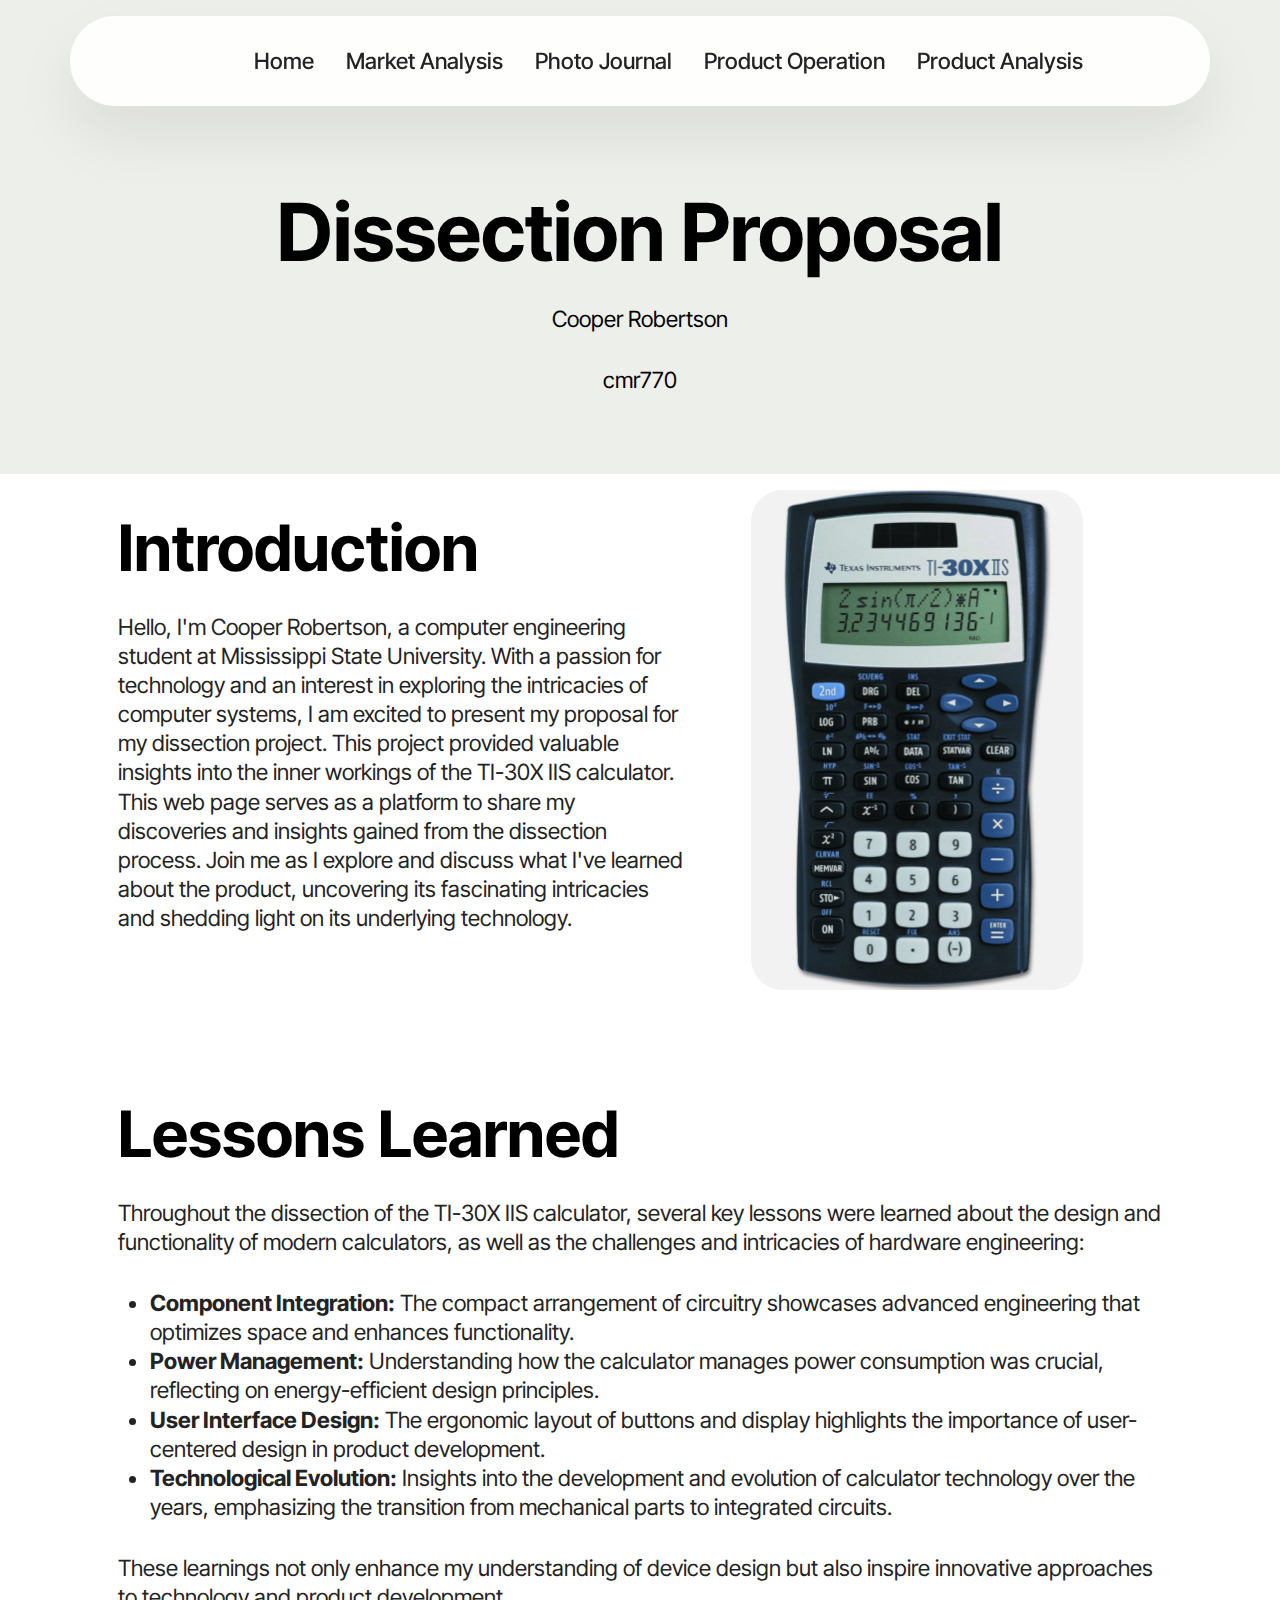
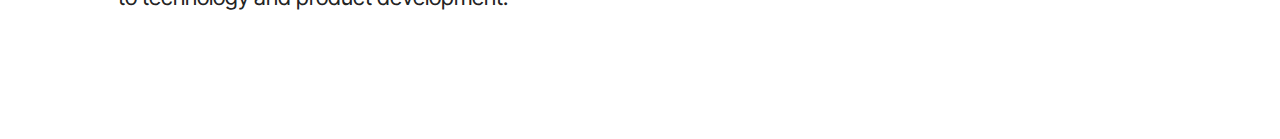
<file: index.html>
<!DOCTYPE html>
<html  >
<head>
  <meta charset="UTF-8">
  <meta http-equiv="X-UA-Compatible" content="IE=edge">
  <meta name="generator" content="Mobirise v5.9.6, mobirise.com">
  <meta name="viewport" content="width=device-width, initial-scale=1, minimum-scale=1">
  <link rel="shortcut icon" href="assets/images/calculator-photo.png" type="image/x-icon">
  <meta name="description" content="">
  
  
  <title>Home</title>
  <link rel="stylesheet" href="assets/web/assets/mobirise-icons2/mobirise2.css">
  <link rel="stylesheet" href="assets/bootstrap/css/bootstrap.min.css">
  <link rel="stylesheet" href="assets/bootstrap/css/bootstrap-grid.min.css">
  <link rel="stylesheet" href="assets/bootstrap/css/bootstrap-reboot.min.css">
  <link rel="stylesheet" href="assets/animatecss/animate.css">
  <link rel="stylesheet" href="assets/dropdown/css/style.css">
  <link rel="stylesheet" href="assets/theme/css/style.css">
  <link rel="preload" href="https://fonts.googleapis.com/css?family=Inter+Tight:100,200,300,400,500,600,700,800,900,100i,200i,300i,400i,500i,600i,700i,800i,900i&display=swap" as="style" onload="this.onload=null;this.rel='stylesheet'">
  <noscript><link rel="stylesheet" href="https://fonts.googleapis.com/css?family=Inter+Tight:100,200,300,400,500,600,700,800,900,100i,200i,300i,400i,500i,600i,700i,800i,900i&display=swap"></noscript>
  <link rel="preload" as="style" href="assets/mobirise/css/mbr-additional.css"><link rel="stylesheet" href="assets/mobirise/css/mbr-additional.css" type="text/css">

  
  
  
</head>
<body>
  
  <section data-bs-version="5.1" class="menu menu2 cid-tJS6tZXiPa" once="menu" id="menu02-0">
	

	<nav class="navbar navbar-dropdown navbar-fixed-top navbar-expand-lg">
		<div class="container">
			<div class="navbar-brand">
				<span class="navbar-logo">
				</span>
			</div>
			<button class="navbar-toggler" type="button" data-toggle="collapse" data-bs-toggle="collapse" data-target="#navbarSupportedContent" data-bs-target="#navbarSupportedContent" aria-controls="navbarNavAltMarkup" aria-expanded="false" aria-label="Toggle navigation">
				<div class="hamburger">
					<span></span>
					<span></span>
					<span></span>
					<span></span>
				</div>
			</button>
			<div class="collapse navbar-collapse" id="navbarSupportedContent">
				<ul class="navbar-nav nav-dropdown" data-app-modern-menu="true"><li class="nav-item"><a class="nav-link link text-black text-primary display-4" href="index.html#contacts02-9">Home</a></li><li class="nav-item">
						<a class="nav-link link text-black text-primary display-4" href="marketanalysis.html">Market Analysis</a>
					</li>
					<li class="nav-item">
						<a class="nav-link link text-black text-primary display-4" href="photojournal.html" >Photo Journal</a>
					</li>
					<li class="nav-item">
						<a class="nav-link link text-black text-primary display-4" href="productoperation.html">Product Operation</a>
					</li>
					<li class="nav-item">
						<a class="nav-link link text-black text-primary display-4" href="productanalysis.html">Product Analysis</a>
					</li>
				</ul>
			</div>
		</div>
	</nav>
</section>

<section data-bs-version="5.1" class="header5 cid-tJS6uM4N87" id="header05-1">
	

	
	
	
	<div class="align-center container">
		<div class="row justify-content-center">
			<div class="col-md-12 col-lg-9">
				<h1 class="mbr-section-title mbr-fonts-style mb-4 display-1"><strong>Dissection Proposal</strong></h1>
				<p class="mbr-text mbr-fonts-style mb-4 display-7">Cooper Robertson
				</p>
				<p class="mbr-text mbr-fonts-style mb-4 display-7">cmr770 </p>
				
			</div>
		</div>
		<div class="row mt-5 justify-content-center">
			
		</div>
	</div>
</section>

<section data-bs-version="5.1" class="header1 cid-tJS9vXDdRK" id="header01-7">

	<div class="container">
		<div class="row justify-content-center align-items-center">
			<div class="col-lg-5">
				<div class="image-wrapper text-right">
					<img class="w-100" style="max-width: 75%;" src="assets/images/calculator-photo.png" alt="Dissection Photo">
				</div>
			</div>
			<div class="col-lg-7">
				<div class="text-wrapper align-left">
					<h1 class="mbr-section-title mbr-fonts-style mb-4 display-2"><strong>Introduction</strong></h1>
					<p class="mbr-text mbr-fonts-style mb-4 display-7">Hello, I'm Cooper Robertson, a computer engineering student
						at Mississippi State University. With a passion for technology and an interest in exploring 
						the intricacies of computer systems, I am excited to present my proposal for my dissection project. 
						This project provided valuable insights into the inner workings of the TI-30X IIS calculator. 
						This web page serves as a platform to share my discoveries and insights gained from the dissection process. 
						Join me as I explore and discuss what I've learned about the product, uncovering its fascinating intricacies 
						and shedding light on its underlying technology.</p>
					
				</div>
			</div>
		</div>
	</div>
</section>
<section data-bs-version="5.1" class="header1 cid-tJS9vXDdRK" id="lessons-learned">
    <div class="container">
        <div class="row justify-content-center align-items-center">
            <div class="col-lg-12">
                <div class="text-wrapper align-left">
                    <h1 class="mbr-section-title mbr-fonts-style mb-4 display-2"><strong>Lessons Learned</strong></h1>
                    <p class="mbr-text mbr-fonts-style mb-4 display-7">
                        Throughout the dissection of the TI-30X IIS calculator, several key lessons were learned about the design and functionality of modern calculators, as well as the challenges and intricacies of hardware engineering:
                    </p>
                    <ul class="mbr-text mbr-fonts-style mb-4 display-7">
                        <li><strong>Component Integration:</strong> The compact arrangement of circuitry showcases advanced engineering that optimizes space and enhances functionality.</li>
                        <li><strong>Power Management:</strong> Understanding how the calculator manages power consumption was crucial, reflecting on energy-efficient design principles.</li>
                        <li><strong>User Interface Design:</strong> The ergonomic layout of buttons and display highlights the importance of user-centered design in product development.</li>
                        <li><strong>Technological Evolution:</strong> Insights into the development and evolution of calculator technology over the years, emphasizing the transition from mechanical parts to integrated circuits.</li>
                    </ul>
                    <p class="mbr-text mbr-fonts-style mb-4 display-7">
                        These learnings not only enhance my understanding of device design but also inspire innovative approaches to technology and product development.
                    </p>
                </div>
            </div>
        </div>
    </div>
</section>

<script src="https://cdn.jsdelivr.net/npm/bootstrap@5.1.3/dist/js/bootstrap.bundle.min.js"></script>
  </body>
</html>
</file>
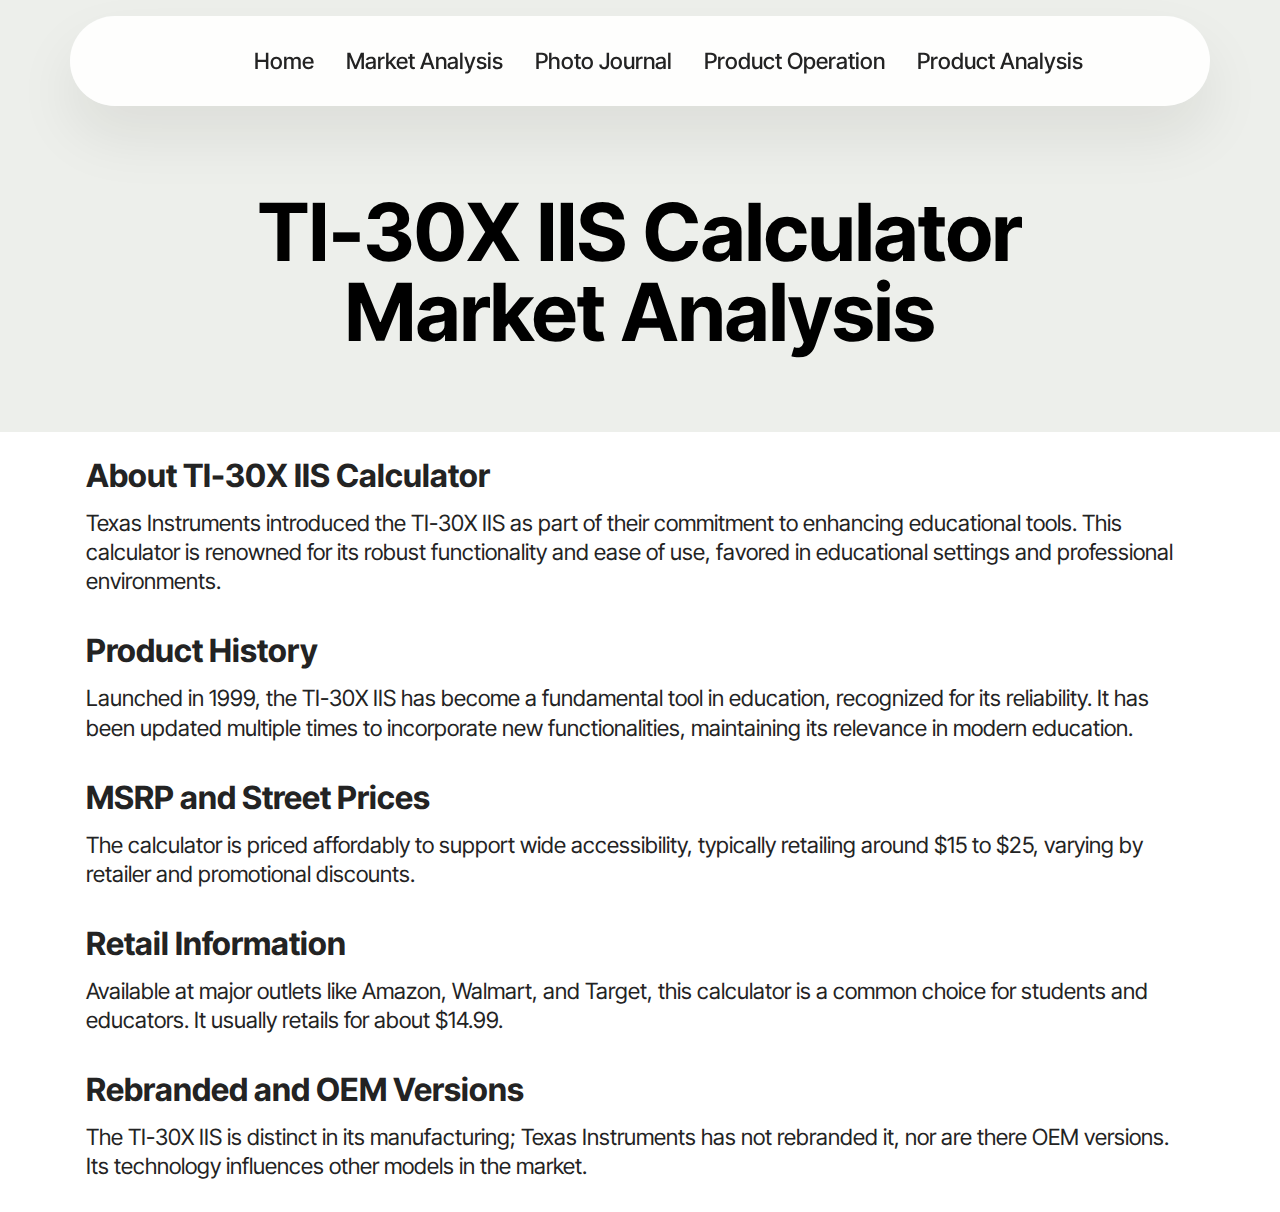
<file: marketanalysis.html>
<!DOCTYPE html>
<html  >
<head>
  <meta charset="UTF-8">
  <meta http-equiv="X-UA-Compatible" content="IE=edge">
  <meta name="generator" content="Mobirise v5.9.6, mobirise.com">
  <meta name="viewport" content="width=device-width, initial-scale=1, minimum-scale=1">
  <link rel="shortcut icon" href="assets/images/calculator-photo.png" type="image/x-icon">
  <meta name="description" content="">
  
  
  <title>Home</title>
  <link rel="stylesheet" href="assets/web/assets/mobirise-icons2/mobirise2.css">
  <link rel="stylesheet" href="assets/bootstrap/css/bootstrap.min.css">
  <link rel="stylesheet" href="assets/bootstrap/css/bootstrap-grid.min.css">
  <link rel="stylesheet" href="assets/bootstrap/css/bootstrap-reboot.min.css">
  <link rel="stylesheet" href="assets/animatecss/animate.css">
  <link rel="stylesheet" href="assets/dropdown/css/style.css">
  <link rel="stylesheet" href="assets/theme/css/style.css">
  <link rel="preload" href="https://fonts.googleapis.com/css?family=Inter+Tight:100,200,300,400,500,600,700,800,900,100i,200i,300i,400i,500i,600i,700i,800i,900i&display=swap" as="style" onload="this.onload=null;this.rel='stylesheet'">
  <noscript><link rel="stylesheet" href="https://fonts.googleapis.com/css?family=Inter+Tight:100,200,300,400,500,600,700,800,900,100i,200i,300i,400i,500i,600i,700i,800i,900i&display=swap"></noscript>
  <link rel="preload" as="style" href="assets/mobirise/css/mbr-additional.css"><link rel="stylesheet" href="assets/mobirise/css/mbr-additional.css" type="text/css">

  
  
  
</head>
<body>
  
  <section data-bs-version="5.1" class="menu menu2 cid-tJS6tZXiPa" once="menu" id="menu02-0">
	

	<nav class="navbar navbar-dropdown navbar-fixed-top navbar-expand-lg">
		<div class="container">
			<div class="navbar-brand">
				<span class="navbar-logo">
				</span>
			</div>
			<button class="navbar-toggler" type="button" data-toggle="collapse" data-bs-toggle="collapse" data-target="#navbarSupportedContent" data-bs-target="#navbarSupportedContent" aria-controls="navbarNavAltMarkup" aria-expanded="false" aria-label="Toggle navigation">
				<div class="hamburger">
					<span></span>
					<span></span>
					<span></span>
					<span></span>
				</div>
			</button>
			<div class="collapse navbar-collapse" id="navbarSupportedContent">
				<ul class="navbar-nav nav-dropdown" data-app-modern-menu="true"><li class="nav-item"><a class="nav-link link text-black text-primary display-4" href="index.html#contacts02-9">Home</a></li><li class="nav-item">
						<a class="nav-link link text-black text-primary display-4" href="marketanalysis.html">Market Analysis</a>
					</li>
					<li class="nav-item">
						<a class="nav-link link text-black text-primary display-4" href="photojournal.html" >Photo Journal</a>
					</li>
					<li class="nav-item">
						<a class="nav-link link text-black text-primary display-4" href="productoperation.html">Product Operation</a>
					</li>
					<li class="nav-item">
						<a class="nav-link link text-black text-primary display-4" href="productanalysis.html">Product Analysis</a>
					</li>
				</ul>
			</div>
		</div>
	</nav>
</section>

<section data-bs-version="5.1" class="header5 cid-tJS6uM4N87" id="header05-1">
	

	
	
	
	<div class="align-center container">
		<div class="row justify-content-center">
			<div class="col-md-12 col-lg-9">
				<h1 class="mbr-section-title mbr-fonts-style mb-4 display-1"><strong>TI-30X IIS Calculator Market Analysis</strong></h1>
				
			</div>
		</div>
		<div class="row mt-5 justify-content-center">
			
		</div>
	</div>
</section>

<section class="info-section">
    <div class="container">
  
      <!-- Product Overview -->
      <div class="row" style="margin-top: 20px;">
        <div class="col-lg-12">
          <h4 class="mbr-section-subtitle mbr-fonts-style mb-2 display-5"><strong>About TI-30X IIS Calculator</strong></h4>

          <p class="mbr-text mbr-fonts-style mb-4 display-7">
            Texas Instruments introduced the TI-30X IIS as part of their commitment to enhancing educational tools. This calculator is renowned for its robust functionality and ease of use, favored in educational settings and professional environments.
          </p>
        </div>
      </div>
  
      <!-- Product History -->
      <div class="row">
        <div class="col-lg-12">
          <h4 class="mbr-section-subtitle mbr-fonts-style mb-2 display-5"><strong>Product History</strong></h4>
          <p class="mbr-text mbr-fonts-style mb-4 display-7">
            Launched in 1999, the TI-30X IIS has become a fundamental tool in education, recognized for its reliability. It has been updated multiple times to incorporate new functionalities, maintaining its relevance in modern education.
          </p>
        </div>
      </div>
  
      <!-- MSRP and Street Prices -->
      <div class="row">
        <div class="col-lg-12">
          <h4 class="mbr-section-subtitle mbr-fonts-style mb-2 display-5"><strong>MSRP and Street Prices</strong></h4>
          <p class="mbr-text mbr-fonts-style mb-4 display-7">
            The calculator is priced affordably to support wide accessibility, typically retailing around $15 to $25, varying by retailer and promotional discounts.
          </p>
        </div>
      </div>
  
      <!-- Retail Information -->
      <div class="row">
        <div class="col-lg-12">
          <h4 class="mbr-section-subtitle mbr-fonts-style mb-2 display-5"><strong>Retail Information</strong></h4>
          <p class="mbr-text mbr-fonts-style mb-4 display-7">
            Available at major outlets like Amazon, Walmart, and Target, this calculator is a common choice for students and educators. It usually retails for about $14.99.
          </p>
        </div>
      </div>
  
      <!-- Rebranded and OEM Versions -->
      <div class="row">
        <div class="col-lg-12">
          <h4 class="mbr-section-subtitle mbr-fonts-style mb-2 display-5"><strong>Rebranded and OEM Versions</strong></h4>
          <p class="mbr-text mbr-fonts-style mb-4 display-7">
            The TI-30X IIS is distinct in its manufacturing; Texas Instruments has not rebranded it, nor are there OEM versions. Its technology influences other models in the market.
          </p>
        </div>
      </div>
    </div>
  </section>
  
<script src="https://cdn.jsdelivr.net/npm/bootstrap@5.1.3/dist/js/bootstrap.bundle.min.js"></script>
  </body>
</html>
</file>
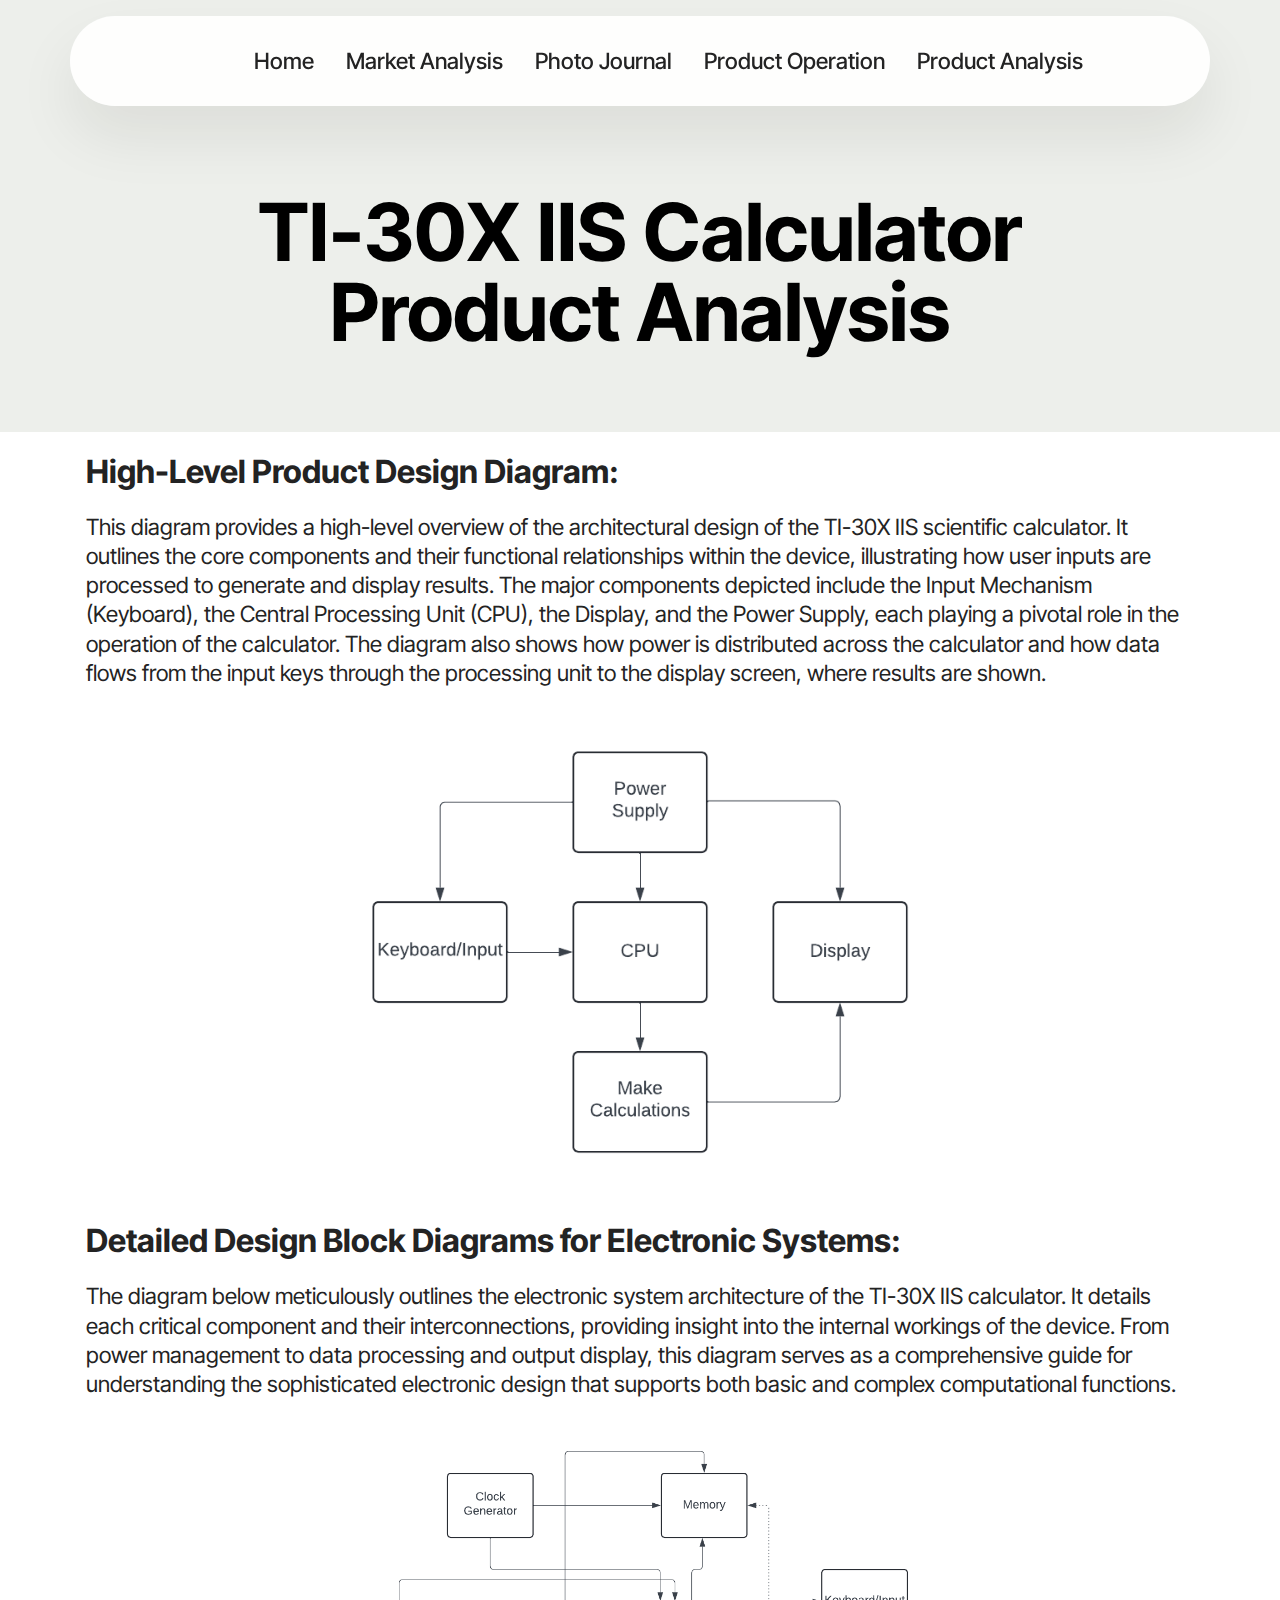
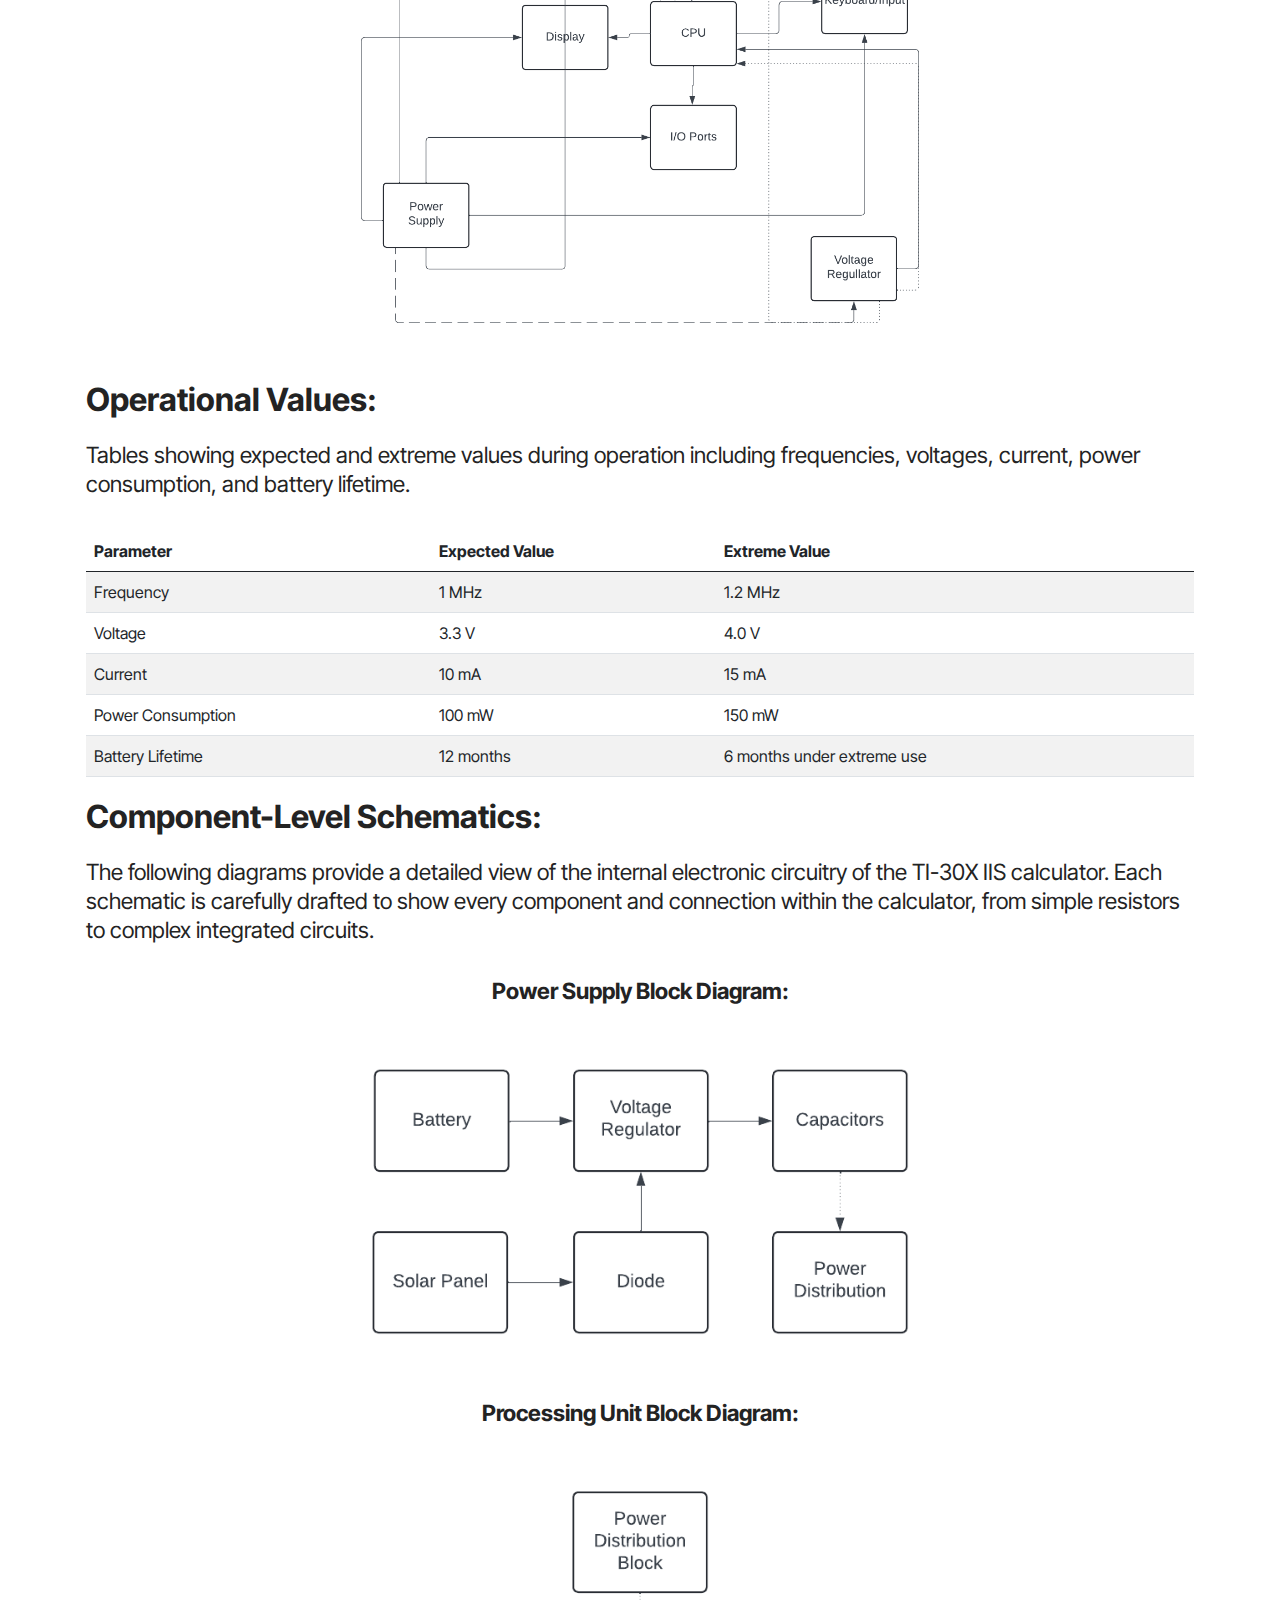
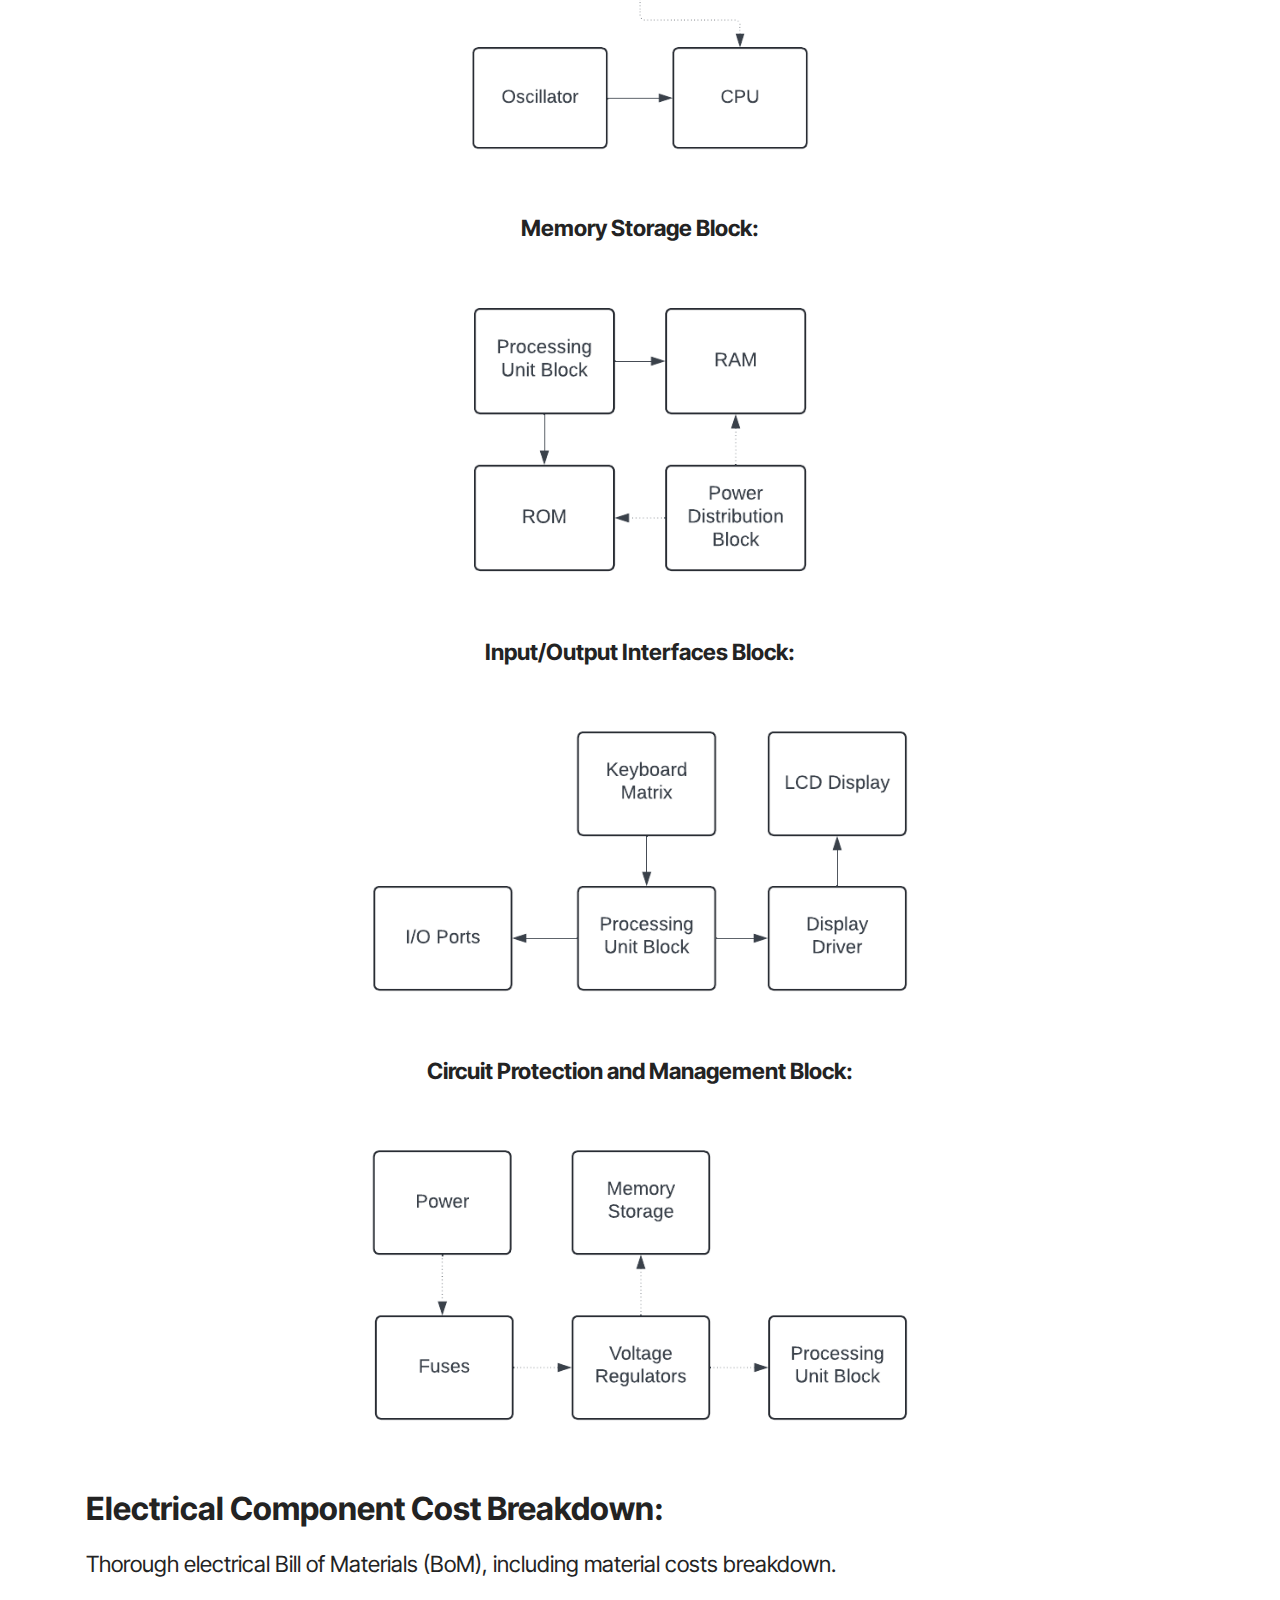
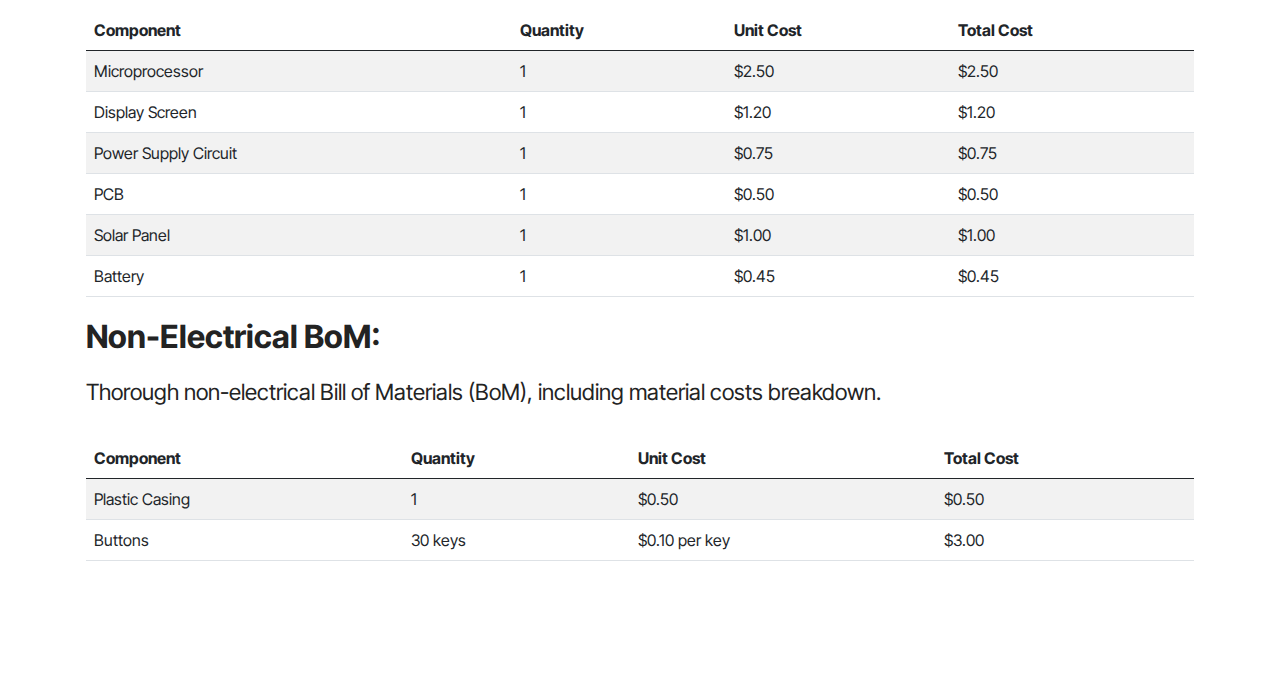
<file: productanalysis.html>
<!DOCTYPE html>
<html  >
<head>
  <meta charset="UTF-8">
  <meta http-equiv="X-UA-Compatible" content="IE=edge">
  <meta name="generator" content="Mobirise v5.9.6, mobirise.com">
  <meta name="viewport" content="width=device-width, initial-scale=1, minimum-scale=1">
  <link rel="shortcut icon" href="assets/images/calculator-photo.png" type="image/x-icon">
  <meta name="description" content="">
  
  
  <title>Home</title>
  <link rel="stylesheet" href="assets/web/assets/mobirise-icons2/mobirise2.css">
  <link rel="stylesheet" href="assets/bootstrap/css/bootstrap.min.css">
  <link rel="stylesheet" href="assets/bootstrap/css/bootstrap-grid.min.css">
  <link rel="stylesheet" href="assets/bootstrap/css/bootstrap-reboot.min.css">
  <link rel="stylesheet" href="assets/animatecss/animate.css">
  <link rel="stylesheet" href="assets/dropdown/css/style.css">
  <link rel="stylesheet" href="assets/theme/css/style.css">
  <link rel="preload" href="https://fonts.googleapis.com/css?family=Inter+Tight:100,200,300,400,500,600,700,800,900,100i,200i,300i,400i,500i,600i,700i,800i,900i&display=swap" as="style" onload="this.onload=null;this.rel='stylesheet'">
  <noscript><link rel="stylesheet" href="https://fonts.googleapis.com/css?family=Inter+Tight:100,200,300,400,500,600,700,800,900,100i,200i,300i,400i,500i,600i,700i,800i,900i&display=swap"></noscript>
  <link rel="preload" as="style" href="assets/mobirise/css/mbr-additional.css"><link rel="stylesheet" href="assets/mobirise/css/mbr-additional.css" type="text/css">

  
  
  
</head>
<body>
  
  <section data-bs-version="5.1" class="menu menu2 cid-tJS6tZXiPa" once="menu" id="menu02-0">
	

	<nav class="navbar navbar-dropdown navbar-fixed-top navbar-expand-lg">
		<div class="container">
			<div class="navbar-brand">
				<span class="navbar-logo">
				</span>
			</div>
			<button class="navbar-toggler" type="button" data-toggle="collapse" data-bs-toggle="collapse" data-target="#navbarSupportedContent" data-bs-target="#navbarSupportedContent" aria-controls="navbarNavAltMarkup" aria-expanded="false" aria-label="Toggle navigation">
				<div class="hamburger">
					<span></span>
					<span></span>
					<span></span>
					<span></span>
				</div>
			</button>
			<div class="collapse navbar-collapse" id="navbarSupportedContent">
				<ul class="navbar-nav nav-dropdown" data-app-modern-menu="true"><li class="nav-item"><a class="nav-link link text-black text-primary display-4" href="index.html#contacts02-9">Home</a></li><li class="nav-item">
						<a class="nav-link link text-black text-primary display-4" href="marketanalysis.html">Market Analysis</a>
					</li>
					<li class="nav-item">
						<a class="nav-link link text-black text-primary display-4" href="photojournal.html" >Photo Journal</a>
					</li>
					<li class="nav-item">
						<a class="nav-link link text-black text-primary display-4" href="productoperation.html">Product Operation</a>
					</li>
					<li class="nav-item">
						<a class="nav-link link text-black text-primary display-4" href="productanalysis.html">Product Analysis</a>
					</li>
				</ul>
			</div>
		</div>
	</nav>
</section>

<section data-bs-version="5.1" class="header5 cid-tJS6uM4N87" id="header05-1">
	

	
	
	
	<div class="align-center container">
		<div class="row justify-content-center">
			<div class="col-md-12 col-lg-9">
				<h1 class="mbr-section-title mbr-fonts-style mb-4 display-1"><strong>TI-30X IIS Calculator Product Analysis</strong></h1>
				
			</div>
		</div>
		<div class="row mt-5 justify-content-center">
			
		</div>
	</div>
</section>

<section data-bs-version="5.1" class="header1 cid-tJS9vXDdRK" id="product-analysis">
    <div class="container">
        <div class="row justify-content-center">
            <div class="col-lg-12">
                
                <h2 class="mbr-section-subtitle mbr-fonts-style mb-3 display-5"><strong>High-Level Product Design Diagram:</strong></h2>
                <p class="mbr-text mbr-fonts-style mb-4 display-7"> This diagram provides a high-level overview of the architectural design of the TI-30X IIS scientific calculator. It outlines the core components and 
                    their functional relationships within the device, illustrating how user inputs are processed to generate and display results. The major components 
                    depicted include the Input Mechanism (Keyboard), the Central Processing Unit (CPU), the Display, and the Power Supply, each playing a pivotal role in 
                    the operation of the calculator. The diagram also shows how power is distributed across the calculator and how data flows from the input keys through the processing unit to 
                    the display screen, where results are shown.</p>
                <img src="assets/images/High-Level-Diagram.png" alt="High-Level Design Diagram" class="mb-4" style="width:100%; max-width:600px; display: block; margin: auto;">

                <h2 class="mbr-section-subtitle mbr-fonts-style mb-3 display-5"><strong>Detailed Design Block Diagrams for Electronic Systems:</strong></h2>
                <p class="mbr-text mbr-fonts-style mb-4 display-7">The diagram below meticulously outlines the electronic system architecture of the TI-30X IIS calculator. It details each critical 
                    component and their interconnections, providing insight into the internal workings of the device. From power management to data processing 
                    and output display, this diagram serves as a comprehensive guide for understanding the sophisticated electronic design that supports 
                    both basic and complex computational functions.</p>
                <img src="assets/images/Detailed-Diagram.png" alt="High-Level Design Diagram" class="mb-4" style="width:100%; max-width:600px; display: block; margin: auto;">


                <h2 class="mbr-section-subtitle mbr-fonts-style mb-3 display-5"><strong>Operational Values:</strong></h2>
                <p class="mbr-text mbr-fonts-style mb-4 display-7">Tables showing expected and extreme values during operation including frequencies, 
                    voltages, current, power consumption, and battery lifetime.</p>
                <table class="table table-striped table-responsive">
                    <thead>
                        <tr>
                            <th>Parameter</th>
                            <th>Expected Value</th>
                            <th>Extreme Value</th>
                        </tr>
                    </thead>
                    <tbody>
                        <tr>
                            <td>Frequency</td>
                            <td>1 MHz</td>
                            <td>1.2 MHz</td>
                        </tr>
                        <tr>
                            <td>Voltage</td>
                            <td>3.3 V</td>
                            <td>4.0 V</td>
                        </tr>
                        <tr>
                            <td>Current</td>
                            <td>10 mA</td>
                            <td>15 mA</td>
                        </tr>
                        <tr>
                            <td>Power Consumption</td>
                            <td>100 mW</td>
                            <td>150 mW</td>
                        </tr>
                        <tr>
                            <td>Battery Lifetime</td>
                            <td>12 months</td>
                            <td>6 months under extreme use</td>
                        </tr>
                    </tbody>
                </table>

                <h2 class="mbr-section-subtitle mbr-fonts-style mb-3 display-5"><strong>Component-Level Schematics:</strong></h2>
                <p class = "mbr-text mbr-fonts-style mb-4 display-7">The following diagrams provide a detailed view of the internal electronic circuitry of the 
                    TI-30X IIS calculator. Each schematic is carefully drafted to show every component and connection within the calculator, 
                    from simple resistors to complex integrated circuits. </p>
                <p class="mbr-text mbr-fonts-style mb-4 display-7" style="text-align: center;"><strong>Power Supply Block Diagram:</strong></p>
                <img src="assets/images/Power-Supply.png" alt="High-Level Design Diagram" class="mb-4" style="width:100%; max-width:600px; display: block; margin: auto;">
                <p class="mbr-text mbr-fonts-style mb-4 display-7" style="text-align: center;"><strong>Processing Unit Block Diagram:</strong></p>
                <img src="assets/images/Processing-Unit.png" alt="High-Level Design Diagram" class="mb-4" style="width:100%; max-width:400px; display: block; margin: auto;">
                <p class="mbr-text mbr-fonts-style mb-4 display-7" style="text-align: center;"><strong>Memory Storage Block:</strong></p>
                <img src="assets/images/Memory-Storage.png" alt="High-Level Design Diagram" class="mb-4" style="width:100%; max-width:400px; display: block; margin: auto;">
                <p class="mbr-text mbr-fonts-style mb-4 display-7" style="text-align: center;"><strong>Input/Output Interfaces Block:</strong></p>
                <img src="assets/images/IO-Interfaces.png" alt="High-Level Design Diagram" class="mb-4" style="width:100%; max-width:600px; display: block; margin: auto;">
                <p class="mbr-text mbr-fonts-style mb-4 display-7" style="text-align: center;"><strong>Circuit Protection and Management Block:</strong></p>
                <img src="assets/images/Protection-Management.png" alt="High-Level Design Diagram" class="mb-4" style="width:100%; max-width:600px; display: block; margin: auto;">
              

                <h2 class="mbr-section-subtitle mbr-fonts-style mb-3 display-5"><strong>Electrical Component Cost Breakdown:</strong></h2>
                <p class="mbr-text mbr-fonts-style mb-4 display-7">Thorough electrical Bill of Materials (BoM), including material costs breakdown.</p>
                <table class="table table-striped table-responsive">
                    <thead>
                        <tr>
                            <th>Component</th>
                            <th>Quantity</th>
                            <th>Unit Cost</th>
                            <th>Total Cost</th>
                        </tr>
                    </thead>
                    <tbody>
                        <tr>
                            <td>Microprocessor</td>
                            <td>1</td>
                            <td>$2.50</td>
                            <td>$2.50</td>
                        </tr>
                        <tr>
                            <td>Display Screen</td>
                            <td>1</td>
                            <td>$1.20</td>
                            <td>$1.20</td>
                        </tr>
                        <tr>
                            <td>Power Supply Circuit</td>
                            <td>1</td>
                            <td>$0.75</td>
                            <td>$0.75</td>
                        </tr>
                        <tr>
                            <td>PCB</td>
                            <td>1</td>
                            <td>$0.50</td>
                            <td>$0.50</td>
                        </tr>
                        <tr>
                            <td>Solar Panel</td>
                            <td>1</td>
                            <td>$1.00</td>
                            <td>$1.00</td>
                        </tr>
                        <tr>
                            <td>Battery</td>
                            <td>1</td>
                            <td>$0.45</td>
                            <td>$0.45</td>
                        </tr>
                    </tbody>
                </table>
                
                <h2 class="mbr-section-subtitle mbr-fonts-style mb-3 display-5"><strong>Non-Electrical BoM:</strong></h2>
                <p class="mbr-text mbr-fonts-style mb-4 display-7">Thorough non-electrical Bill of Materials (BoM), including material costs breakdown.</p>
                <table class="table table-striped table-responsive">
                    <thead>
                        <tr>
                            <th>Component</th>
                            <th>Quantity</th>
                            <th>Unit Cost</th>
                            <th>Total Cost</th>
                        </tr>
                    </thead>
                    <tbody>
                        <tr>
                            <td>Plastic Casing</td>
                            <td>1</td>
                            <td>$0.50</td>
                            <td>$0.50</td>
                        </tr>
                        <tr>
                            <td>Buttons</td>
                            <td>30 keys</td>
                            <td>$0.10 per key</td>
                            <td>$3.00</td>
                        </tr>
                    </tbody>
                </table>

            </div>
        </div>
    </div>
</section>
	<script src="https://cdn.jsdelivr.net/npm/bootstrap@5.1.3/dist/js/bootstrap.bundle.min.js"></script>
  </body>
</html>
</file>
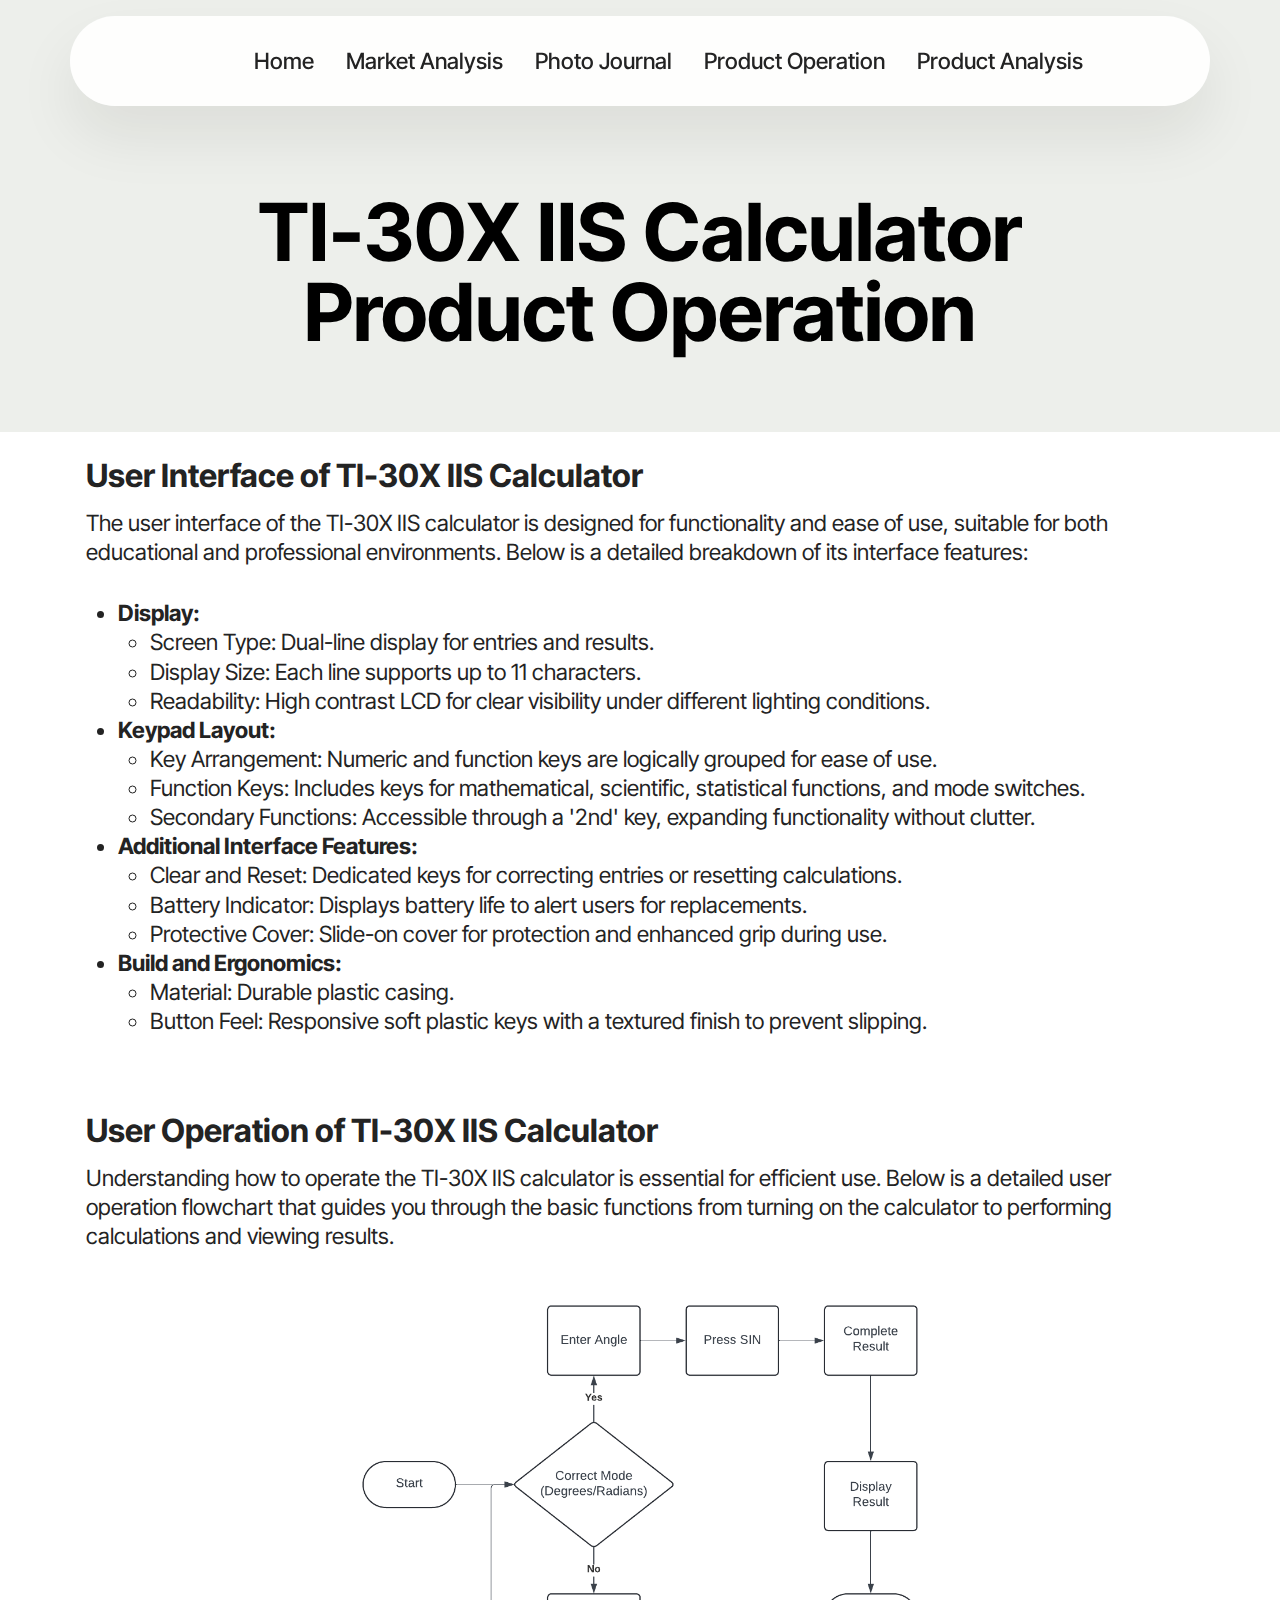
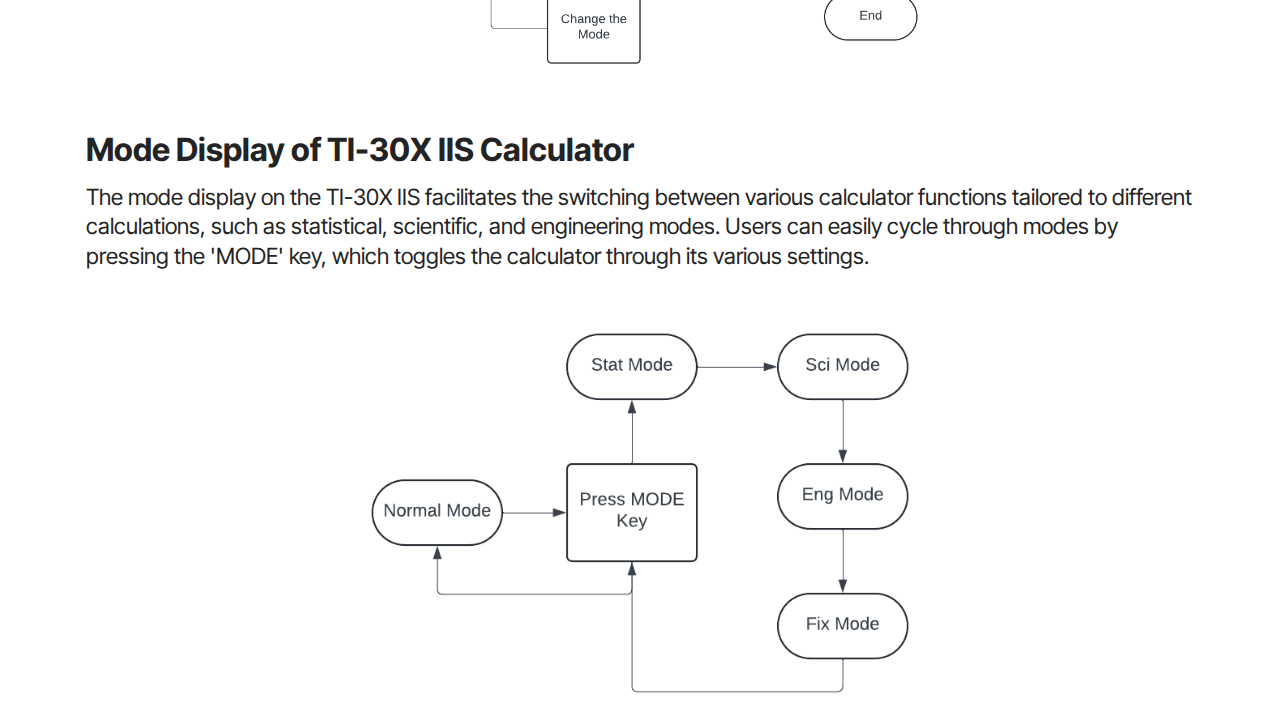
<file: productoperation.html>
<!DOCTYPE html>
<html  >
<head>
  <meta charset="UTF-8">
  <meta http-equiv="X-UA-Compatible" content="IE=edge">
  <meta name="generator" content="Mobirise v5.9.6, mobirise.com">
  <meta name="viewport" content="width=device-width, initial-scale=1, minimum-scale=1">
  <link rel="shortcut icon" href="assets/images/calculator-photo.png" type="image/x-icon">
  <meta name="description" content="">
  
  
  <title>Home</title>
  <link rel="stylesheet" href="assets/web/assets/mobirise-icons2/mobirise2.css">
  <link rel="stylesheet" href="assets/bootstrap/css/bootstrap.min.css">
  <link rel="stylesheet" href="assets/bootstrap/css/bootstrap-grid.min.css">
  <link rel="stylesheet" href="assets/bootstrap/css/bootstrap-reboot.min.css">
  <link rel="stylesheet" href="assets/animatecss/animate.css">
  <link rel="stylesheet" href="assets/dropdown/css/style.css">
  <link rel="stylesheet" href="assets/theme/css/style.css">
  <link rel="preload" href="https://fonts.googleapis.com/css?family=Inter+Tight:100,200,300,400,500,600,700,800,900,100i,200i,300i,400i,500i,600i,700i,800i,900i&display=swap" as="style" onload="this.onload=null;this.rel='stylesheet'">
  <noscript><link rel="stylesheet" href="https://fonts.googleapis.com/css?family=Inter+Tight:100,200,300,400,500,600,700,800,900,100i,200i,300i,400i,500i,600i,700i,800i,900i&display=swap"></noscript>
  <link rel="preload" as="style" href="assets/mobirise/css/mbr-additional.css"><link rel="stylesheet" href="assets/mobirise/css/mbr-additional.css" type="text/css">

  
  
  
</head>
<body>
  
  <section data-bs-version="5.1" class="menu menu2 cid-tJS6tZXiPa" once="menu" id="menu02-0">
	

	<nav class="navbar navbar-dropdown navbar-fixed-top navbar-expand-lg">
		<div class="container">
			<div class="navbar-brand">
				<span class="navbar-logo">
				</span>
			</div>
			<button class="navbar-toggler" type="button" data-toggle="collapse" data-bs-toggle="collapse" data-target="#navbarSupportedContent" data-bs-target="#navbarSupportedContent" aria-controls="navbarNavAltMarkup" aria-expanded="false" aria-label="Toggle navigation">
				<div class="hamburger">
					<span></span>
					<span></span>
					<span></span>
					<span></span>
				</div>
			</button>
			<div class="collapse navbar-collapse" id="navbarSupportedContent">
				<ul class="navbar-nav nav-dropdown" data-app-modern-menu="true"><li class="nav-item"><a class="nav-link link text-black text-primary display-4" href="index.html#contacts02-9">Home</a></li><li class="nav-item">
						<a class="nav-link link text-black text-primary display-4" href="marketanalysis.html">Market Analysis</a>
					</li>
					<li class="nav-item">
						<a class="nav-link link text-black text-primary display-4" href="photojournal.html" >Photo Journal</a>
					</li>
					<li class="nav-item">
						<a class="nav-link link text-black text-primary display-4" href="productoperation.html">Product Operation</a>
					</li>
					<li class="nav-item">
						<a class="nav-link link text-black text-primary display-4" href="productanalysis.html">Product Analysis</a>
					</li>
				</ul>
			</div>
		</div>
	</nav>
</section>

<section data-bs-version="5.1" class="header5 cid-tJS6uM4N87" id="header05-1">
	

	
	
	
	<div class="align-center container">
		<div class="row justify-content-center">
			<div class="col-md-12 col-lg-9">
				<h1 class="mbr-section-title mbr-fonts-style mb-4 display-1"><strong>TI-30X IIS Calculator Product Operation</strong></h1>
				
			</div>
		</div>
		<div class="row mt-5 justify-content-center">
			
		</div>
	</div>
</section>

<section class="info-section">
    <div class="container">
  
      <!-- User Interface Description -->
      <div class="row" style="margin-top: 20px;">
        <div class="col-lg-12">
          <h4 class="mbr-section-subtitle mbr-fonts-style mb-2 display-5"><strong>User Interface of TI-30X IIS Calculator</strong></h4>
          <p class="mbr-text mbr-fonts-style mb-4 display-7">
            The user interface of the TI-30X IIS calculator is designed for functionality and ease of use, suitable for both educational and professional environments. Below is a detailed breakdown of its interface features:
          </p>
          <ul class="mbr-text mbr-fonts-style mb-4 display-7">
            <li><strong>Display:</strong>
              <ul>
                <li>Screen Type: Dual-line display for entries and results.</li>
                <li>Display Size: Each line supports up to 11 characters.</li>
                <li>Readability: High contrast LCD for clear visibility under different lighting conditions.</li>
              </ul>
            </li>
            <li><strong>Keypad Layout:</strong>
              <ul>
                <li>Key Arrangement: Numeric and function keys are logically grouped for ease of use.</li>
                <li>Function Keys: Includes keys for mathematical, scientific, statistical functions, and mode switches.</li>
                <li>Secondary Functions: Accessible through a '2nd' key, expanding functionality without clutter.</li>
              </ul>
            </li>
            <li><strong>Additional Interface Features:</strong>
              <ul>
                <li>Clear and Reset: Dedicated keys for correcting entries or resetting calculations.</li>
                <li>Battery Indicator: Displays battery life to alert users for replacements.</li>
                <li>Protective Cover: Slide-on cover for protection and enhanced grip during use.</li>
              </ul>
            </li>
            <li><strong>Build and Ergonomics:</strong>
              <ul>
                <li>Material: Durable plastic casing.</li>
                <li>Button Feel: Responsive soft plastic keys with a textured finish to prevent slipping.</li>
              </ul>
            </li>
          </ul>
        </div>
      </div>

      <!-- Add space -->
      <div class="row" style="margin-top: 40px;"></div>

      <!-- User Operation Description -->
      <div class="row">
        <div class="col-lg-12">
          <h4 class="mbr-section-subtitle mbr-fonts-style mb-2 display-5"><strong>User Operation of TI-30X IIS Calculator</strong></h4>
          <p class="mbr-text mbr-fonts-style mb-4 display-7">
            Understanding how to operate the TI-30X IIS calculator is essential for efficient use. Below is a detailed user operation flowchart that guides you through the basic functions from turning on the calculator to performing calculations and viewing results.
          </p>
          <!-- Inserting the Image of the Flowchart -->
          <img src="assets/images/User-Operation-Flow.png" alt="User Operation Flowchart for TI-30X IIS Calculator" style="width:100%; max-width:600px; display: block; margin: auto;">
        </div>
      </div>

      <div class="row" style="margin-top: 40px;"></div>
  
      <!-- Mode Display Description -->
      <div class="row">
        <div class="col-lg-12">
          <h4 class="mbr-section-subtitle mbr-fonts-style mb-2 display-5"><strong>Mode Display of TI-30X IIS Calculator</strong></h4>
          <p class="mbr-text mbr-fonts-style mb-4 display-7">
            The mode display on the TI-30X IIS facilitates the switching between various calculator functions tailored to different calculations, such as statistical, scientific, and engineering modes. Users can easily cycle through modes by pressing the 'MODE' key, which toggles the calculator through its various settings.
          </p>
          <!-- Centered Image for Mode Display Diagram -->
          <div style="text-align: center;"> <!-- CSS to center the image -->
            <img src="assets/images/mode-operation-flow.png" alt="Mode Display Diagram for TI-30X IIS Calculator" style="width:100%; max-width:600px; display: block; margin: auto;">
          </div>
        </div>
  
    </div>
  
    </div>
  </section>

  
  
<script src="https://cdn.jsdelivr.net/npm/bootstrap@5.1.3/dist/js/bootstrap.bundle.min.js"></script>
  </body>
</html>
</file>
<file: assets/web/assets/mobirise-icons2/mobirise2.css>
@font-face {
  font-family: 'Moririse2';
  font-display: swap;
  src:  url('mobirise2.eot?f2bix4');
  src:  url('mobirise2.eot?f2bix4#iefix') format('embedded-opentype'),
    url('mobirise2.ttf?f2bix4') format('truetype'),
    url('mobirise2.woff?f2bix4') format('woff'),
    url('mobirise2.svg?f2bix4#mobirise2') format('svg');
  font-weight: normal;
  font-style: normal;
}

[class^="mobi-"], [class*=" mobi-"] {
  /* use !important to prevent issues with browser extensions that change fonts */
  font-family: 'Moririse2' !important;
  speak: none;
  font-style: normal;
  font-weight: normal;
  font-variant: normal;
  text-transform: none;
  line-height: 1;

  /* Better Font Rendering =========== */
  -webkit-font-smoothing: antialiased;
  -moz-osx-font-smoothing: grayscale;
}

.mobi-mbri-add-submenu:before {
  content: "\e900";
}
.mobi-mbri-alert:before {
  content: "\e901";
}
.mobi-mbri-align-center:before {
  content: "\e902";
}
.mobi-mbri-align-justify:before {
  content: "\e903";
}
.mobi-mbri-align-left:before {
  content: "\e904";
}
.mobi-mbri-align-right:before {
  content: "\e905";
}
.mobi-mbri-android:before {
  content: "\e906";
}
.mobi-mbri-apple:before {
  content: "\e907";
}
.mobi-mbri-arrow-down:before {
  content: "\e908";
}
.mobi-mbri-arrow-next:before {
  content: "\e909";
}
.mobi-mbri-arrow-prev:before {
  content: "\e90a";
}
.mobi-mbri-arrow-up:before {
  content: "\e90b";
}
.mobi-mbri-bold:before {
  content: "\e90c";
}
.mobi-mbri-bookmark:before {
  content: "\e90d";
}
.mobi-mbri-bootstrap:before {
  content: "\e90e";
}
.mobi-mbri-briefcase:before {
  content: "\e90f";
}
.mobi-mbri-browse:before {
  content: "\e910";
}
.mobi-mbri-bulleted-list:before {
  content: "\e911";
}
.mobi-mbri-calendar:before {
  content: "\e912";
}
.mobi-mbri-camera:before {
  content: "\e913";
}
.mobi-mbri-cart-add:before {
  content: "\e914";
}
.mobi-mbri-cart-full:before {
  content: "\e915";
}
.mobi-mbri-cash:before {
  content: "\e916";
}
.mobi-mbri-change-style:before {
  content: "\e917";
}
.mobi-mbri-chat:before {
  content: "\e918";
}
.mobi-mbri-clock:before {
  content: "\e919";
}
.mobi-mbri-close:before {
  content: "\e91a";
}
.mobi-mbri-cloud:before {
  content: "\e91b";
}
.mobi-mbri-code:before {
  content: "\e91c";
}
.mobi-mbri-contact-form:before {
  content: "\e91d";
}
.mobi-mbri-credit-card:before {
  content: "\e91e";
}
.mobi-mbri-cursor-click:before {
  content: "\e91f";
}
.mobi-mbri-cust-feedback:before {
  content: "\e920";
}
.mobi-mbri-database:before {
  content: "\e921";
}
.mobi-mbri-delivery:before {
  content: "\e922";
}
.mobi-mbri-desktop:before {
  content: "\e923";
}
.mobi-mbri-devices:before {
  content: "\e924";
}
.mobi-mbri-down:before {
  content: "\e925";
}
.mobi-mbri-download-2:before {
  content: "\e926";
}
.mobi-mbri-download:before {
  content: "\e927";
}
.mobi-mbri-drag-n-drop-2:before {
  content: "\e928";
}
.mobi-mbri-drag-n-drop:before {
  content: "\e929";
}
.mobi-mbri-edit-2:before {
  content: "\e92a";
}
.mobi-mbri-edit:before {
  content: "\e92b";
}
.mobi-mbri-error:before {
  content: "\e92c";
}
.mobi-mbri-extension:before {
  content: "\e92d";
}
.mobi-mbri-features:before {
  content: "\e92e";
}
.mobi-mbri-file:before {
  content: "\e92f";
}
.mobi-mbri-flag:before {
  content: "\e930";
}
.mobi-mbri-folder:before {
  content: "\e931";
}
.mobi-mbri-gift:before {
  content: "\e932";
}
.mobi-mbri-github:before {
  content: "\e933";
}
.mobi-mbri-globe-2:before {
  content: "\e934";
}
.mobi-mbri-globe:before {
  content: "\e935";
}
.mobi-mbri-growing-chart:before {
  content: "\e936";
}
.mobi-mbri-hearth:before {
  content: "\e937";
}
.mobi-mbri-help:before {
  content: "\e938";
}
.mobi-mbri-home:before {
  content: "\e939";
}
.mobi-mbri-hot-cup:before {
  content: "\e93a";
}
.mobi-mbri-idea:before {
  content: "\e93b";
}
.mobi-mbri-image-gallery:before {
  content: "\e93c";
}
.mobi-mbri-image-slider:before {
  content: "\e93d";
}
.mobi-mbri-info:before {
  content: "\e93e";
}
.mobi-mbri-italic:before {
  content: "\e93f";
}
.mobi-mbri-key:before {
  content: "\e940";
}
.mobi-mbri-laptop:before {
  content: "\e941";
}
.mobi-mbri-layers:before {
  content: "\e942";
}
.mobi-mbri-left-right:before {
  content: "\e943";
}
.mobi-mbri-left:before {
  content: "\e944";
}
.mobi-mbri-letter:before {
  content: "\e945";
}
.mobi-mbri-like:before {
  content: "\e946";
}
.mobi-mbri-link:before {
  content: "\e947";
}
.mobi-mbri-lock:before {
  content: "\e948";
}
.mobi-mbri-login:before {
  content: "\e949";
}
.mobi-mbri-logout:before {
  content: "\e94a";
}
.mobi-mbri-magic-stick:before {
  content: "\e94b";
}
.mobi-mbri-map-pin:before {
  content: "\e94c";
}
.mobi-mbri-menu:before {
  content: "\e94d";
}
.mobi-mbri-mobile-2:before {
  content: "\e94e";
}
.mobi-mbri-mobile-horizontal:before {
  content: "\e94f";
}
.mobi-mbri-mobile:before {
  content: "\e950";
}
.mobi-mbri-mobirise:before {
  content: "\e951";
}
.mobi-mbri-more-horizontal:before {
  content: "\e952";
}
.mobi-mbri-more-vertical:before {
  content: "\e953";
}
.mobi-mbri-music:before {
  content: "\e954";
}
.mobi-mbri-new-file:before {
  content: "\e955";
}
.mobi-mbri-numbered-list:before {
  content: "\e956";
}
.mobi-mbri-opened-folder:before {
  content: "\e957";
}
.mobi-mbri-pages:before {
  content: "\e958";
}
.mobi-mbri-paper-plane:before {
  content: "\e959";
}
.mobi-mbri-paperclip:before {
  content: "\e95a";
}
.mobi-mbri-phone:before {
  content: "\e95b";
}
.mobi-mbri-photo:before {
  content: "\e95c";
}
.mobi-mbri-photos:before {
  content: "\e95d";
}
.mobi-mbri-pin:before {
  content: "\e95e";
}
.mobi-mbri-play:before {
  content: "\e95f";
}
.mobi-mbri-plus:before {
  content: "\e960";
}
.mobi-mbri-preview:before {
  content: "\e961";
}
.mobi-mbri-print:before {
  content: "\e962";
}
.mobi-mbri-protect:before {
  content: "\e963";
}
.mobi-mbri-question:before {
  content: "\e964";
}
.mobi-mbri-quote-left:before {
  content: "\e965";
}
.mobi-mbri-quote-right:before {
  content: "\e966";
}
.mobi-mbri-redo:before {
  content: "\e967";
}
.mobi-mbri-refresh:before {
  content: "\e968";
}
.mobi-mbri-responsive-2:before {
  content: "\e969";
}
.mobi-mbri-responsive:before {
  content: "\e96a";
}
.mobi-mbri-right:before {
  content: "\e96b";
}
.mobi-mbri-rocket:before {
  content: "\e96c";
}
.mobi-mbri-sad-face:before {
  content: "\e96d";
}
.mobi-mbri-sale:before {
  content: "\e96e";
}
.mobi-mbri-save:before {
  content: "\e96f";
}
.mobi-mbri-search:before {
  content: "\e970";
}
.mobi-mbri-setting-2:before {
  content: "\e971";
}
.mobi-mbri-setting-3:before {
  content: "\e972";
}
.mobi-mbri-setting:before {
  content: "\e973";
}
.mobi-mbri-share:before {
  content: "\e974";
}
.mobi-mbri-shopping-bag:before {
  content: "\e975";
}
.mobi-mbri-shopping-basket:before {
  content: "\e976";
}
.mobi-mbri-shopping-cart:before {
  content: "\e977";
}
.mobi-mbri-sites:before {
  content: "\e978";
}
.mobi-mbri-smile-face:before {
  content: "\e979";
}
.mobi-mbri-speed:before {
  content: "\e97a";
}
.mobi-mbri-star:before {
  content: "\e97b";
}
.mobi-mbri-success:before {
  content: "\e97c";
}
.mobi-mbri-sun:before {
  content: "\e97d";
}
.mobi-mbri-sun2:before {
  content: "\e97e";
}
.mobi-mbri-tablet-vertical:before {
  content: "\e97f";
}
.mobi-mbri-tablet:before {
  content: "\e980";
}
.mobi-mbri-target:before {
  content: "\e981";
}
.mobi-mbri-timer:before {
  content: "\e982";
}
.mobi-mbri-to-ftp:before {
  content: "\e983";
}
.mobi-mbri-to-local-drive:before {
  content: "\e984";
}
.mobi-mbri-touch-swipe:before {
  content: "\e985";
}
.mobi-mbri-touch:before {
  content: "\e986";
}
.mobi-mbri-trash:before {
  content: "\e987";
}
.mobi-mbri-underline:before {
  content: "\e988";
}
.mobi-mbri-undo:before {
  content: "\e989";
}
.mobi-mbri-unlink:before {
  content: "\e98a";
}
.mobi-mbri-unlock:before {
  content: "\e98b";
}
.mobi-mbri-up-down:before {
  content: "\e98c";
}
.mobi-mbri-up:before {
  content: "\e98d";
}
.mobi-mbri-update:before {
  content: "\e98e";
}
.mobi-mbri-upload-2:before {
  content: "\e98f";
}
.mobi-mbri-upload:before {
  content: "\e990";
}
.mobi-mbri-user-2:before {
  content: "\e991";
}
.mobi-mbri-user:before {
  content: "\e992";
}
.mobi-mbri-users:before {
  content: "\e993";
}
.mobi-mbri-video-play:before {
  content: "\e994";
}
.mobi-mbri-video:before {
  content: "\e995";
}
.mobi-mbri-watch:before {
  content: "\e996";
}
.mobi-mbri-website-theme-2:before {
  content: "\e997";
}
.mobi-mbri-website-theme:before {
  content: "\e998";
}
.mobi-mbri-wifi:before {
  content: "\e999";
}
.mobi-mbri-windows:before {
  content: "\e99a";
}
.mobi-mbri-zoom-in:before {
  content: "\e99b";
}
.mobi-mbri-zoom-out:before {
  content: "\e99c";
}
</file>
<file: assets/dropdown/css/style.css>
.navbar-dropdown {
  left: 0;
  padding: 0;
  position: absolute;
  right: 0;
  top: 0;
  transition: all 0.45s ease;
  z-index: 1030;
  background: #282828; }
  .navbar-dropdown .navbar-logo {
    margin-right: 0.8rem;
    transition: margin 0.3s ease-in-out;
    vertical-align: middle; }
    .navbar-dropdown .navbar-logo img {
      height: 3.125rem;
      transition: all 0.3s ease-in-out; }
    .navbar-dropdown .navbar-logo.mbr-iconfont {
      font-size: 3.125rem;
      line-height: 3.125rem; }
  .navbar-dropdown .navbar-caption {
    font-weight: 700;
    white-space: normal;
    vertical-align: -4px;
    line-height: 3.125rem !important; }
    .navbar-dropdown .navbar-caption, .navbar-dropdown .navbar-caption:hover {
      color: inherit;
      text-decoration: none; }
  .navbar-dropdown .mbr-iconfont + .navbar-caption {
    vertical-align: -1px; }
  .navbar-dropdown.navbar-fixed-top {
    position: fixed; }
  .navbar-dropdown .navbar-brand span {
    vertical-align: -4px; }
  .navbar-dropdown.bg-color.transparent {
    background: none; }
  .navbar-dropdown.navbar-short .navbar-brand {
    padding: 0.625rem 0; }
    .navbar-dropdown.navbar-short .navbar-brand span {
      vertical-align: -1px; }
  .navbar-dropdown.navbar-short .navbar-caption {
    line-height: 2.375rem !important;
    vertical-align: -2px; }
  .navbar-dropdown.navbar-short .navbar-logo {
    margin-right: 0.5rem; }
    .navbar-dropdown.navbar-short .navbar-logo img {
      height: 2.375rem; }
    .navbar-dropdown.navbar-short .navbar-logo.mbr-iconfont {
      font-size: 2.375rem;
      line-height: 2.375rem; }
  .navbar-dropdown.navbar-short .mbr-table-cell {
    height: 3.625rem; }
  .navbar-dropdown .navbar-close {
    left: 0.6875rem;
    position: fixed;
    top: 0.75rem;
    z-index: 1000; }
  .navbar-dropdown .hamburger-icon {
    content: "";
    display: inline-block;
    vertical-align: middle;
    width: 16px;
    -webkit-box-shadow: 0 -6px 0 1px #282828,0 0 0 1px #282828,0 6px 0 1px #282828;
    -moz-box-shadow: 0 -6px 0 1px #282828,0 0 0 1px #282828,0 6px 0 1px #282828;
    box-shadow: 0 -6px 0 1px #282828,0 0 0 1px #282828,0 6px 0 1px #282828; }

.dropdown-menu .dropdown-toggle[data-toggle="dropdown-submenu"]::after {
  border-bottom: 0.35em solid transparent;
  border-left: 0.35em solid;
  border-right: 0;
  border-top: 0.35em solid transparent;
  margin-left: 0.3rem; }

.dropdown-menu .dropdown-item:focus {
  outline: 0; }

.nav-dropdown {
  font-size: 0.75rem;
  font-weight: 500;
  height: auto !important; }
  .nav-dropdown .nav-btn {
    padding-left: 1rem; }
  .nav-dropdown .link {
    margin: .667em 1.667em;
    font-weight: 500;
    padding: 0;
    transition: color .2s ease-in-out; }
    .nav-dropdown .link.dropdown-toggle {
      margin-right: 2.583em; }
      .nav-dropdown .link.dropdown-toggle::after {
        margin-left: .25rem;
        border-top: 0.35em solid;
        border-right: 0.35em solid transparent;
        border-left: 0.35em solid transparent;
        border-bottom: 0; }
      .nav-dropdown .link.dropdown-toggle[aria-expanded="true"] {
        margin: 0;
        padding: 0.667em 3.263em  0.667em 1.667em; }
  .nav-dropdown .link::after,
  .nav-dropdown .dropdown-item::after {
    color: inherit; }
  .nav-dropdown .btn {
    font-size: 0.75rem;
    font-weight: 700;
    letter-spacing: 0;
    margin-bottom: 0;
    padding-left: 1.25rem;
    padding-right: 1.25rem; }
  .nav-dropdown .dropdown-menu {
    border-radius: 0;
    border: 0;
    left: 0;
    margin: 0;
    padding-bottom: 1.25rem;
    padding-top: 1.25rem;
    position: relative; }
  .nav-dropdown .dropdown-submenu {
    margin-left: 0.125rem;
    top: 0; }
  .nav-dropdown .dropdown-item {
    font-weight: 500;
    line-height: 2;
    padding: 0.3846em 4.615em 0.3846em 1.5385em;
    position: relative;
    transition: color .2s ease-in-out, background-color .2s ease-in-out; }
    .nav-dropdown .dropdown-item::after {
      margin-top: -0.3077em;
      position: absolute;
      right: 1.1538em;
      top: 50%; }
    .nav-dropdown .dropdown-item:focus, .nav-dropdown .dropdown-item:hover {
      background: none; }

@media (max-width: 767px) {
  .nav-dropdown.navbar-toggleable-sm {
    bottom: 0;
    display: none;
    left: 0;
    overflow-x: hidden;
    position: fixed;
    top: 0;
    transform: translateX(-100%);
    -ms-transform: translateX(-100%);
    -webkit-transform: translateX(-100%);
    width: 18.75rem;
    z-index: 999; } }
.nav-dropdown.navbar-toggleable-xl {
  bottom: 0;
  display: none;
  left: 0;
  overflow-x: hidden;
  position: fixed;
  top: 0;
  transform: translateX(-100%);
  -ms-transform: translateX(-100%);
  -webkit-transform: translateX(-100%);
  width: 18.75rem;
  z-index: 999; }

.nav-dropdown-sm {
  display: block !important;
  overflow-x: hidden;
  overflow: auto;
  padding-top: 3.875rem; }
  .nav-dropdown-sm::after {
    content: "";
    display: block;
    height: 3rem;
    width: 100%; }
  .nav-dropdown-sm.collapse.in ~ .navbar-close {
    display: block !important; }
  .nav-dropdown-sm.collapsing, .nav-dropdown-sm.collapse.in {
    transform: translateX(0);
    -ms-transform: translateX(0);
    -webkit-transform: translateX(0);
    transition: all 0.25s ease-out;
    -webkit-transition: all 0.25s ease-out;
    background: #282828; }
  .nav-dropdown-sm.collapsing[aria-expanded="false"] {
    transform: translateX(-100%);
    -ms-transform: translateX(-100%);
    -webkit-transform: translateX(-100%); }
  .nav-dropdown-sm .nav-item {
    display: block;
    margin-left: 0 !important;
    padding-left: 0; }
  .nav-dropdown-sm .link,
  .nav-dropdown-sm .dropdown-item {
    border-top: 1px dotted rgba(255, 255, 255, 0.1);
    font-size: 0.8125rem;
    line-height: 1.6;
    margin: 0 !important;
    padding: 0.875rem 2.4rem 0.875rem 1.5625rem !important;
    position: relative;
    white-space: normal; }
    .nav-dropdown-sm .link:focus, .nav-dropdown-sm .link:hover,
    .nav-dropdown-sm .dropdown-item:focus,
    .nav-dropdown-sm .dropdown-item:hover {
      background: rgba(0, 0, 0, 0.2) !important;
      color: #c0a375; }
  .nav-dropdown-sm .nav-btn {
    position: relative;
    padding: 1.5625rem 1.5625rem 0 1.5625rem; }
    .nav-dropdown-sm .nav-btn::before {
      border-top: 1px dotted rgba(255, 255, 255, 0.1);
      content: "";
      left: 0;
      position: absolute;
      top: 0;
      width: 100%; }
    .nav-dropdown-sm .nav-btn + .nav-btn {
      padding-top: 0.625rem; }
      .nav-dropdown-sm .nav-btn + .nav-btn::before {
        display: none; }
  .nav-dropdown-sm .btn {
    padding: 0.625rem 0; }
  .nav-dropdown-sm .dropdown-toggle[data-toggle="dropdown-submenu"]::after {
    margin-left: .25rem;
    border-top: 0.35em solid;
    border-right: 0.35em solid transparent;
    border-left: 0.35em solid transparent;
    border-bottom: 0; }
  .nav-dropdown-sm .dropdown-toggle[data-toggle="dropdown-submenu"][aria-expanded="true"]::after {
    border-top: 0;
    border-right: 0.35em solid transparent;
    border-left: 0.35em solid transparent;
    border-bottom: 0.35em solid; }
  .nav-dropdown-sm .dropdown-menu {
    margin: 0;
    padding: 0;
    position: relative;
    top: 0;
    left: 0;
    width: 100%;
    border: 0;
    float: none;
    border-radius: 0;
    background: none; }
  .nav-dropdown-sm .dropdown-submenu {
    left: 100%;
    margin-left: 0.125rem;
    margin-top: -1.25rem;
    top: 0; }

.navbar-toggleable-sm .nav-dropdown .dropdown-menu {
  position: absolute; }

.navbar-toggleable-sm .nav-dropdown .dropdown-submenu {
  left: 100%;
  margin-left: 0.125rem;
  margin-top: -1.25rem;
  top: 0; }

.navbar-toggleable-sm.opened .nav-dropdown .dropdown-menu {
  position: relative; }

.navbar-toggleable-sm.opened .nav-dropdown .dropdown-submenu {
  left: 0;
  margin-left: 00rem;
  margin-top: 0rem;
  top: 0; }

.is-builder .nav-dropdown.collapsing {
  transition: none !important; }
</file>
<file: assets/theme/css/style.css>
@charset "UTF-8";
section {
  background-color: #ffffff;
}

body {
  font-style: normal;
  line-height: 1.5;
  font-weight: 400;
  color: #232323;
  position: relative;
}

button {
  background-color: transparent;
  border-color: transparent;
}

.embla__button,
.carousel-control {
  background-color: #edefea !important;
  opacity: 0.8 !important;
  color: #464845 !important;
  border-color: #edefea !important;
}

.carousel .close,
.modalWindow .close {
  background-color: #edefea !important;
  color: #464845 !important;
  border-color: #edefea !important;
  opacity: 0.8 !important;
}

.carousel .close:hover,
.modalWindow .close:hover {
  opacity: 1 !important;
}

.carousel-indicators li {
  background-color: #edefea !important;
  border: 2px solid #464845 !important;
}

.carousel-indicators li:hover,
.carousel-indicators li:active {
  opacity: 0.8 !important;
}

.embla__button:hover,
.carousel-control:hover {
  background-color: #edefea !important;
  opacity: 1 !important;
}

.modalWindow-video-container {
  height: 80%;
}

section,
.container,
.container-fluid {
  position: relative;
  word-wrap: break-word;
}

a.mbr-iconfont:hover {
  text-decoration: none;
}

.article .lead p,
.article .lead ul,
.article .lead ol,
.article .lead pre,
.article .lead blockquote {
  margin-bottom: 0;
}

a {
  font-style: normal;
  font-weight: 400;
  cursor: pointer;
}
a, a:hover {
  text-decoration: none;
}

.mbr-section-title {
  font-style: normal;
  line-height: 1.3;
}

.mbr-section-subtitle {
  line-height: 1.3;
}

.mbr-text {
  font-style: normal;
  line-height: 1.7;
}

h1,
h2,
h3,
h4,
h5,
h6,
.display-1,
.display-2,
.display-4,
.display-5,
.display-7,
span,
p,
a {
  line-height: 1;
  word-break: break-word;
  word-wrap: break-word;
  font-weight: 400;
}

b,
strong {
  font-weight: bold;
}

input:-webkit-autofill, input:-webkit-autofill:hover, input:-webkit-autofill:focus, input:-webkit-autofill:active {
  transition-delay: 9999s;
  -webkit-transition-property: background-color, color;
  transition-property: background-color, color;
}

textarea[type=hidden] {
  display: none;
}

section {
  background-position: 50% 50%;
  background-repeat: no-repeat;
  background-size: cover;
}
section .mbr-background-video,
section .mbr-background-video-preview {
  position: absolute;
  bottom: 0;
  left: 0;
  right: 0;
  top: 0;
}

.hidden {
  visibility: hidden;
}

.mbr-z-index20 {
  z-index: 20;
}

/*! Base colors */
.mbr-white {
  color: #ffffff;
}

.mbr-black {
  color: #111111;
}

.mbr-bg-white {
  background-color: #ffffff;
}

.mbr-bg-black {
  background-color: #000000;
}

/*! Text-aligns */
.align-left {
  text-align: left;
}

.align-center {
  text-align: center;
}

.align-right {
  text-align: right;
}

/*! Font-weight  */
.mbr-light {
  font-weight: 300;
}

.mbr-regular {
  font-weight: 400;
}

.mbr-semibold {
  font-weight: 500;
}

.mbr-bold {
  font-weight: 700;
}

/*! Media  */
.media-content {
  flex-basis: 100%;
}

.media-container-row {
  display: flex;
  flex-direction: row;
  flex-wrap: wrap;
  justify-content: center;
  align-content: center;
  align-items: start;
}
.media-container-row .media-size-item {
  width: 400px;
}

.media-container-column {
  display: flex;
  flex-direction: column;
  flex-wrap: wrap;
  justify-content: center;
  align-content: center;
  align-items: stretch;
}
.media-container-column > * {
  width: 100%;
}

@media (min-width: 992px) {
  .media-container-row {
    flex-wrap: nowrap;
  }
}
figure {
  margin-bottom: 0;
  overflow: hidden;
}

figure[mbr-media-size] {
  transition: width 0.1s;
}

img,
iframe {
  display: block;
  width: 100%;
}

.card {
  background-color: transparent;
  border: none;
}

.card-box {
  width: 100%;
}

.card-img {
  text-align: center;
  flex-shrink: 0;
  -webkit-flex-shrink: 0;
}

.media {
  max-width: 100%;
  margin: 0 auto;
}

.mbr-figure {
  align-self: center;
}

.media-container > div {
  max-width: 100%;
}

.mbr-figure img,
.card-img img {
  width: 100%;
}

@media (max-width: 991px) {
  .media-size-item {
    width: auto !important;
  }
  .media {
    width: auto;
  }
  .mbr-figure {
    width: 100% !important;
  }
}
/*! Buttons */
.mbr-section-btn {
  margin-left: -0.6rem;
  margin-right: -0.6rem;
  font-size: 0;
}

.btn {
  font-weight: 600;
  border-width: 1px;
  font-style: normal;
  margin: 0.6rem 0.6rem;
  white-space: normal;
  transition: all 0.2s ease-in-out;
  display: inline-flex;
  align-items: center;
  justify-content: center;
  word-break: break-word;
}

.btn-sm {
  font-weight: 600;
  letter-spacing: 0px;
  transition: all 0.3s ease-in-out;
}

.btn-md {
  font-weight: 600;
  letter-spacing: 0px;
  transition: all 0.3s ease-in-out;
}

.btn-lg {
  font-weight: 600;
  letter-spacing: 0px;
  transition: all 0.3s ease-in-out;
}

.btn-form {
  margin: 0;
}
.btn-form:hover {
  cursor: pointer;
}

nav .mbr-section-btn {
  margin-left: 0rem;
  margin-right: 0rem;
}

/*! Btn icon margin */
.btn .mbr-iconfont,
.btn.btn-sm .mbr-iconfont {
  order: 1;
  cursor: pointer;
  margin-left: 0.5rem;
  vertical-align: sub;
}

.btn.btn-md .mbr-iconfont,
.btn.btn-md .mbr-iconfont {
  margin-left: 0.8rem;
}

.mbr-regular {
  font-weight: 400;
}

.mbr-semibold {
  font-weight: 500;
}

.mbr-bold {
  font-weight: 700;
}

[type=submit] {
  -webkit-appearance: none;
}

/*! Full-screen */
.mbr-fullscreen .mbr-overlay {
  min-height: 100vh;
}

.mbr-fullscreen {
  display: flex;
  display: -moz-flex;
  display: -ms-flex;
  display: -o-flex;
  align-items: center;
  min-height: 100vh;
  padding-top: 3rem;
  padding-bottom: 3rem;
}

/*! Map */
.map {
  height: 25rem;
  position: relative;
}
.map iframe {
  width: 100%;
  height: 100%;
}

/*! Scroll to top arrow */
.mbr-arrow-up {
  bottom: 25px;
  right: 90px;
  position: fixed;
  text-align: right;
  z-index: 5000;
  color: #ffffff;
  font-size: 22px;
}

.mbr-arrow-up a {
  background: rgba(0, 0, 0, 0.2);
  border-radius: 50%;
  color: #fff;
  display: inline-block;
  height: 60px;
  width: 60px;
  border: 2px solid #fff;
  outline-style: none !important;
  position: relative;
  text-decoration: none;
  transition: all 0.3s ease-in-out;
  cursor: pointer;
  text-align: center;
}
.mbr-arrow-up a:hover {
  background-color: rgba(0, 0, 0, 0.4);
}
.mbr-arrow-up a i {
  line-height: 60px;
}

.mbr-arrow-up-icon {
  display: block;
  color: #fff;
}

.mbr-arrow-up-icon::before {
  content: "›";
  display: inline-block;
  font-family: serif;
  font-size: 22px;
  line-height: 1;
  font-style: normal;
  position: relative;
  top: 6px;
  left: -4px;
  transform: rotate(-90deg);
}

/*! Arrow Down */
.mbr-arrow {
  position: absolute;
  bottom: 45px;
  left: 50%;
  width: 60px;
  height: 60px;
  cursor: pointer;
  background-color: rgba(80, 80, 80, 0.5);
  border-radius: 50%;
  transform: translateX(-50%);
}
@media (max-width: 767px) {
  .mbr-arrow {
    display: none;
  }
}
.mbr-arrow > a {
  display: inline-block;
  text-decoration: none;
  outline-style: none;
  animation: arrowdown 1.7s ease-in-out infinite;
  color: #ffffff;
}
.mbr-arrow > a > i {
  position: absolute;
  top: -2px;
  left: 15px;
  font-size: 2rem;
}

#scrollToTop a i::before {
  content: "";
  position: absolute;
  display: block;
  border-bottom: 2.5px solid #fff;
  border-left: 2.5px solid #fff;
  width: 27.8%;
  height: 27.8%;
  left: 50%;
  top: 51%;
  transform: translateY(-30%) translateX(-50%) rotate(135deg);
}

@keyframes arrowdown {
  0% {
    transform: translateY(0px);
  }
  50% {
    transform: translateY(-5px);
  }
  100% {
    transform: translateY(0px);
  }
}
@media (max-width: 500px) {
  .mbr-arrow-up {
    left: 0;
    right: 0;
    text-align: center;
  }
}
/*Gradients animation*/
@keyframes gradient-animation {
  from {
    background-position: 0% 100%;
    animation-timing-function: ease-in-out;
  }
  to {
    background-position: 100% 0%;
    animation-timing-function: ease-in-out;
  }
}
.bg-gradient {
  background-size: 200% 200%;
  animation: gradient-animation 5s infinite alternate;
  -webkit-animation: gradient-animation 5s infinite alternate;
}

.menu .navbar-brand {
  display: -webkit-flex;
}
.menu .navbar-brand span {
  display: flex;
  display: -webkit-flex;
}
.menu .navbar-brand .navbar-caption-wrap {
  display: -webkit-flex;
}
.menu .navbar-brand .navbar-logo img {
  display: -webkit-flex;
  width: auto;
}
@media (min-width: 768px) and (max-width: 991px) {
  .menu .navbar-toggleable-sm .navbar-nav {
    display: -ms-flexbox;
  }
}
@media (max-width: 991px) {
  .menu .navbar-collapse {
    max-height: 93.5vh;
  }
  .menu .navbar-collapse.show {
    overflow: auto;
  }
}
@media (min-width: 992px) {
  .menu .navbar-nav.nav-dropdown {
    display: -webkit-flex;
  }
  .menu .navbar-toggleable-sm .navbar-collapse {
    display: -webkit-flex !important;
  }
  .menu .collapsed .navbar-collapse {
    max-height: 93.5vh;
  }
  .menu .collapsed .navbar-collapse.show {
    overflow: auto;
  }
}
@media (max-width: 767px) {
  .menu .navbar-collapse {
    max-height: 80vh;
  }
}

.nav-link .mbr-iconfont {
  margin-right: 0.5rem;
}

.navbar {
  display: -webkit-flex;
  -webkit-flex-wrap: wrap;
  -webkit-align-items: center;
  -webkit-justify-content: space-between;
}

.navbar-collapse {
  -webkit-flex-basis: 100%;
  -webkit-flex-grow: 1;
  -webkit-align-items: center;
}

.nav-dropdown .link {
  padding: 0.667em 1.667em !important;
  margin: 0 !important;
}

.nav {
  display: -webkit-flex;
  -webkit-flex-wrap: wrap;
}

.row {
  display: -webkit-flex;
  -webkit-flex-wrap: wrap;
}

.justify-content-center {
  -webkit-justify-content: center;
}

.form-inline {
  display: -webkit-flex;
}

.card-wrapper {
  -webkit-flex: 1;
}

.carousel-control {
  z-index: 10;
  display: -webkit-flex;
}

.carousel-controls {
  display: -webkit-flex;
}

.media {
  display: -webkit-flex;
}

.form-group:focus {
  outline: none;
}

.jq-selectbox__select {
  padding: 7px 0;
  position: relative;
}

.jq-selectbox__dropdown {
  overflow: hidden;
  border-radius: 10px;
  position: absolute;
  top: 100%;
  left: 0 !important;
  width: 100% !important;
}

.jq-selectbox__trigger-arrow {
  right: 0;
  transform: translateY(-50%);
}

.jq-selectbox li {
  padding: 1.07em 0.5em;
}

input[type=range] {
  padding-left: 0 !important;
  padding-right: 0 !important;
}

.modal-dialog,
.modal-content {
  height: 100%;
}

.modal-dialog .carousel-inner {
  height: calc(100vh - 1.75rem);
}
@media (max-width: 575px) {
  .modal-dialog .carousel-inner {
    height: calc(100vh - 1rem);
  }
}

.carousel-item {
  text-align: center;
}

.carousel-item img {
  margin: auto;
}

.navbar-toggler {
  align-self: flex-start;
  padding: 0.25rem 0.75rem;
  font-size: 1.25rem;
  line-height: 1;
  background: transparent;
  border: 1px solid transparent;
  border-radius: 0.25rem;
}

.navbar-toggler:focus,
.navbar-toggler:hover {
  text-decoration: none;
  box-shadow: none;
}

.navbar-toggler-icon {
  display: inline-block;
  width: 1.5em;
  height: 1.5em;
  vertical-align: middle;
  content: "";
  background: no-repeat center center;
  background-size: 100% 100%;
}

.navbar-toggler-left {
  position: absolute;
  left: 1rem;
}

.navbar-toggler-right {
  position: absolute;
  right: 1rem;
}

.card-img {
  width: auto;
}

.menu .navbar.collapsed:not(.beta-menu) {
  flex-direction: column;
}

.carousel-item.active,
.carousel-item-next,
.carousel-item-prev {
  display: flex;
}

.note-air-layout .dropup .dropdown-menu,
.note-air-layout .navbar-fixed-bottom .dropdown .dropdown-menu {
  bottom: initial !important;
}

html,
body {
  height: auto;
  min-height: 100vh;
}

.dropup .dropdown-toggle::after {
  display: none;
}

.form-asterisk {
  font-family: initial;
  position: absolute;
  top: -2px;
  font-weight: normal;
}

.form-control-label {
  position: relative;
  cursor: pointer;
  margin-bottom: 0.357em;
  padding: 0;
}

.alert {
  color: #ffffff;
  border-radius: 0;
  border: 0;
  font-size: 1.1rem;
  line-height: 1.5;
  margin-bottom: 1.875rem;
  padding: 1.25rem;
  position: relative;
  text-align: center;
}
.alert.alert-form::after {
  background-color: inherit;
  bottom: -7px;
  content: "";
  display: block;
  height: 14px;
  left: 50%;
  margin-left: -7px;
  position: absolute;
  transform: rotate(45deg);
  width: 14px;
}

.form-control {
  background-color: #ffffff;
  background-clip: border-box;
  color: #232323;
  line-height: 1rem !important;
  height: auto;
  padding: 1.2rem 2rem;
  transition: border-color 0.25s ease 0s;
  border: 1px solid transparent !important;
  border-radius: 4px;
  box-shadow: rgba(0, 0, 0, 0.07) 0px 1px 1px 0px, rgba(0, 0, 0, 0.07) 0px 1px 3px 0px, rgba(0, 0, 0, 0.03) 0px 0px 0px 1px;
}
.form-active .form-control:invalid {
  border-color: red;
}

.row > * {
  padding-right: 1rem;
  padding-left: 1rem;
}

form .row {
  margin-left: -0.6rem;
  margin-right: -0.6rem;
}
form .row [class*=col] {
  padding-left: 0.6rem;
  padding-right: 0.6rem;
}

form .mbr-section-btn {
  padding-left: 0.6rem;
  padding-right: 0.6rem;
}

form .form-check-input {
  margin-top: 0.5;
}

textarea.form-control {
  line-height: 1.5rem !important;
}

.form-group {
  margin-bottom: 1.2rem;
}

.form-control,
form .btn {
  min-height: 48px;
}

.gdpr-block label span.textGDPR input[name=gdpr] {
  top: 7px;
}

.form-control:focus {
  box-shadow: none;
}

:focus {
  outline: none;
}

.mbr-overlay {
  background-color: #000;
  bottom: 0;
  left: 0;
  opacity: 0.5;
  position: absolute;
  right: 0;
  top: 0;
  z-index: 0;
  pointer-events: none;
}

blockquote {
  font-style: italic;
  padding: 3rem;
  font-size: 1.09rem;
  position: relative;
  border-left: 3px solid;
}

ul,
ol,
pre,
blockquote {
  margin-bottom: 2.3125rem;
}

.mt-4 {
  margin-top: 2rem !important;
}

.mb-4 {
  margin-bottom: 2rem !important;
}

.container,
.container-fluid {
  padding-left: 16px;
  padding-right: 16px;
}

.row {
  margin-left: -16px;
  margin-right: -16px;
}
.row > [class*=col] {
  padding-left: 16px;
  padding-right: 16px;
}

@media (min-width: 992px) {
  .container-fluid {
    padding-left: 32px;
    padding-right: 32px;
  }
}
@media (max-width: 991px) {
  .mbr-container {
    padding-left: 16px;
    padding-right: 16px;
  }
}
.app-video-wrapper > img {
  opacity: 1;
}

.app-video-wrapper {
  background: transparent;
}

.item {
  position: relative;
}

.dropdown-menu .dropdown-menu {
  left: 100%;
}

.dropdown-item + .dropdown-menu {
  display: none;
}

.dropdown-item:hover + .dropdown-menu,
.dropdown-menu:hover {
  display: block;
}

@media (min-aspect-ratio: 16/9) {
  .mbr-video-foreground {
    height: 300% !important;
    top: -100% !important;
  }
}
@media (max-aspect-ratio: 16/9) {
  .mbr-video-foreground {
    width: 300% !important;
    left: -100% !important;
  }
}.engine {
	position: absolute;
	text-indent: -2400px;
	text-align: center;
	padding: 0;
	top: 0;
	left: -2400px;
}
</file>
<file: assets/mobirise/css/mbr-additional.css>
.btn {
  border-width: 2px;
}
img,
.card-wrap,
.card-wrapper,
.video-wrapper,
.mbr-figure iframe,
.google-map iframe,
.slide-content,
.plan,
.card,
.item-wrapper {
  border-radius: 2rem !important;
}
.video-wrapper {
  overflow: hidden;
}
body {
  font-family: Inter Tight;
}
.display-1 {
  font-family: 'Inter Tight', sans-serif;
  font-size: 5rem;
  line-height: 1;
}
.display-1 > .mbr-iconfont {
  font-size: 6.25rem;
}
.display-2 {
  font-family: 'Inter Tight', sans-serif;
  font-size: 4rem;
  line-height: 1;
}
.display-2 > .mbr-iconfont {
  font-size: 5rem;
}
.display-4 {
  font-family: 'Inter Tight', sans-serif;
  font-size: 1.4rem;
  line-height: 1.5;
}
.display-4 > .mbr-iconfont {
  font-size: 1.75rem;
}
.display-5 {
  font-family: 'Inter Tight', sans-serif;
  font-size: 2rem;
  line-height: 1.5;
}
.display-5 > .mbr-iconfont {
  font-size: 2.5rem;
}
.display-7 {
  font-family: 'Inter Tight', sans-serif;
  font-size: 1.4rem;
  line-height: 1.3;
}
.display-7 > .mbr-iconfont {
  font-size: 1.75rem;
}
/* ---- Fluid typography for mobile devices ---- */
/* 1.4 - font scale ratio ( bootstrap == 1.42857 ) */
/* 100vw - current viewport width */
/* (48 - 20)  48 == 48rem == 768px, 20 == 20rem == 320px(minimal supported viewport) */
/* 0.65 - min scale variable, may vary */
@media (max-width: 992px) {
  .display-1 {
    font-size: 4rem;
  }
}
@media (max-width: 768px) {
  .display-1 {
    font-size: 3.5rem;
    font-size: calc( 2.4rem + (5 - 2.4) * ((100vw - 20rem) / (48 - 20)));
    line-height: calc( 1.1 * (2.4rem + (5 - 2.4) * ((100vw - 20rem) / (48 - 20))));
  }
  .display-2 {
    font-size: 3.2rem;
    font-size: calc( 2.05rem + (4 - 2.05) * ((100vw - 20rem) / (48 - 20)));
    line-height: calc( 1.3 * (2.05rem + (4 - 2.05) * ((100vw - 20rem) / (48 - 20))));
  }
  .display-4 {
    font-size: 1.12rem;
    font-size: calc( 1.14rem + (1.4 - 1.14) * ((100vw - 20rem) / (48 - 20)));
    line-height: calc( 1.4 * (1.14rem + (1.4 - 1.14) * ((100vw - 20rem) / (48 - 20))));
  }
  .display-5 {
    font-size: 1.6rem;
    font-size: calc( 1.35rem + (2 - 1.35) * ((100vw - 20rem) / (48 - 20)));
    line-height: calc( 1.4 * (1.35rem + (2 - 1.35) * ((100vw - 20rem) / (48 - 20))));
  }
  .display-7 {
    font-size: 1.12rem;
    font-size: calc( 1.14rem + (1.4 - 1.14) * ((100vw - 20rem) / (48 - 20)));
    line-height: calc( 1.4 * (1.14rem + (1.4 - 1.14) * ((100vw - 20rem) / (48 - 20))));
  }
}
/* Buttons */
.btn {
  padding: 1.25rem 2rem;
  border-radius: 4px;
}
@media (max-width: 767px) {
  .btn {
    padding: 0.75rem 1.5rem;
  }
}
.btn-sm {
  padding: 0.6rem 1.2rem;
  border-radius: 4px;
}
.btn-md {
  padding: 0.6rem 1.2rem;
  border-radius: 4px;
}
.btn-lg {
  padding: 1.25rem 2rem;
  border-radius: 4px;
}
.bg-primary {
  background-color: #2b7a69 !important;
}
.bg-success {
  background-color: #3a341c !important;
}
.bg-info {
  background-color: #320707 !important;
}
.bg-warning {
  background-color: #a0e2e1 !important;
}
.bg-danger {
  background-color: #ffffff !important;
}
.btn-primary,
.btn-primary:active {
  background-color: #2b7a69 !important;
  border-color: #2b7a69 !important;
  color: #ffffff !important;
  box-shadow: none;
}
.btn-primary:hover,
.btn-primary:focus,
.btn-primary.focus,
.btn-primary.active {
  color: inherit;
  background-color: #38a089 !important;
  border-color: #38a089 !important;
  box-shadow: none;
}
.btn-primary.disabled,
.btn-primary:disabled {
  color: #ffffff !important;
  background-color: #38a089 !important;
  border-color: #38a089 !important;
}
.btn-secondary,
.btn-secondary:active {
  background-color: #ffd7ef !important;
  border-color: #ffd7ef !important;
  color: #d70081 !important;
  box-shadow: none;
}
.btn-secondary:hover,
.btn-secondary:focus,
.btn-secondary.focus,
.btn-secondary.active {
  color: inherit;
  background-color: #ffffff !important;
  border-color: #ffffff !important;
  box-shadow: none;
}
.btn-secondary.disabled,
.btn-secondary:disabled {
  color: #d70081 !important;
  background-color: #ffffff !important;
  border-color: #ffffff !important;
}
.btn-info,
.btn-info:active {
  background-color: #320707 !important;
  border-color: #320707 !important;
  color: #ffffff !important;
  box-shadow: none;
}
.btn-info:hover,
.btn-info:focus,
.btn-info.focus,
.btn-info.active {
  color: inherit;
  background-color: #5f0d0d !important;
  border-color: #5f0d0d !important;
  box-shadow: none;
}
.btn-info.disabled,
.btn-info:disabled {
  color: #ffffff !important;
  background-color: #5f0d0d !important;
  border-color: #5f0d0d !important;
}
.btn-success,
.btn-success:active {
  background-color: #3a341c !important;
  border-color: #3a341c !important;
  color: #ffffff !important;
  box-shadow: none;
}
.btn-success:hover,
.btn-success:focus,
.btn-success.focus,
.btn-success.active {
  color: inherit;
  background-color: #5c532d !important;
  border-color: #5c532d !important;
  box-shadow: none;
}
.btn-success.disabled,
.btn-success:disabled {
  color: #ffffff !important;
  background-color: #5c532d !important;
  border-color: #5c532d !important;
}
.btn-warning,
.btn-warning:active {
  background-color: #a0e2e1 !important;
  border-color: #a0e2e1 !important;
  color: #1f6463 !important;
  box-shadow: none;
}
.btn-warning:hover,
.btn-warning:focus,
.btn-warning.focus,
.btn-warning.active {
  color: inherit;
  background-color: #c7eeed !important;
  border-color: #c7eeed !important;
  box-shadow: none;
}
.btn-warning.disabled,
.btn-warning:disabled {
  color: #1f6463 !important;
  background-color: #c7eeed !important;
  border-color: #c7eeed !important;
}
.btn-danger,
.btn-danger:active {
  background-color: #ffffff !important;
  border-color: #ffffff !important;
  color: #808080 !important;
  box-shadow: none;
}
.btn-danger:hover,
.btn-danger:focus,
.btn-danger.focus,
.btn-danger.active {
  color: inherit;
  background-color: #ffffff !important;
  border-color: #ffffff !important;
  box-shadow: none;
}
.btn-danger.disabled,
.btn-danger:disabled {
  color: #808080 !important;
  background-color: #ffffff !important;
  border-color: #ffffff !important;
}
.btn-white,
.btn-white:active {
  background-color: #eff0ec !important;
  border-color: #eff0ec !important;
  color: #757b62 !important;
  box-shadow: none;
}
.btn-white:hover,
.btn-white:focus,
.btn-white.focus,
.btn-white.active {
  color: inherit;
  background-color: #ffffff !important;
  border-color: #ffffff !important;
  box-shadow: none;
}
.btn-white.disabled,
.btn-white:disabled {
  color: #757b62 !important;
  background-color: #ffffff !important;
  border-color: #ffffff !important;
}
.btn-black,
.btn-black:active {
  background-color: #232323 !important;
  border-color: #232323 !important;
  color: #ffffff !important;
  box-shadow: none;
}
.btn-black:hover,
.btn-black:focus,
.btn-black.focus,
.btn-black.active {
  color: inherit;
  background-color: #3d3d3d !important;
  border-color: #3d3d3d !important;
  box-shadow: none;
}
.btn-black.disabled,
.btn-black:disabled {
  color: #ffffff !important;
  background-color: #3d3d3d !important;
  border-color: #3d3d3d !important;
}
.btn-primary-outline,
.btn-primary-outline:active {
  background-color: transparent !important;
  border-color: #2b7a69;
  color: #2b7a69;
}
.btn-primary-outline:hover,
.btn-primary-outline:focus,
.btn-primary-outline.focus,
.btn-primary-outline.active {
  color: #143a32 !important;
  background-color: transparent !important;
  border-color: #143a32 !important;
  box-shadow: none !important;
}
.btn-primary-outline.disabled,
.btn-primary-outline:disabled {
  color: #ffffff !important;
  background-color: #2b7a69 !important;
  border-color: #2b7a69 !important;
}
.btn-secondary-outline,
.btn-secondary-outline:active {
  background-color: transparent !important;
  border-color: #ffd7ef;
  color: #ffd7ef;
}
.btn-secondary-outline:hover,
.btn-secondary-outline:focus,
.btn-secondary-outline.focus,
.btn-secondary-outline.active {
  color: #ff80cc !important;
  background-color: transparent !important;
  border-color: #ff80cc !important;
  box-shadow: none !important;
}
.btn-secondary-outline.disabled,
.btn-secondary-outline:disabled {
  color: #d70081 !important;
  background-color: #ffd7ef !important;
  border-color: #ffd7ef !important;
}
.btn-info-outline,
.btn-info-outline:active {
  background-color: transparent !important;
  border-color: #320707;
  color: #320707;
}
.btn-info-outline:hover,
.btn-info-outline:focus,
.btn-info-outline.focus,
.btn-info-outline.active {
  color: #000000 !important;
  background-color: transparent !important;
  border-color: #000000 !important;
  box-shadow: none !important;
}
.btn-info-outline.disabled,
.btn-info-outline:disabled {
  color: #ffffff !important;
  background-color: #320707 !important;
  border-color: #320707 !important;
}
.btn-success-outline,
.btn-success-outline:active {
  background-color: transparent !important;
  border-color: #3a341c;
  color: #3a341c;
}
.btn-success-outline:hover,
.btn-success-outline:focus,
.btn-success-outline.focus,
.btn-success-outline.active {
  color: #000000 !important;
  background-color: transparent !important;
  border-color: #000000 !important;
  box-shadow: none !important;
}
.btn-success-outline.disabled,
.btn-success-outline:disabled {
  color: #ffffff !important;
  background-color: #3a341c !important;
  border-color: #3a341c !important;
}
.btn-warning-outline,
.btn-warning-outline:active {
  background-color: transparent !important;
  border-color: #a0e2e1;
  color: #a0e2e1;
}
.btn-warning-outline:hover,
.btn-warning-outline:focus,
.btn-warning-outline.focus,
.btn-warning-outline.active {
  color: #5ececc !important;
  background-color: transparent !important;
  border-color: #5ececc !important;
  box-shadow: none !important;
}
.btn-warning-outline.disabled,
.btn-warning-outline:disabled {
  color: #1f6463 !important;
  background-color: #a0e2e1 !important;
  border-color: #a0e2e1 !important;
}
.btn-danger-outline,
.btn-danger-outline:active {
  background-color: transparent !important;
  border-color: #ffffff;
  color: #ffffff;
}
.btn-danger-outline:hover,
.btn-danger-outline:focus,
.btn-danger-outline.focus,
.btn-danger-outline.active {
  color: #d4d4d4 !important;
  background-color: transparent !important;
  border-color: #d4d4d4 !important;
  box-shadow: none !important;
}
.btn-danger-outline.disabled,
.btn-danger-outline:disabled {
  color: #808080 !important;
  background-color: #ffffff !important;
  border-color: #ffffff !important;
}
.btn-black-outline,
.btn-black-outline:active {
  background-color: transparent !important;
  border-color: #232323;
  color: #232323;
}
.btn-black-outline:hover,
.btn-black-outline:focus,
.btn-black-outline.focus,
.btn-black-outline.active {
  color: #000000 !important;
  background-color: transparent !important;
  border-color: #000000 !important;
  box-shadow: none !important;
}
.btn-black-outline.disabled,
.btn-black-outline:disabled {
  color: #ffffff !important;
  background-color: #232323 !important;
  border-color: #232323 !important;
}
.btn-white-outline,
.btn-white-outline:active {
  background-color: transparent !important;
  border-color: #fafafa;
  color: #fafafa;
}
.btn-white-outline:hover,
.btn-white-outline:focus,
.btn-white-outline.focus,
.btn-white-outline.active {
  color: #cfcfcf !important;
  background-color: transparent !important;
  border-color: #cfcfcf !important;
  box-shadow: none !important;
}
.btn-white-outline.disabled,
.btn-white-outline:disabled {
  color: #7a7a7a !important;
  background-color: #fafafa !important;
  border-color: #fafafa !important;
}
.text-primary {
  color: #2b7a69 !important;
}
.text-secondary {
  color: #ffd7ef !important;
}
.text-success {
  color: #3a341c !important;
}
.text-info {
  color: #320707 !important;
}
.text-warning {
  color: #a0e2e1 !important;
}
.text-danger {
  color: #ffffff !important;
}
.text-white {
  color: #fafafa !important;
}
.text-black {
  color: #232323 !important;
}
a.text-primary:hover,
a.text-primary:focus,
a.text-primary.active {
  color: #102f28 !important;
}
a.text-secondary:hover,
a.text-secondary:focus,
a.text-secondary.active {
  color: #ff71c6 !important;
}
a.text-success:hover,
a.text-success:focus,
a.text-success.active {
  color: #000000 !important;
}
a.text-info:hover,
a.text-info:focus,
a.text-info.active {
  color: #000000 !important;
}
a.text-warning:hover,
a.text-warning:focus,
a.text-warning.active {
  color: #52cac8 !important;
}
a.text-danger:hover,
a.text-danger:focus,
a.text-danger.active {
  color: #cccccc !important;
}
a.text-white:hover,
a.text-white:focus,
a.text-white.active {
  color: #c7c7c7 !important;
}
a.text-black:hover,
a.text-black:focus,
a.text-black.active {
  color: #000000 !important;
}
a[class*="text-"]:not(.nav-link):not(.dropdown-item):not([role]):not(.navbar-caption) {
  transition: 0.2s;
  position: relative;
  background-image: linear-gradient(currentColor 50%, currentColor 50%);
  background-size: 10000px 2px;
  background-repeat: no-repeat;
  background-position: 0 1.2em;
}
.nav-tabs .nav-link.active {
  color: #2b7a69;
}
.nav-tabs .nav-link:not(.active) {
  color: #232323;
}
.alert-success {
  background-color: #70c770;
}
.alert-info {
  background-color: #320707;
}
.alert-warning {
  background-color: #a0e2e1;
}
.alert-danger {
  background-color: #ffffff;
}
.mbr-section-btn .btn:not(.btn-form) {
  border-radius: 100px;
}
.mbr-gallery-filter li a {
  border-radius: 100px !important;
}
.mbr-gallery-filter li.active .btn {
  background-color: #2b7a69;
  border-color: #2b7a69;
  color: #ffffff;
}
.mbr-gallery-filter li.active .btn:focus {
  box-shadow: none;
}
.nav-tabs .nav-link {
  border-radius: 100px !important;
}
a,
a:hover {
  color: #2b7a69;
}
.mbr-plan-header.bg-primary .mbr-plan-subtitle,
.mbr-plan-header.bg-primary .mbr-plan-price-desc {
  color: #5ec6b0;
}
.mbr-plan-header.bg-success .mbr-plan-subtitle,
.mbr-plan-header.bg-success .mbr-plan-price-desc {
  color: #c0b27c;
}
.mbr-plan-header.bg-info .mbr-plan-subtitle,
.mbr-plan-header.bg-info .mbr-plan-price-desc {
  color: #f3abab;
}
.mbr-plan-header.bg-warning .mbr-plan-subtitle,
.mbr-plan-header.bg-warning .mbr-plan-price-desc {
  color: #ffffff;
}
.mbr-plan-header.bg-danger .mbr-plan-subtitle,
.mbr-plan-header.bg-danger .mbr-plan-price-desc {
  color: #ffffff;
}
/* Scroll to top button*/
.scrollToTop_wraper {
  display: none;
}
.form-control {
  font-family: 'Inter Tight', sans-serif;
  font-size: 1.4rem;
  line-height: 1.3;
  font-weight: 400;
  border-radius: 40px !important;
}
.form-control > .mbr-iconfont {
  font-size: 1.75rem;
}
.form-control:hover,
.form-control:focus {
  box-shadow: rgba(0, 0, 0, 0.07) 0px 1px 1px 0px, rgba(0, 0, 0, 0.07) 0px 1px 3px 0px, rgba(0, 0, 0, 0.03) 0px 0px 0px 1px;
  border-color: #2b7a69 !important;
}
.form-control:-webkit-input-placeholder {
  font-family: 'Inter Tight', sans-serif;
  font-size: 1.4rem;
  line-height: 1.3;
  font-weight: 400;
}
.form-control:-webkit-input-placeholder > .mbr-iconfont {
  font-size: 1.75rem;
}
blockquote {
  border-color: #2b7a69;
}
/* Forms */
.mbr-form .input-group-btn .btn {
  border-radius: 100px !important;
}
.mbr-form .input-group-btn .btn:hover {
  box-shadow: 0 10px 40px 0 rgba(0, 0, 0, 0.2);
}
.mbr-form .input-group-btn button[type="submit"] {
  border-radius: 100px !important;
  padding: 1rem 3rem;
}
.mbr-form .input-group-btn button[type="submit"]:hover {
  box-shadow: 0 10px 40px 0 rgba(0, 0, 0, 0.2);
}
.jq-selectbox li:hover,
.jq-selectbox li.selected {
  background-color: #2b7a69;
  color: #ffffff;
}
.jq-number__spin {
  transition: 0.25s ease;
}
.jq-number__spin:hover {
  border-color: #2b7a69;
}
.jq-selectbox .jq-selectbox__trigger-arrow,
.jq-number__spin.minus:after,
.jq-number__spin.plus:after {
  transition: 0.4s;
  border-top-color: #232323;
  border-bottom-color: #232323;
}
.jq-selectbox:hover .jq-selectbox__trigger-arrow,
.jq-number__spin.minus:hover:after,
.jq-number__spin.plus:hover:after {
  border-top-color: #2b7a69;
  border-bottom-color: #2b7a69;
}
.xdsoft_datetimepicker .xdsoft_calendar td.xdsoft_default,
.xdsoft_datetimepicker .xdsoft_calendar td.xdsoft_current,
.xdsoft_datetimepicker .xdsoft_timepicker .xdsoft_time_box > div > div.xdsoft_current {
  color: #ffffff !important;
  background-color: #2b7a69 !important;
  box-shadow: none !important;
}
.xdsoft_datetimepicker .xdsoft_calendar td:hover,
.xdsoft_datetimepicker .xdsoft_timepicker .xdsoft_time_box > div > div:hover {
  color: #000000 !important;
  background: #ffd7ef !important;
  box-shadow: none !important;
}
.lazy-bg {
  background-image: none !important;
}
.lazy-placeholder:not(section),
.lazy-none {
  display: block;
  position: relative;
  padding-bottom: 56.25%;
  width: 100%;
  height: auto;
}
iframe.lazy-placeholder,
.lazy-placeholder:after {
  content: '';
  position: absolute;
  width: 200px;
  height: 200px;
  background: transparent no-repeat center;
  background-size: contain;
  top: 50%;
  left: 50%;
  transform: translateX(-50%) translateY(-50%);
  background-image: url("data:image/svg+xml;charset=UTF-8,%3csvg width='32' height='32' viewBox='0 0 64 64' xmlns='http://www.w3.org/2000/svg' stroke='%232b7a69' %3e%3cg fill='none' fill-rule='evenodd'%3e%3cg transform='translate(16 16)' stroke-width='2'%3e%3ccircle stroke-opacity='.5' cx='16' cy='16' r='16'/%3e%3cpath d='M32 16c0-9.94-8.06-16-16-16'%3e%3canimateTransform attributeName='transform' type='rotate' from='0 16 16' to='360 16 16' dur='1s' repeatCount='indefinite'/%3e%3c/path%3e%3c/g%3e%3c/g%3e%3c/svg%3e");
}
section.lazy-placeholder:after {
  opacity: 0.5;
}
body {
  overflow-x: hidden;
}
a {
  transition: color 0.6s;
}
.cid-tJS6tZXiPa {
  z-index: 1000;
  width: 100%;
  position: relative;
}
.cid-tJS6tZXiPa .dropdown-item:before {
  font-family: Moririse2 !important;
  content: "\e966";
  display: inline-block;
  width: 0;
  position: absolute;
  left: 1rem;
  top: 0.5rem;
  margin-right: 0.5rem;
  line-height: 1;
  font-size: inherit;
  vertical-align: middle;
  text-align: center;
  overflow: hidden;
  transform: scale(0, 1);
  transition: all 0.25s ease-in-out;
}
@media (max-width: 767px) {
  .cid-tJS6tZXiPa .navbar-toggler {
    transform: scale(0.8);
  }
}
.cid-tJS6tZXiPa .navbar-brand {
  flex-shrink: 0;
  align-items: center;
  margin-right: 0;
  padding: 10px 0;
  transition: all 0.3s;
  word-break: break-word;
  z-index: 1;
}
.cid-tJS6tZXiPa .navbar-brand img {
  max-width: 100%;
  max-height: 100%;
  border-radius: 0px !important;
}
.cid-tJS6tZXiPa .navbar-brand .navbar-caption {
  line-height: inherit !important;
}
.cid-tJS6tZXiPa .navbar-brand .navbar-logo a {
  outline: none;
}
.cid-tJS6tZXiPa .navbar-nav {
  margin: auto;
  margin-left: 0;
  margin-left: auto;
}
.cid-tJS6tZXiPa .navbar-nav .nav-item {
  padding: 0 !important;
  transition: .3s all !important;
}
.cid-tJS6tZXiPa .navbar-nav .nav-item .nav-link {
  padding: 16px !important;
  margin: 0 !important;
  border-radius: 1rem !important;
  transition: .3s all !important;
}
.cid-tJS6tZXiPa .navbar-nav .nav-item .nav-link:hover {
  background-color: rgba(27, 31, 10, 0.06);
}
.cid-tJS6tZXiPa .navbar-nav .open .nav-link::after {
  transform: rotate(180deg);
}
@media (min-width: 992px) {
  .cid-tJS6tZXiPa .navbar-nav .open .nav-link::before {
    content: "";
    width: 100%;
    height: 20px;
    top: 100%;
    background: transparent;
    position: absolute;
  }
}
.cid-tJS6tZXiPa .navbar-nav .dropdown-item {
  padding: 12px !important;
  border-radius: 0.5rem !important;
  margin: 0 8px !important;
  transition: .3s all !important;
}
.cid-tJS6tZXiPa .navbar-nav .dropdown-item:hover {
  background-color: rgba(27, 31, 10, 0.06);
}
@media (min-width: 992px) {
  .cid-tJS6tZXiPa .navbar-nav {
    padding-left: 1.5rem;
  }
}
.cid-tJS6tZXiPa .nav-link {
  width: fit-content;
  position: relative;
}
.cid-tJS6tZXiPa .navbar-logo {
  padding-left: 2rem;
  margin: 0 !important;
}
@media (max-width: 767px) {
  .cid-tJS6tZXiPa .navbar-logo {
    padding-left: 1rem;
  }
}
.cid-tJS6tZXiPa .navbar-caption {
  padding-left: 1rem;
  padding-right: .5rem;
}
@media (max-width: 767px) {
  .cid-tJS6tZXiPa .nav-dropdown {
    padding-bottom: 0.5rem;
  }
}
.cid-tJS6tZXiPa .nav-dropdown .link.dropdown-toggle::after {
  margin-left: 0.5rem;
  margin-top: 0.2rem;
  transition: .3s all;
}
.cid-tJS6tZXiPa .container {
  display: flex;
  height: 90px;
  padding: 0.5rem 0.6rem;
  flex-wrap: nowrap;
  background: rgba(255, 255, 255, 0.9) !important;
  left: 0;
  right: 0;
  -webkit-box-pack: justify;
  -ms-flex-pack: justify;
  justify-content: flex-end;
  -webkit-box-align: center;
  -webkit-align-items: center;
  -ms-flex-align: center;
  align-items: center;
  border-radius: 100vw;
  margin-top: 1rem;
  background-color: #ffffff;
  box-shadow: 0 30px 60px 0 rgba(27, 31, 10, 0.08);
}
@media (max-width: 992px) {
  .cid-tJS6tZXiPa .container {
    padding-right: 2rem;
  }
}
@media (max-width: 767px) {
  .cid-tJS6tZXiPa .container {
    width: 95%;
    height: 56px !important;
    padding-right: 1rem;
    margin-top: 0rem;
  }
}
.cid-tJS6tZXiPa .iconfont-wrapper {
  color: #000000 !important;
  font-size: 1.5rem;
  padding-right: 0.5rem;
}
.cid-tJS6tZXiPa .dropdown-menu {
  flex-wrap: wrap;
  flex-direction: column;
  max-width: 100%;
  padding: 12px 4px !important;
  border-radius: 1.5rem;
  transition: .3s all !important;
  min-width: auto;
  background: #ffffff;
  background: rgba(255, 255, 255, 0.9) !important;
}
.cid-tJS6tZXiPa .nav-item:focus,
.cid-tJS6tZXiPa .nav-link:focus {
  outline: none;
}
.cid-tJS6tZXiPa .dropdown .dropdown-menu .dropdown-item {
  width: auto;
  transition: all 0.25s ease-in-out;
}
.cid-tJS6tZXiPa .dropdown .dropdown-menu .dropdown-item::after {
  right: 0.5rem;
}
.cid-tJS6tZXiPa .dropdown .dropdown-menu .dropdown-item .mbr-iconfont {
  margin-right: 0.5rem;
  vertical-align: sub;
}
.cid-tJS6tZXiPa .dropdown .dropdown-menu .dropdown-item .mbr-iconfont:before {
  display: inline-block;
  transform: scale(1, 1);
  transition: all 0.25s ease-in-out;
}
.cid-tJS6tZXiPa .collapsed .dropdown-menu .dropdown-item:before {
  display: none;
}
.cid-tJS6tZXiPa .collapsed .dropdown .dropdown-menu .dropdown-item {
  padding: 0.235em 1.5em 0.235em 1.5em !important;
  transition: none;
  margin: 0 !important;
}
.cid-tJS6tZXiPa .navbar {
  min-height: 90px;
  transition: all 0.3s;
  border-bottom: 1px solid transparent;
  background: transparent !important;
  padding: 0 !important;
  border: none !important;
  box-shadow: none !important;
  border-radius: 0 !important;
}
.cid-tJS6tZXiPa .navbar.opened {
  transition: all 0.3s;
}
.cid-tJS6tZXiPa .navbar .dropdown-item {
  padding: 0.5rem 1.8rem;
}
.cid-tJS6tZXiPa .navbar .navbar-logo img {
  width: auto;
}
.cid-tJS6tZXiPa .navbar .navbar-collapse {
  z-index: 1;
  justify-content: flex-end;
}
.cid-tJS6tZXiPa .navbar.collapsed {
  justify-content: center;
}
.cid-tJS6tZXiPa .navbar.collapsed .nav-item .nav-link::before {
  display: none;
}
.cid-tJS6tZXiPa .navbar.collapsed.opened .dropdown-menu {
  top: 0;
}
@media (min-width: 992px) {
  .cid-tJS6tZXiPa .navbar.collapsed.opened:not(.navbar-short) .navbar-collapse {
    max-height: calc(98.5vh - 3rem);
  }
}
.cid-tJS6tZXiPa .navbar.collapsed .dropdown-menu .dropdown-submenu {
  left: 0 !important;
}
.cid-tJS6tZXiPa .navbar.collapsed .dropdown-menu .dropdown-item:after {
  right: auto;
}
.cid-tJS6tZXiPa .navbar.collapsed .dropdown-menu .dropdown-toggle[data-toggle="dropdown-submenu"]:after {
  margin-left: 0.5rem;
  margin-top: 0.2rem;
  border-top: 0.35em solid;
  border-right: 0.35em solid transparent;
  border-left: 0.35em solid transparent;
  border-bottom: 0;
  top: 41%;
}
.cid-tJS6tZXiPa .navbar.collapsed ul.navbar-nav li {
  margin: auto;
}
.cid-tJS6tZXiPa .navbar.collapsed .dropdown-menu .dropdown-item {
  padding: 0.25rem 1.5rem;
  text-align: center;
}
.cid-tJS6tZXiPa .navbar.collapsed .icons-menu {
  padding-left: 0;
  padding-right: 0;
  padding-top: 0.5rem;
  padding-bottom: 0.5rem;
}
@media (max-width: 767px) {
  .cid-tJS6tZXiPa .navbar {
    min-height: 72px;
  }
  .cid-tJS6tZXiPa .navbar .navbar-logo img {
    height: 2rem !important;
  }
}
@media (max-width: 991px) {
  .cid-tJS6tZXiPa .navbar .nav-item .nav-link::before {
    display: none;
  }
  .cid-tJS6tZXiPa .navbar.opened .dropdown-menu {
    top: 0;
  }
  .cid-tJS6tZXiPa .navbar .dropdown-menu .dropdown-submenu {
    left: 0 !important;
  }
  .cid-tJS6tZXiPa .navbar .dropdown-menu .dropdown-item:after {
    right: auto;
  }
  .cid-tJS6tZXiPa .navbar .dropdown-menu .dropdown-toggle[data-toggle="dropdown-submenu"]:after {
    margin-left: 0.5rem;
    margin-top: 0.2rem;
    border-top: 0.35em solid;
    border-right: 0.35em solid transparent;
    border-left: 0.35em solid transparent;
    border-bottom: 0;
    top: 40%;
  }
  .cid-tJS6tZXiPa .navbar .dropdown-menu .dropdown-item {
    padding: 0.25rem 1.5rem !important;
    text-align: center;
  }
  .cid-tJS6tZXiPa .navbar .navbar-brand {
    flex-shrink: initial;
    flex-basis: auto;
    word-break: break-word;
    padding-right: 10px;
  }
  .cid-tJS6tZXiPa .navbar .navbar-toggler {
    flex-basis: auto;
  }
  .cid-tJS6tZXiPa .navbar .icons-menu {
    padding-left: 0;
    padding-top: 0.5rem;
    padding-bottom: 0.5rem;
  }
}
.cid-tJS6tZXiPa .navbar.navbar-short .navbar-logo img {
  height: 2rem;
}
.cid-tJS6tZXiPa .dropdown-item.active,
.cid-tJS6tZXiPa .dropdown-item:active {
  background-color: transparent;
}
.cid-tJS6tZXiPa .navbar-expand-lg .navbar-nav .nav-link {
  padding: 0;
}
.cid-tJS6tZXiPa .nav-dropdown .link.dropdown-toggle {
  margin-right: 1.667em;
}
.cid-tJS6tZXiPa .nav-dropdown .link.dropdown-toggle[aria-expanded="true"] {
  margin-right: 0;
  padding: 0.667em 1.667em;
}
.cid-tJS6tZXiPa .navbar.navbar-expand-lg .dropdown .dropdown-menu {
  background: #ffffff;
}
.cid-tJS6tZXiPa .navbar.navbar-expand-lg .dropdown .dropdown-menu .dropdown-submenu {
  margin: 0;
  left: 105%;
  transform: none;
  top: -12px;
}
.cid-tJS6tZXiPa .navbar .dropdown.open > .dropdown-menu {
  display: flex;
}
.cid-tJS6tZXiPa ul.navbar-nav {
  flex-wrap: wrap;
}
.cid-tJS6tZXiPa .navbar-buttons {
  text-align: center;
  min-width: 140px;
}
@media (max-width: 992px) {
  .cid-tJS6tZXiPa .navbar-buttons {
    text-align: left;
  }
}
.cid-tJS6tZXiPa button.navbar-toggler {
  outline: none;
  width: 31px;
  height: 20px;
  cursor: pointer;
  transition: all 0.2s;
  position: relative;
  align-self: center;
}
.cid-tJS6tZXiPa button.navbar-toggler .hamburger span {
  position: absolute;
  right: 0;
  width: 30px;
  height: 2px;
  border-right: 5px;
  background-color: #000000;
}
.cid-tJS6tZXiPa button.navbar-toggler .hamburger span:nth-child(1) {
  top: 0;
  transition: all 0.2s;
}
.cid-tJS6tZXiPa button.navbar-toggler .hamburger span:nth-child(2) {
  top: 8px;
  transition: all 0.15s;
}
.cid-tJS6tZXiPa button.navbar-toggler .hamburger span:nth-child(3) {
  top: 8px;
  transition: all 0.15s;
}
.cid-tJS6tZXiPa button.navbar-toggler .hamburger span:nth-child(4) {
  top: 16px;
  transition: all 0.2s;
}
.cid-tJS6tZXiPa nav.opened .hamburger span:nth-child(1) {
  top: 8px;
  width: 0;
  opacity: 0;
  right: 50%;
  transition: all 0.2s;
}
.cid-tJS6tZXiPa nav.opened .hamburger span:nth-child(2) {
  transform: rotate(45deg);
  transition: all 0.25s;
}
.cid-tJS6tZXiPa nav.opened .hamburger span:nth-child(3) {
  transform: rotate(-45deg);
  transition: all 0.25s;
}
.cid-tJS6tZXiPa nav.opened .hamburger span:nth-child(4) {
  top: 8px;
  width: 0;
  opacity: 0;
  right: 50%;
  transition: all 0.2s;
}
.cid-tJS6tZXiPa .navbar-dropdown {
  padding: 0 1rem;
}
.cid-tJS6tZXiPa a.nav-link {
  display: flex;
  align-items: center;
  justify-content: center;
}
.cid-tJS6tZXiPa .icons-menu {
  flex-wrap: nowrap;
  display: flex;
  justify-content: center;
  padding-left: 1rem;
  padding-right: 1rem;
  padding-top: 0.3rem;
  text-align: center;
}
@media (max-width: 992px) {
  .cid-tJS6tZXiPa .icons-menu {
    justify-content: flex-start;
    margin-bottom: .5rem;
  }
}
@media screen and (-ms-high-contrast: active), (-ms-high-contrast: none) {
  .cid-tJS6tZXiPa .navbar {
    height: 70px;
  }
  .cid-tJS6tZXiPa .navbar.opened {
    height: auto;
  }
  .cid-tJS6tZXiPa .nav-item .nav-link:hover::before {
    width: 175%;
    max-width: calc(100% + 2rem);
    left: -1rem;
  }
}
.cid-tJS6tZXiPa .navbar .dropdown > .dropdown-menu {
  display: none;
  width: max-content;
  max-width: 500px !important;
  transform: translateX(-50%);
  top: calc(100% + 20px);
  left: 50%;
}
.cid-tJS6tZXiPa .navbar .dropdown > .dropdown-menu .dropdown-item {
  line-height: 1 !important;
}
.cid-tJS6tZXiPa .navbar .dropdown > .dropdown-menu .dropdown .dropdown-item {
  align-items: center;
  display: flex;
  height: max-content !important;
  min-height: max-content !important;
}
.cid-tJS6tZXiPa .navbar .dropdown > .dropdown-menu .dropdown .dropdown-item::after {
  display: inline-block;
  position: static;
  margin-left: 0.5rem;
  margin-top: 0;
  margin-right: 0;
  margin-bottom: 0;
  transition: .3s all;
  transform: rotate(-90deg);
}
.cid-tJS6tZXiPa .navbar .dropdown > .dropdown-menu .dropdown.open .dropdown-item::after {
  transform: rotate(0deg);
}
.cid-tJS6tZXiPa .mbr-section-btn {
  margin: -0.6rem -0.6rem;
}
.cid-tJS6tZXiPa .navbar-toggler {
  margin-left: 12px;
  margin-right: 8px;
  order: 1000;
}
@media (max-width: 991px) {
  .cid-tJS6tZXiPa .navbar-brand {
    margin-right: auto;
  }
  .cid-tJS6tZXiPa .navbar-collapse {
    z-index: -1 !important;
    position: absolute;
    top: 110%;
    left: 0;
    width: 100%;
    padding: 1rem;
    border-radius: 1.5rem;
    background: #ffffff;
    opacity: 1;
    border-color: rgba(255, 255, 255, 0.9) !important;
    background: rgba(255, 255, 255, 0.9) !important;
    backdrop-filter: blur(8px);
  }
  .cid-tJS6tZXiPa .navbar-nav .nav-item .nav-link::after {
    margin-left: 10px;
  }
  .cid-tJS6tZXiPa .navbar-nav .dropdown-item:hover {
    background-color: rgba(27, 31, 10, 0.06);
  }
  .cid-tJS6tZXiPa .navbar .dropdown > .dropdown-menu {
    max-width: 100% !important;
    transform: translateX(0);
    top: 10px;
    left: 0;
    padding: 8px !important;
    border-radius: 1rem;
    background-color: rgba(27, 31, 10, 0.04) !important;
  }
  .cid-tJS6tZXiPa .navbar .dropdown > .dropdown-menu .dropdown-item {
    padding: 8px !important;
    line-height: 1 !important;
    margin-bottom: 4px !important;
  }
  .cid-tJS6tZXiPa .navbar .dropdown > .dropdown-menu .dropdown .dropdown-item {
    align-items: center;
    display: flex;
    height: max-content !important;
    min-height: max-content !important;
  }
  .cid-tJS6tZXiPa .navbar .dropdown > .dropdown-menu .dropdown .dropdown-item::after {
    display: inline-block;
    position: static;
    margin-left: 0.5rem;
    margin-top: 0;
    margin-right: 0;
    margin-bottom: 0;
    transition: .3s all;
    transform: rotate(0deg);
  }
  .cid-tJS6tZXiPa .navbar .dropdown > .dropdown-menu .dropdown.open .dropdown-item::after {
    transform: rotate(180deg);
  }
  .cid-tJS6tZXiPa .navbar .dropdown > .dropdown-menu .dropdown-submenu {
    position: static;
    width: 100%;
    max-width: 100% !important;
    transform: translateX(0) !important;
    top: 0;
    left: 0;
    padding: 8px !important;
    border-radius: 1rem;
    background-color: rgba(27, 31, 10, 0.04) !important;
  }
  .cid-tJS6tZXiPa .navbar .dropdown.open > .dropdown-menu {
    display: flex !important;
    flex-direction: column;
    align-items: flex-start;
  }
}
@media (max-width: 575px) {
  .cid-tJS6tZXiPa .navbar-collapse {
    padding: 1rem;
  }
}
.cid-tJS6uM4N87 {
  padding-top: 12rem;
  padding-bottom: 0rem;
  background-color: #edefeb;
}
.cid-tJS6uM4N87 .mbr-fallback-image.disabled {
  display: none;
}
.cid-tJS6uM4N87 .mbr-fallback-image {
  display: block;
  background-size: cover;
  background-position: center center;
  width: 100%;
  height: 100%;
  position: absolute;
  bottom: 0;
}
.cid-tJS6uM4N87 .topbg {
  position: absolute;
  bottom: 0;
  left: 0;
  width: 100%;
  height: 30%;
  background: #2b7a69;
}
.cid-tJS6uM4N87 .mbr-section-title {
  color: #000000;
}
.cid-tJS6uM4N87 .mbr-text,
.cid-tJS6uM4N87 .mbr-section-btn {
  color: #000000;
}
.cid-tJS9vXDdRK {
  padding-top: 1rem;
  padding-bottom: 6rem;
  background-color: #ffffff;
}
.cid-tJS9vXDdRK .mbr-fallback-image.disabled {
  display: none;
}
.cid-tJS9vXDdRK .mbr-fallback-image {
  display: block;
  background-size: cover;
  background-position: center center;
  width: 100%;
  height: 100%;
  position: absolute;
  top: 0;
}
@media (max-width: 991px) {
  .cid-tJS9vXDdRK .image-wrapper {
    margin-bottom: 1rem;
  }
}
.cid-tJS9vXDdRK .row {
  flex-direction: row-reverse;
}
.cid-tJS9vXDdRK .row {
  align-items: center;
}
@media (max-width: 991px) {
  .cid-tJS9vXDdRK .image-wrapper {
    padding: 1rem;
  }
}
@media (min-width: 992px) {
  .cid-tJS9vXDdRK .text-wrapper {
    padding: 0 2rem;
  }
}
.cid-tJS9vXDdRK .mbr-section-title {
  color: #000000;
}
.cid-tJS9vXDdRK .mbr-text,
.cid-tJS9vXDdRK .mbr-section-btn {
  color: #232323;
}
.cid-tLek7gQhG7 {
  padding-top: 6rem;
  padding-bottom: 6rem;
  background-color: #f7f7f7;
}
.cid-tLek7gQhG7 .mbr-fallback-image.disabled {
  display: none;
}
.cid-tLek7gQhG7 .mbr-fallback-image {
  display: block;
  background-size: cover;
  background-position: center center;
  width: 100%;
  height: 100%;
  position: absolute;
  top: 0;
}
.cid-tLek7gQhG7 .item-wrapper {
  display: flex;
  margin-bottom: 2rem;
}
@media (max-width: 767px) {
  .cid-tLek7gQhG7 .item-wrapper {
    margin-bottom: 1rem;
  }
}
.cid-tLek7gQhG7 .img-wrapper {
  width: 10rem;
  padding-right: 2rem;
}
.cid-tLek7gQhG7 .card-text {
  color: #232323;
}
.cid-tJS9pBcTSa {
  padding-top: 6rem;
  padding-bottom: 6rem;
  background-color: #ffffff;
}
.cid-tJS9pBcTSa .mbr-overlay {
  background-color: #ffffff;
  opacity: 0.4;
}
.cid-tJS9pBcTSa form .mbr-section-btn {
  text-align: center;
  width: 100%;
}
.cid-tJS9pBcTSa form .mbr-section-btn .btn {
  display: inline-flex;
}
@media (max-width: 991px) {
  .cid-tJS9pBcTSa form .mbr-section-btn .btn {
    width: 100%;
  }
}
.cid-tRVnU12j5L {
  z-index: 1000;
  width: 100%;
  position: relative;
}
.cid-tRVnU12j5L .dropdown-item:before {
  font-family: Moririse2 !important;
  content: "\e966";
  display: inline-block;
  width: 0;
  position: absolute;
  left: 1rem;
  top: 0.5rem;
  margin-right: 0.5rem;
  line-height: 1;
  font-size: inherit;
  vertical-align: middle;
  text-align: center;
  overflow: hidden;
  transform: scale(0, 1);
  transition: all 0.25s ease-in-out;
}
@media (max-width: 767px) {
  .cid-tRVnU12j5L .navbar-toggler {
    transform: scale(0.8);
  }
}
.cid-tRVnU12j5L .navbar-brand {
  flex-shrink: 0;
  align-items: center;
  margin-right: 0;
  padding: 10px 0;
  transition: all 0.3s;
  word-break: break-word;
  z-index: 1;
}
.cid-tRVnU12j5L .navbar-brand img {
  max-width: 100%;
  max-height: 100%;
  border-radius: 0px !important;
}
.cid-tRVnU12j5L .navbar-brand .navbar-caption {
  line-height: inherit !important;
}
.cid-tRVnU12j5L .navbar-brand .navbar-logo a {
  outline: none;
}
.cid-tRVnU12j5L .navbar-nav {
  margin: auto;
  margin-left: 0;
  margin-left: auto;
}
.cid-tRVnU12j5L .navbar-nav .nav-item {
  padding: 0 !important;
  transition: .3s all !important;
}
.cid-tRVnU12j5L .navbar-nav .nav-item .nav-link {
  padding: 16px !important;
  margin: 0 !important;
  border-radius: 1rem !important;
  transition: .3s all !important;
}
.cid-tRVnU12j5L .navbar-nav .nav-item .nav-link:hover {
  background-color: rgba(27, 31, 10, 0.06);
}
.cid-tRVnU12j5L .navbar-nav .open .nav-link::after {
  transform: rotate(180deg);
}
@media (min-width: 992px) {
  .cid-tRVnU12j5L .navbar-nav .open .nav-link::before {
    content: "";
    width: 100%;
    height: 20px;
    top: 100%;
    background: transparent;
    position: absolute;
  }
}
.cid-tRVnU12j5L .navbar-nav .dropdown-item {
  padding: 12px !important;
  border-radius: 0.5rem !important;
  margin: 0 8px !important;
  transition: .3s all !important;
}
.cid-tRVnU12j5L .navbar-nav .dropdown-item:hover {
  background-color: rgba(27, 31, 10, 0.06);
}
@media (min-width: 992px) {
  .cid-tRVnU12j5L .navbar-nav {
    padding-left: 1.5rem;
  }
}
.cid-tRVnU12j5L .nav-link {
  width: fit-content;
  position: relative;
}
.cid-tRVnU12j5L .navbar-logo {
  padding-left: 2rem;
  margin: 0 !important;
}
@media (max-width: 767px) {
  .cid-tRVnU12j5L .navbar-logo {
    padding-left: 1rem;
  }
}
.cid-tRVnU12j5L .navbar-caption {
  padding-left: 1rem;
  padding-right: .5rem;
}
@media (max-width: 767px) {
  .cid-tRVnU12j5L .nav-dropdown {
    padding-bottom: 0.5rem;
  }
}
.cid-tRVnU12j5L .nav-dropdown .link.dropdown-toggle::after {
  margin-left: 0.5rem;
  margin-top: 0.2rem;
  transition: .3s all;
}
.cid-tRVnU12j5L .container {
  display: flex;
  height: 90px;
  padding: 0.5rem 0.6rem;
  flex-wrap: nowrap;
  background: rgba(255, 255, 255, 0.9) !important;
  left: 0;
  right: 0;
  -webkit-box-pack: justify;
  -ms-flex-pack: justify;
  justify-content: flex-end;
  -webkit-box-align: center;
  -webkit-align-items: center;
  -ms-flex-align: center;
  align-items: center;
  border-radius: 100vw;
  margin-top: 1rem;
  background-color: #ffffff;
  box-shadow: 0 30px 60px 0 rgba(27, 31, 10, 0.08);
}
@media (max-width: 992px) {
  .cid-tRVnU12j5L .container {
    padding-right: 2rem;
  }
}
@media (max-width: 767px) {
  .cid-tRVnU12j5L .container {
    width: 95%;
    height: 56px !important;
    padding-right: 1rem;
    margin-top: 0rem;
  }
}
.cid-tRVnU12j5L .iconfont-wrapper {
  color: #000000 !important;
  font-size: 1.5rem;
  padding-right: 0.5rem;
}
.cid-tRVnU12j5L .dropdown-menu {
  flex-wrap: wrap;
  flex-direction: column;
  max-width: 100%;
  padding: 12px 4px !important;
  border-radius: 1.5rem;
  transition: .3s all !important;
  min-width: auto;
  background: #ffffff;
  background: rgba(255, 255, 255, 0.9) !important;
}
.cid-tRVnU12j5L .nav-item:focus,
.cid-tRVnU12j5L .nav-link:focus {
  outline: none;
}
.cid-tRVnU12j5L .dropdown .dropdown-menu .dropdown-item {
  width: auto;
  transition: all 0.25s ease-in-out;
}
.cid-tRVnU12j5L .dropdown .dropdown-menu .dropdown-item::after {
  right: 0.5rem;
}
.cid-tRVnU12j5L .dropdown .dropdown-menu .dropdown-item .mbr-iconfont {
  margin-right: 0.5rem;
  vertical-align: sub;
}
.cid-tRVnU12j5L .dropdown .dropdown-menu .dropdown-item .mbr-iconfont:before {
  display: inline-block;
  transform: scale(1, 1);
  transition: all 0.25s ease-in-out;
}
.cid-tRVnU12j5L .collapsed .dropdown-menu .dropdown-item:before {
  display: none;
}
.cid-tRVnU12j5L .collapsed .dropdown .dropdown-menu .dropdown-item {
  padding: 0.235em 1.5em 0.235em 1.5em !important;
  transition: none;
  margin: 0 !important;
}
.cid-tRVnU12j5L .navbar {
  min-height: 90px;
  transition: all 0.3s;
  border-bottom: 1px solid transparent;
  background: transparent !important;
  padding: 0 !important;
  border: none !important;
  box-shadow: none !important;
  border-radius: 0 !important;
}
.cid-tRVnU12j5L .navbar.opened {
  transition: all 0.3s;
}
.cid-tRVnU12j5L .navbar .dropdown-item {
  padding: 0.5rem 1.8rem;
}
.cid-tRVnU12j5L .navbar .navbar-logo img {
  width: auto;
}
.cid-tRVnU12j5L .navbar .navbar-collapse {
  z-index: 1;
  justify-content: flex-end;
}
.cid-tRVnU12j5L .navbar.collapsed {
  justify-content: center;
}
.cid-tRVnU12j5L .navbar.collapsed .nav-item .nav-link::before {
  display: none;
}
.cid-tRVnU12j5L .navbar.collapsed.opened .dropdown-menu {
  top: 0;
}
@media (min-width: 992px) {
  .cid-tRVnU12j5L .navbar.collapsed.opened:not(.navbar-short) .navbar-collapse {
    max-height: calc(98.5vh - 3rem);
  }
}
.cid-tRVnU12j5L .navbar.collapsed .dropdown-menu .dropdown-submenu {
  left: 0 !important;
}
.cid-tRVnU12j5L .navbar.collapsed .dropdown-menu .dropdown-item:after {
  right: auto;
}
.cid-tRVnU12j5L .navbar.collapsed .dropdown-menu .dropdown-toggle[data-toggle="dropdown-submenu"]:after {
  margin-left: 0.5rem;
  margin-top: 0.2rem;
  border-top: 0.35em solid;
  border-right: 0.35em solid transparent;
  border-left: 0.35em solid transparent;
  border-bottom: 0;
  top: 41%;
}
.cid-tRVnU12j5L .navbar.collapsed ul.navbar-nav li {
  margin: auto;
}
.cid-tRVnU12j5L .navbar.collapsed .dropdown-menu .dropdown-item {
  padding: 0.25rem 1.5rem;
  text-align: center;
}
.cid-tRVnU12j5L .navbar.collapsed .icons-menu {
  padding-left: 0;
  padding-right: 0;
  padding-top: 0.5rem;
  padding-bottom: 0.5rem;
}
@media (max-width: 767px) {
  .cid-tRVnU12j5L .navbar {
    min-height: 72px;
  }
  .cid-tRVnU12j5L .navbar .navbar-logo img {
    height: 2rem !important;
  }
}
@media (max-width: 991px) {
  .cid-tRVnU12j5L .navbar .nav-item .nav-link::before {
    display: none;
  }
  .cid-tRVnU12j5L .navbar.opened .dropdown-menu {
    top: 0;
  }
  .cid-tRVnU12j5L .navbar .dropdown-menu .dropdown-submenu {
    left: 0 !important;
  }
  .cid-tRVnU12j5L .navbar .dropdown-menu .dropdown-item:after {
    right: auto;
  }
  .cid-tRVnU12j5L .navbar .dropdown-menu .dropdown-toggle[data-toggle="dropdown-submenu"]:after {
    margin-left: 0.5rem;
    margin-top: 0.2rem;
    border-top: 0.35em solid;
    border-right: 0.35em solid transparent;
    border-left: 0.35em solid transparent;
    border-bottom: 0;
    top: 40%;
  }
  .cid-tRVnU12j5L .navbar .dropdown-menu .dropdown-item {
    padding: 0.25rem 1.5rem !important;
    text-align: center;
  }
  .cid-tRVnU12j5L .navbar .navbar-brand {
    flex-shrink: initial;
    flex-basis: auto;
    word-break: break-word;
    padding-right: 10px;
  }
  .cid-tRVnU12j5L .navbar .navbar-toggler {
    flex-basis: auto;
  }
  .cid-tRVnU12j5L .navbar .icons-menu {
    padding-left: 0;
    padding-top: 0.5rem;
    padding-bottom: 0.5rem;
  }
}
.cid-tRVnU12j5L .navbar.navbar-short .navbar-logo img {
  height: 2rem;
}
.cid-tRVnU12j5L .dropdown-item.active,
.cid-tRVnU12j5L .dropdown-item:active {
  background-color: transparent;
}
.cid-tRVnU12j5L .navbar-expand-lg .navbar-nav .nav-link {
  padding: 0;
}
.cid-tRVnU12j5L .nav-dropdown .link.dropdown-toggle {
  margin-right: 1.667em;
}
.cid-tRVnU12j5L .nav-dropdown .link.dropdown-toggle[aria-expanded="true"] {
  margin-right: 0;
  padding: 0.667em 1.667em;
}
.cid-tRVnU12j5L .navbar.navbar-expand-lg .dropdown .dropdown-menu {
  background: #ffffff;
}
.cid-tRVnU12j5L .navbar.navbar-expand-lg .dropdown .dropdown-menu .dropdown-submenu {
  margin: 0;
  left: 105%;
  transform: none;
  top: -12px;
}
.cid-tRVnU12j5L .navbar .dropdown.open > .dropdown-menu {
  display: flex;
}
.cid-tRVnU12j5L ul.navbar-nav {
  flex-wrap: wrap;
}
.cid-tRVnU12j5L .navbar-buttons {
  text-align: center;
  min-width: 140px;
}
@media (max-width: 992px) {
  .cid-tRVnU12j5L .navbar-buttons {
    text-align: left;
  }
}
.cid-tRVnU12j5L button.navbar-toggler {
  outline: none;
  width: 31px;
  height: 20px;
  cursor: pointer;
  transition: all 0.2s;
  position: relative;
  align-self: center;
}
.cid-tRVnU12j5L button.navbar-toggler .hamburger span {
  position: absolute;
  right: 0;
  width: 30px;
  height: 2px;
  border-right: 5px;
  background-color: #000000;
}
.cid-tRVnU12j5L button.navbar-toggler .hamburger span:nth-child(1) {
  top: 0;
  transition: all 0.2s;
}
.cid-tRVnU12j5L button.navbar-toggler .hamburger span:nth-child(2) {
  top: 8px;
  transition: all 0.15s;
}
.cid-tRVnU12j5L button.navbar-toggler .hamburger span:nth-child(3) {
  top: 8px;
  transition: all 0.15s;
}
.cid-tRVnU12j5L button.navbar-toggler .hamburger span:nth-child(4) {
  top: 16px;
  transition: all 0.2s;
}
.cid-tRVnU12j5L nav.opened .hamburger span:nth-child(1) {
  top: 8px;
  width: 0;
  opacity: 0;
  right: 50%;
  transition: all 0.2s;
}
.cid-tRVnU12j5L nav.opened .hamburger span:nth-child(2) {
  transform: rotate(45deg);
  transition: all 0.25s;
}
.cid-tRVnU12j5L nav.opened .hamburger span:nth-child(3) {
  transform: rotate(-45deg);
  transition: all 0.25s;
}
.cid-tRVnU12j5L nav.opened .hamburger span:nth-child(4) {
  top: 8px;
  width: 0;
  opacity: 0;
  right: 50%;
  transition: all 0.2s;
}
.cid-tRVnU12j5L .navbar-dropdown {
  padding: 0 1rem;
}
.cid-tRVnU12j5L a.nav-link {
  display: flex;
  align-items: center;
  justify-content: center;
}
.cid-tRVnU12j5L .icons-menu {
  flex-wrap: nowrap;
  display: flex;
  justify-content: center;
  padding-left: 1rem;
  padding-right: 1rem;
  padding-top: 0.3rem;
  text-align: center;
}
@media (max-width: 992px) {
  .cid-tRVnU12j5L .icons-menu {
    justify-content: flex-start;
    margin-bottom: .5rem;
  }
}
@media screen and (-ms-high-contrast: active), (-ms-high-contrast: none) {
  .cid-tRVnU12j5L .navbar {
    height: 70px;
  }
  .cid-tRVnU12j5L .navbar.opened {
    height: auto;
  }
  .cid-tRVnU12j5L .nav-item .nav-link:hover::before {
    width: 175%;
    max-width: calc(100% + 2rem);
    left: -1rem;
  }
}
.cid-tRVnU12j5L .navbar .dropdown > .dropdown-menu {
  display: none;
  width: max-content;
  max-width: 500px !important;
  transform: translateX(-50%);
  top: calc(100% + 20px);
  left: 50%;
}
.cid-tRVnU12j5L .navbar .dropdown > .dropdown-menu .dropdown-item {
  line-height: 1 !important;
}
.cid-tRVnU12j5L .navbar .dropdown > .dropdown-menu .dropdown .dropdown-item {
  align-items: center;
  display: flex;
  height: max-content !important;
  min-height: max-content !important;
}
.cid-tRVnU12j5L .navbar .dropdown > .dropdown-menu .dropdown .dropdown-item::after {
  display: inline-block;
  position: static;
  margin-left: 0.5rem;
  margin-top: 0;
  margin-right: 0;
  margin-bottom: 0;
  transition: .3s all;
  transform: rotate(-90deg);
}
.cid-tRVnU12j5L .navbar .dropdown > .dropdown-menu .dropdown.open .dropdown-item::after {
  transform: rotate(0deg);
}
.cid-tRVnU12j5L .mbr-section-btn {
  margin: -0.6rem -0.6rem;
}
.cid-tRVnU12j5L .navbar-toggler {
  margin-left: 12px;
  margin-right: 8px;
  order: 1000;
}
@media (max-width: 991px) {
  .cid-tRVnU12j5L .navbar-brand {
    margin-right: auto;
  }
  .cid-tRVnU12j5L .navbar-collapse {
    z-index: -1 !important;
    position: absolute;
    top: 110%;
    left: 0;
    width: 100%;
    padding: 1rem;
    border-radius: 1.5rem;
    background: #ffffff;
    opacity: 1;
    border-color: rgba(255, 255, 255, 0.9) !important;
    background: rgba(255, 255, 255, 0.9) !important;
    backdrop-filter: blur(8px);
  }
  .cid-tRVnU12j5L .navbar-nav .nav-item .nav-link::after {
    margin-left: 10px;
  }
  .cid-tRVnU12j5L .navbar-nav .dropdown-item:hover {
    background-color: rgba(27, 31, 10, 0.06);
  }
  .cid-tRVnU12j5L .navbar .dropdown > .dropdown-menu {
    max-width: 100% !important;
    transform: translateX(0);
    top: 10px;
    left: 0;
    padding: 8px !important;
    border-radius: 1rem;
    background-color: rgba(27, 31, 10, 0.04) !important;
  }
  .cid-tRVnU12j5L .navbar .dropdown > .dropdown-menu .dropdown-item {
    padding: 8px !important;
    line-height: 1 !important;
    margin-bottom: 4px !important;
  }
  .cid-tRVnU12j5L .navbar .dropdown > .dropdown-menu .dropdown .dropdown-item {
    align-items: center;
    display: flex;
    height: max-content !important;
    min-height: max-content !important;
  }
  .cid-tRVnU12j5L .navbar .dropdown > .dropdown-menu .dropdown .dropdown-item::after {
    display: inline-block;
    position: static;
    margin-left: 0.5rem;
    margin-top: 0;
    margin-right: 0;
    margin-bottom: 0;
    transition: .3s all;
    transform: rotate(0deg);
  }
  .cid-tRVnU12j5L .navbar .dropdown > .dropdown-menu .dropdown.open .dropdown-item::after {
    transform: rotate(180deg);
  }
  .cid-tRVnU12j5L .navbar .dropdown > .dropdown-menu .dropdown-submenu {
    position: static;
    width: 100%;
    max-width: 100% !important;
    transform: translateX(0) !important;
    top: 0;
    left: 0;
    padding: 8px !important;
    border-radius: 1rem;
    background-color: rgba(27, 31, 10, 0.04) !important;
  }
  .cid-tRVnU12j5L .navbar .dropdown.open > .dropdown-menu {
    display: flex !important;
    flex-direction: column;
    align-items: flex-start;
  }
}
@media (max-width: 575px) {
  .cid-tRVnU12j5L .navbar-collapse {
    padding: 1rem;
  }
}
.cid-tRVrDAuGYP {
  padding-top: 6rem;
  padding-bottom: 6rem;
  background-color: #edefeb;
}
.cid-tRVrDAuGYP .item-subtitle {
  line-height: 1.2;
  color: #000000;
}
.cid-tRVrDAuGYP img,
.cid-tRVrDAuGYP .item-img {
  width: 100%;
  height: 100%;
  height: 400px;
  object-fit: cover;
}
.cid-tRVrDAuGYP .item:focus,
.cid-tRVrDAuGYP span:focus {
  outline: none;
}
.cid-tRVrDAuGYP .item {
  margin-top: 2rem;
}
@media (max-width: 767px) {
  .cid-tRVrDAuGYP .item {
    margin-top: 1rem;
  }
}
.cid-tRVrDAuGYP .item-wrapper {
  position: relative;
  border-radius: 4px;
  display: flex;
  flex-flow: column nowrap;
}
.cid-tRVrDAuGYP .mbr-section-btn {
  margin-top: auto !important;
}
.cid-tRVrDAuGYP .mbr-section-title {
  color: #232323;
}
.cid-tRVrDAuGYP .mbr-text,
.cid-tRVrDAuGYP .mbr-section-btn {
  color: #232323;
}
.cid-tRVrDAuGYP .item-title {
  color: #232323;
}
.cid-tRVrDAuGYP .content-head {
  max-width: 800px;
}
.cid-tRVrCY1Onn {
  padding-top: 0rem;
  padding-bottom: 6rem;
  background-color: #edefeb;
}
.cid-tRVrCY1Onn .item-subtitle {
  line-height: 1.2;
  color: #000000;
}
.cid-tRVrCY1Onn img,
.cid-tRVrCY1Onn .item-img {
  width: 100%;
  height: 100%;
  height: 400px;
  object-fit: cover;
}
.cid-tRVrCY1Onn .item:focus,
.cid-tRVrCY1Onn span:focus {
  outline: none;
}
.cid-tRVrCY1Onn .item {
  margin-top: 2rem;
}
@media (max-width: 767px) {
  .cid-tRVrCY1Onn .item {
    margin-top: 1rem;
  }
}
.cid-tRVrCY1Onn .item-wrapper {
  position: relative;
  border-radius: 4px;
  display: flex;
  flex-flow: column nowrap;
}
.cid-tRVrCY1Onn .mbr-section-btn {
  margin-top: auto !important;
}
.cid-tRVrCY1Onn .mbr-section-title {
  color: #232323;
}
.cid-tRVrCY1Onn .mbr-text,
.cid-tRVrCY1Onn .mbr-section-btn {
  color: #232323;
}
.cid-tRVrCY1Onn .item-title {
  color: #232323;
}
.cid-tRVrCY1Onn .content-head {
  max-width: 800px;
}
.cid-tRVxEwSTXK {
  z-index: 1000;
  width: 100%;
  position: relative;
}
.cid-tRVxEwSTXK .dropdown-item:before {
  font-family: Moririse2 !important;
  content: "\e966";
  display: inline-block;
  width: 0;
  position: absolute;
  left: 1rem;
  top: 0.5rem;
  margin-right: 0.5rem;
  line-height: 1;
  font-size: inherit;
  vertical-align: middle;
  text-align: center;
  overflow: hidden;
  transform: scale(0, 1);
  transition: all 0.25s ease-in-out;
}
@media (max-width: 767px) {
  .cid-tRVxEwSTXK .navbar-toggler {
    transform: scale(0.8);
  }
}
.cid-tRVxEwSTXK .navbar-brand {
  flex-shrink: 0;
  align-items: center;
  margin-right: 0;
  padding: 10px 0;
  transition: all 0.3s;
  word-break: break-word;
  z-index: 1;
}
.cid-tRVxEwSTXK .navbar-brand img {
  max-width: 100%;
  max-height: 100%;
  border-radius: 0px !important;
}
.cid-tRVxEwSTXK .navbar-brand .navbar-caption {
  line-height: inherit !important;
}
.cid-tRVxEwSTXK .navbar-brand .navbar-logo a {
  outline: none;
}
.cid-tRVxEwSTXK .navbar-nav {
  margin: auto;
  margin-left: 0;
  margin-left: auto;
}
.cid-tRVxEwSTXK .navbar-nav .nav-item {
  padding: 0 !important;
  transition: .3s all !important;
}
.cid-tRVxEwSTXK .navbar-nav .nav-item .nav-link {
  padding: 16px !important;
  margin: 0 !important;
  border-radius: 1rem !important;
  transition: .3s all !important;
}
.cid-tRVxEwSTXK .navbar-nav .nav-item .nav-link:hover {
  background-color: rgba(27, 31, 10, 0.06);
}
.cid-tRVxEwSTXK .navbar-nav .open .nav-link::after {
  transform: rotate(180deg);
}
@media (min-width: 992px) {
  .cid-tRVxEwSTXK .navbar-nav .open .nav-link::before {
    content: "";
    width: 100%;
    height: 20px;
    top: 100%;
    background: transparent;
    position: absolute;
  }
}
.cid-tRVxEwSTXK .navbar-nav .dropdown-item {
  padding: 12px !important;
  border-radius: 0.5rem !important;
  margin: 0 8px !important;
  transition: .3s all !important;
}
.cid-tRVxEwSTXK .navbar-nav .dropdown-item:hover {
  background-color: rgba(27, 31, 10, 0.06);
}
@media (min-width: 992px) {
  .cid-tRVxEwSTXK .navbar-nav {
    padding-left: 1.5rem;
  }
}
.cid-tRVxEwSTXK .nav-link {
  width: fit-content;
  position: relative;
}
.cid-tRVxEwSTXK .navbar-logo {
  padding-left: 2rem;
  margin: 0 !important;
}
@media (max-width: 767px) {
  .cid-tRVxEwSTXK .navbar-logo {
    padding-left: 1rem;
  }
}
.cid-tRVxEwSTXK .navbar-caption {
  padding-left: 1rem;
  padding-right: .5rem;
}
@media (max-width: 767px) {
  .cid-tRVxEwSTXK .nav-dropdown {
    padding-bottom: 0.5rem;
  }
}
.cid-tRVxEwSTXK .nav-dropdown .link.dropdown-toggle::after {
  margin-left: 0.5rem;
  margin-top: 0.2rem;
  transition: .3s all;
}
.cid-tRVxEwSTXK .container {
  display: flex;
  height: 90px;
  padding: 0.5rem 0.6rem;
  flex-wrap: nowrap;
  background: rgba(255, 255, 255, 0.9) !important;
  left: 0;
  right: 0;
  -webkit-box-pack: justify;
  -ms-flex-pack: justify;
  justify-content: flex-end;
  -webkit-box-align: center;
  -webkit-align-items: center;
  -ms-flex-align: center;
  align-items: center;
  border-radius: 100vw;
  margin-top: 1rem;
  background-color: #ffffff;
  box-shadow: 0 30px 60px 0 rgba(27, 31, 10, 0.08);
}
@media (max-width: 992px) {
  .cid-tRVxEwSTXK .container {
    padding-right: 2rem;
  }
}
@media (max-width: 767px) {
  .cid-tRVxEwSTXK .container {
    width: 95%;
    height: 56px !important;
    padding-right: 1rem;
    margin-top: 0rem;
  }
}
.cid-tRVxEwSTXK .iconfont-wrapper {
  color: #000000 !important;
  font-size: 1.5rem;
  padding-right: 0.5rem;
}
.cid-tRVxEwSTXK .dropdown-menu {
  flex-wrap: wrap;
  flex-direction: column;
  max-width: 100%;
  padding: 12px 4px !important;
  border-radius: 1.5rem;
  transition: .3s all !important;
  min-width: auto;
  background: #ffffff;
  background: rgba(255, 255, 255, 0.9) !important;
}
.cid-tRVxEwSTXK .nav-item:focus,
.cid-tRVxEwSTXK .nav-link:focus {
  outline: none;
}
.cid-tRVxEwSTXK .dropdown .dropdown-menu .dropdown-item {
  width: auto;
  transition: all 0.25s ease-in-out;
}
.cid-tRVxEwSTXK .dropdown .dropdown-menu .dropdown-item::after {
  right: 0.5rem;
}
.cid-tRVxEwSTXK .dropdown .dropdown-menu .dropdown-item .mbr-iconfont {
  margin-right: 0.5rem;
  vertical-align: sub;
}
.cid-tRVxEwSTXK .dropdown .dropdown-menu .dropdown-item .mbr-iconfont:before {
  display: inline-block;
  transform: scale(1, 1);
  transition: all 0.25s ease-in-out;
}
.cid-tRVxEwSTXK .collapsed .dropdown-menu .dropdown-item:before {
  display: none;
}
.cid-tRVxEwSTXK .collapsed .dropdown .dropdown-menu .dropdown-item {
  padding: 0.235em 1.5em 0.235em 1.5em !important;
  transition: none;
  margin: 0 !important;
}
.cid-tRVxEwSTXK .navbar {
  min-height: 90px;
  transition: all 0.3s;
  border-bottom: 1px solid transparent;
  background: transparent !important;
  padding: 0 !important;
  border: none !important;
  box-shadow: none !important;
  border-radius: 0 !important;
}
.cid-tRVxEwSTXK .navbar.opened {
  transition: all 0.3s;
}
.cid-tRVxEwSTXK .navbar .dropdown-item {
  padding: 0.5rem 1.8rem;
}
.cid-tRVxEwSTXK .navbar .navbar-logo img {
  width: auto;
}
.cid-tRVxEwSTXK .navbar .navbar-collapse {
  z-index: 1;
  justify-content: flex-end;
}
.cid-tRVxEwSTXK .navbar.collapsed {
  justify-content: center;
}
.cid-tRVxEwSTXK .navbar.collapsed .nav-item .nav-link::before {
  display: none;
}
.cid-tRVxEwSTXK .navbar.collapsed.opened .dropdown-menu {
  top: 0;
}
@media (min-width: 992px) {
  .cid-tRVxEwSTXK .navbar.collapsed.opened:not(.navbar-short) .navbar-collapse {
    max-height: calc(98.5vh - 3rem);
  }
}
.cid-tRVxEwSTXK .navbar.collapsed .dropdown-menu .dropdown-submenu {
  left: 0 !important;
}
.cid-tRVxEwSTXK .navbar.collapsed .dropdown-menu .dropdown-item:after {
  right: auto;
}
.cid-tRVxEwSTXK .navbar.collapsed .dropdown-menu .dropdown-toggle[data-toggle="dropdown-submenu"]:after {
  margin-left: 0.5rem;
  margin-top: 0.2rem;
  border-top: 0.35em solid;
  border-right: 0.35em solid transparent;
  border-left: 0.35em solid transparent;
  border-bottom: 0;
  top: 41%;
}
.cid-tRVxEwSTXK .navbar.collapsed ul.navbar-nav li {
  margin: auto;
}
.cid-tRVxEwSTXK .navbar.collapsed .dropdown-menu .dropdown-item {
  padding: 0.25rem 1.5rem;
  text-align: center;
}
.cid-tRVxEwSTXK .navbar.collapsed .icons-menu {
  padding-left: 0;
  padding-right: 0;
  padding-top: 0.5rem;
  padding-bottom: 0.5rem;
}
@media (max-width: 767px) {
  .cid-tRVxEwSTXK .navbar {
    min-height: 72px;
  }
  .cid-tRVxEwSTXK .navbar .navbar-logo img {
    height: 2rem !important;
  }
}
@media (max-width: 991px) {
  .cid-tRVxEwSTXK .navbar .nav-item .nav-link::before {
    display: none;
  }
  .cid-tRVxEwSTXK .navbar.opened .dropdown-menu {
    top: 0;
  }
  .cid-tRVxEwSTXK .navbar .dropdown-menu .dropdown-submenu {
    left: 0 !important;
  }
  .cid-tRVxEwSTXK .navbar .dropdown-menu .dropdown-item:after {
    right: auto;
  }
  .cid-tRVxEwSTXK .navbar .dropdown-menu .dropdown-toggle[data-toggle="dropdown-submenu"]:after {
    margin-left: 0.5rem;
    margin-top: 0.2rem;
    border-top: 0.35em solid;
    border-right: 0.35em solid transparent;
    border-left: 0.35em solid transparent;
    border-bottom: 0;
    top: 40%;
  }
  .cid-tRVxEwSTXK .navbar .dropdown-menu .dropdown-item {
    padding: 0.25rem 1.5rem !important;
    text-align: center;
  }
  .cid-tRVxEwSTXK .navbar .navbar-brand {
    flex-shrink: initial;
    flex-basis: auto;
    word-break: break-word;
    padding-right: 10px;
  }
  .cid-tRVxEwSTXK .navbar .navbar-toggler {
    flex-basis: auto;
  }
  .cid-tRVxEwSTXK .navbar .icons-menu {
    padding-left: 0;
    padding-top: 0.5rem;
    padding-bottom: 0.5rem;
  }
}
.cid-tRVxEwSTXK .navbar.navbar-short .navbar-logo img {
  height: 2rem;
}
.cid-tRVxEwSTXK .dropdown-item.active,
.cid-tRVxEwSTXK .dropdown-item:active {
  background-color: transparent;
}
.cid-tRVxEwSTXK .navbar-expand-lg .navbar-nav .nav-link {
  padding: 0;
}
.cid-tRVxEwSTXK .nav-dropdown .link.dropdown-toggle {
  margin-right: 1.667em;
}
.cid-tRVxEwSTXK .nav-dropdown .link.dropdown-toggle[aria-expanded="true"] {
  margin-right: 0;
  padding: 0.667em 1.667em;
}
.cid-tRVxEwSTXK .navbar.navbar-expand-lg .dropdown .dropdown-menu {
  background: #ffffff;
}
.cid-tRVxEwSTXK .navbar.navbar-expand-lg .dropdown .dropdown-menu .dropdown-submenu {
  margin: 0;
  left: 105%;
  transform: none;
  top: -12px;
}
.cid-tRVxEwSTXK .navbar .dropdown.open > .dropdown-menu {
  display: flex;
}
.cid-tRVxEwSTXK ul.navbar-nav {
  flex-wrap: wrap;
}
.cid-tRVxEwSTXK .navbar-buttons {
  text-align: center;
  min-width: 140px;
}
@media (max-width: 992px) {
  .cid-tRVxEwSTXK .navbar-buttons {
    text-align: left;
  }
}
.cid-tRVxEwSTXK button.navbar-toggler {
  outline: none;
  width: 31px;
  height: 20px;
  cursor: pointer;
  transition: all 0.2s;
  position: relative;
  align-self: center;
}
.cid-tRVxEwSTXK button.navbar-toggler .hamburger span {
  position: absolute;
  right: 0;
  width: 30px;
  height: 2px;
  border-right: 5px;
  background-color: #000000;
}
.cid-tRVxEwSTXK button.navbar-toggler .hamburger span:nth-child(1) {
  top: 0;
  transition: all 0.2s;
}
.cid-tRVxEwSTXK button.navbar-toggler .hamburger span:nth-child(2) {
  top: 8px;
  transition: all 0.15s;
}
.cid-tRVxEwSTXK button.navbar-toggler .hamburger span:nth-child(3) {
  top: 8px;
  transition: all 0.15s;
}
.cid-tRVxEwSTXK button.navbar-toggler .hamburger span:nth-child(4) {
  top: 16px;
  transition: all 0.2s;
}
.cid-tRVxEwSTXK nav.opened .hamburger span:nth-child(1) {
  top: 8px;
  width: 0;
  opacity: 0;
  right: 50%;
  transition: all 0.2s;
}
.cid-tRVxEwSTXK nav.opened .hamburger span:nth-child(2) {
  transform: rotate(45deg);
  transition: all 0.25s;
}
.cid-tRVxEwSTXK nav.opened .hamburger span:nth-child(3) {
  transform: rotate(-45deg);
  transition: all 0.25s;
}
.cid-tRVxEwSTXK nav.opened .hamburger span:nth-child(4) {
  top: 8px;
  width: 0;
  opacity: 0;
  right: 50%;
  transition: all 0.2s;
}
.cid-tRVxEwSTXK .navbar-dropdown {
  padding: 0 1rem;
}
.cid-tRVxEwSTXK a.nav-link {
  display: flex;
  align-items: center;
  justify-content: center;
}
.cid-tRVxEwSTXK .icons-menu {
  flex-wrap: nowrap;
  display: flex;
  justify-content: center;
  padding-left: 1rem;
  padding-right: 1rem;
  padding-top: 0.3rem;
  text-align: center;
}
@media (max-width: 992px) {
  .cid-tRVxEwSTXK .icons-menu {
    justify-content: flex-start;
    margin-bottom: .5rem;
  }
}
@media screen and (-ms-high-contrast: active), (-ms-high-contrast: none) {
  .cid-tRVxEwSTXK .navbar {
    height: 70px;
  }
  .cid-tRVxEwSTXK .navbar.opened {
    height: auto;
  }
  .cid-tRVxEwSTXK .nav-item .nav-link:hover::before {
    width: 175%;
    max-width: calc(100% + 2rem);
    left: -1rem;
  }
}
.cid-tRVxEwSTXK .navbar .dropdown > .dropdown-menu {
  display: none;
  width: max-content;
  max-width: 500px !important;
  transform: translateX(-50%);
  top: calc(100% + 20px);
  left: 50%;
}
.cid-tRVxEwSTXK .navbar .dropdown > .dropdown-menu .dropdown-item {
  line-height: 1 !important;
}
.cid-tRVxEwSTXK .navbar .dropdown > .dropdown-menu .dropdown .dropdown-item {
  align-items: center;
  display: flex;
  height: max-content !important;
  min-height: max-content !important;
}
.cid-tRVxEwSTXK .navbar .dropdown > .dropdown-menu .dropdown .dropdown-item::after {
  display: inline-block;
  position: static;
  margin-left: 0.5rem;
  margin-top: 0;
  margin-right: 0;
  margin-bottom: 0;
  transition: .3s all;
  transform: rotate(-90deg);
}
.cid-tRVxEwSTXK .navbar .dropdown > .dropdown-menu .dropdown.open .dropdown-item::after {
  transform: rotate(0deg);
}
.cid-tRVxEwSTXK .mbr-section-btn {
  margin: -0.6rem -0.6rem;
}
.cid-tRVxEwSTXK .navbar-toggler {
  margin-left: 12px;
  margin-right: 8px;
  order: 1000;
}
@media (max-width: 991px) {
  .cid-tRVxEwSTXK .navbar-brand {
    margin-right: auto;
  }
  .cid-tRVxEwSTXK .navbar-collapse {
    z-index: -1 !important;
    position: absolute;
    top: 110%;
    left: 0;
    width: 100%;
    padding: 1rem;
    border-radius: 1.5rem;
    background: #ffffff;
    opacity: 1;
    border-color: rgba(255, 255, 255, 0.9) !important;
    background: rgba(255, 255, 255, 0.9) !important;
    backdrop-filter: blur(8px);
  }
  .cid-tRVxEwSTXK .navbar-nav .nav-item .nav-link::after {
    margin-left: 10px;
  }
  .cid-tRVxEwSTXK .navbar-nav .dropdown-item:hover {
    background-color: rgba(27, 31, 10, 0.06);
  }
  .cid-tRVxEwSTXK .navbar .dropdown > .dropdown-menu {
    max-width: 100% !important;
    transform: translateX(0);
    top: 10px;
    left: 0;
    padding: 8px !important;
    border-radius: 1rem;
    background-color: rgba(27, 31, 10, 0.04) !important;
  }
  .cid-tRVxEwSTXK .navbar .dropdown > .dropdown-menu .dropdown-item {
    padding: 8px !important;
    line-height: 1 !important;
    margin-bottom: 4px !important;
  }
  .cid-tRVxEwSTXK .navbar .dropdown > .dropdown-menu .dropdown .dropdown-item {
    align-items: center;
    display: flex;
    height: max-content !important;
    min-height: max-content !important;
  }
  .cid-tRVxEwSTXK .navbar .dropdown > .dropdown-menu .dropdown .dropdown-item::after {
    display: inline-block;
    position: static;
    margin-left: 0.5rem;
    margin-top: 0;
    margin-right: 0;
    margin-bottom: 0;
    transition: .3s all;
    transform: rotate(0deg);
  }
  .cid-tRVxEwSTXK .navbar .dropdown > .dropdown-menu .dropdown.open .dropdown-item::after {
    transform: rotate(180deg);
  }
  .cid-tRVxEwSTXK .navbar .dropdown > .dropdown-menu .dropdown-submenu {
    position: static;
    width: 100%;
    max-width: 100% !important;
    transform: translateX(0) !important;
    top: 0;
    left: 0;
    padding: 8px !important;
    border-radius: 1rem;
    background-color: rgba(27, 31, 10, 0.04) !important;
  }
  .cid-tRVxEwSTXK .navbar .dropdown.open > .dropdown-menu {
    display: flex !important;
    flex-direction: column;
    align-items: flex-start;
  }
}
@media (max-width: 575px) {
  .cid-tRVxEwSTXK .navbar-collapse {
    padding: 1rem;
  }
}
.cid-tRW1BAtyBA {
  padding-top: 6rem;
  padding-bottom: 6rem;
  background-color: #edefeb;
}
.cid-tRW1BAtyBA .mbr-fallback-image.disabled {
  display: none;
}
.cid-tRW1BAtyBA .item-wrapper img {
  width: 80px;
  height: 80px;
  object-fit: cover;
  border-radius: 50%!important;
}
.cid-tRW1BAtyBA .mbr-fallback-image {
  display: block;
  background-size: cover;
  background-position: center center;
  width: 100%;
  height: 100%;
  position: absolute;
  top: 0;
}
.cid-tRW1BAtyBA .item-wrapper {
  background: #ffffff;
  margin-bottom: 2rem;
  padding: 2.25rem;
}
@media (max-width: 767px) {
  .cid-tRW1BAtyBA .item-wrapper {
    padding: 2rem 1.5rem;
    margin-bottom: 1rem;
  }
}
.cid-tRW1BAtyBA .card-title,
.cid-tRW1BAtyBA .iconfont-wrapper {
  color: #000000;
}
.cid-tRW1BAtyBA .card-text {
  color: #000000;
}
.cid-tRW1BAtyBA .content-head {
  max-width: 800px;
}
.cid-tRW1BAtyBA .mbr-section-title {
  color: #000000;
}
.cid-tUu7U96mZM {
  z-index: 1000;
  width: 100%;
  position: relative;
}
.cid-tUu7U96mZM .dropdown-item:before {
  font-family: Moririse2 !important;
  content: "\e966";
  display: inline-block;
  width: 0;
  position: absolute;
  left: 1rem;
  top: 0.5rem;
  margin-right: 0.5rem;
  line-height: 1;
  font-size: inherit;
  vertical-align: middle;
  text-align: center;
  overflow: hidden;
  transform: scale(0, 1);
  transition: all 0.25s ease-in-out;
}
@media (max-width: 767px) {
  .cid-tUu7U96mZM .navbar-toggler {
    transform: scale(0.8);
  }
}
.cid-tUu7U96mZM .navbar-brand {
  flex-shrink: 0;
  align-items: center;
  margin-right: 0;
  padding: 10px 0;
  transition: all 0.3s;
  word-break: break-word;
  z-index: 1;
}
.cid-tUu7U96mZM .navbar-brand img {
  max-width: 100%;
  max-height: 100%;
  border-radius: 0px !important;
}
.cid-tUu7U96mZM .navbar-brand .navbar-caption {
  line-height: inherit !important;
}
.cid-tUu7U96mZM .navbar-brand .navbar-logo a {
  outline: none;
}
.cid-tUu7U96mZM .navbar-nav {
  margin: auto;
  margin-left: 0;
  margin-left: auto;
}
.cid-tUu7U96mZM .navbar-nav .nav-item {
  padding: 0 !important;
  transition: .3s all !important;
}
.cid-tUu7U96mZM .navbar-nav .nav-item .nav-link {
  padding: 16px !important;
  margin: 0 !important;
  border-radius: 1rem !important;
  transition: .3s all !important;
}
.cid-tUu7U96mZM .navbar-nav .nav-item .nav-link:hover {
  background-color: rgba(27, 31, 10, 0.06);
}
.cid-tUu7U96mZM .navbar-nav .open .nav-link::after {
  transform: rotate(180deg);
}
@media (min-width: 992px) {
  .cid-tUu7U96mZM .navbar-nav .open .nav-link::before {
    content: "";
    width: 100%;
    height: 20px;
    top: 100%;
    background: transparent;
    position: absolute;
  }
}
.cid-tUu7U96mZM .navbar-nav .dropdown-item {
  padding: 12px !important;
  border-radius: 0.5rem !important;
  margin: 0 8px !important;
  transition: .3s all !important;
}
.cid-tUu7U96mZM .navbar-nav .dropdown-item:hover {
  background-color: rgba(27, 31, 10, 0.06);
}
@media (min-width: 992px) {
  .cid-tUu7U96mZM .navbar-nav {
    padding-left: 1.5rem;
  }
}
.cid-tUu7U96mZM .nav-link {
  width: fit-content;
  position: relative;
}
.cid-tUu7U96mZM .navbar-logo {
  padding-left: 2rem;
  margin: 0 !important;
}
@media (max-width: 767px) {
  .cid-tUu7U96mZM .navbar-logo {
    padding-left: 1rem;
  }
}
.cid-tUu7U96mZM .navbar-caption {
  padding-left: 1rem;
  padding-right: .5rem;
}
@media (max-width: 767px) {
  .cid-tUu7U96mZM .nav-dropdown {
    padding-bottom: 0.5rem;
  }
}
.cid-tUu7U96mZM .nav-dropdown .link.dropdown-toggle::after {
  margin-left: 0.5rem;
  margin-top: 0.2rem;
  transition: .3s all;
}
.cid-tUu7U96mZM .container {
  display: flex;
  height: 90px;
  padding: 0.5rem 0.6rem;
  flex-wrap: nowrap;
  background: rgba(255, 255, 255, 0.9) !important;
  left: 0;
  right: 0;
  -webkit-box-pack: justify;
  -ms-flex-pack: justify;
  justify-content: flex-end;
  -webkit-box-align: center;
  -webkit-align-items: center;
  -ms-flex-align: center;
  align-items: center;
  border-radius: 100vw;
  margin-top: 1rem;
  background-color: #ffffff;
  box-shadow: 0 30px 60px 0 rgba(27, 31, 10, 0.08);
}
@media (max-width: 992px) {
  .cid-tUu7U96mZM .container {
    padding-right: 2rem;
  }
}
@media (max-width: 767px) {
  .cid-tUu7U96mZM .container {
    width: 95%;
    height: 56px !important;
    padding-right: 1rem;
    margin-top: 0rem;
  }
}
.cid-tUu7U96mZM .iconfont-wrapper {
  color: #000000 !important;
  font-size: 1.5rem;
  padding-right: 0.5rem;
}
.cid-tUu7U96mZM .dropdown-menu {
  flex-wrap: wrap;
  flex-direction: column;
  max-width: 100%;
  padding: 12px 4px !important;
  border-radius: 1.5rem;
  transition: .3s all !important;
  min-width: auto;
  background: #ffffff;
  background: rgba(255, 255, 255, 0.9) !important;
}
.cid-tUu7U96mZM .nav-item:focus,
.cid-tUu7U96mZM .nav-link:focus {
  outline: none;
}
.cid-tUu7U96mZM .dropdown .dropdown-menu .dropdown-item {
  width: auto;
  transition: all 0.25s ease-in-out;
}
.cid-tUu7U96mZM .dropdown .dropdown-menu .dropdown-item::after {
  right: 0.5rem;
}
.cid-tUu7U96mZM .dropdown .dropdown-menu .dropdown-item .mbr-iconfont {
  margin-right: 0.5rem;
  vertical-align: sub;
}
.cid-tUu7U96mZM .dropdown .dropdown-menu .dropdown-item .mbr-iconfont:before {
  display: inline-block;
  transform: scale(1, 1);
  transition: all 0.25s ease-in-out;
}
.cid-tUu7U96mZM .collapsed .dropdown-menu .dropdown-item:before {
  display: none;
}
.cid-tUu7U96mZM .collapsed .dropdown .dropdown-menu .dropdown-item {
  padding: 0.235em 1.5em 0.235em 1.5em !important;
  transition: none;
  margin: 0 !important;
}
.cid-tUu7U96mZM .navbar {
  min-height: 90px;
  transition: all 0.3s;
  border-bottom: 1px solid transparent;
  background: transparent !important;
  padding: 0 !important;
  border: none !important;
  box-shadow: none !important;
  border-radius: 0 !important;
}
.cid-tUu7U96mZM .navbar.opened {
  transition: all 0.3s;
}
.cid-tUu7U96mZM .navbar .dropdown-item {
  padding: 0.5rem 1.8rem;
}
.cid-tUu7U96mZM .navbar .navbar-logo img {
  width: auto;
}
.cid-tUu7U96mZM .navbar .navbar-collapse {
  z-index: 1;
  justify-content: flex-end;
}
.cid-tUu7U96mZM .navbar.collapsed {
  justify-content: center;
}
.cid-tUu7U96mZM .navbar.collapsed .nav-item .nav-link::before {
  display: none;
}
.cid-tUu7U96mZM .navbar.collapsed.opened .dropdown-menu {
  top: 0;
}
@media (min-width: 992px) {
  .cid-tUu7U96mZM .navbar.collapsed.opened:not(.navbar-short) .navbar-collapse {
    max-height: calc(98.5vh - 3rem);
  }
}
.cid-tUu7U96mZM .navbar.collapsed .dropdown-menu .dropdown-submenu {
  left: 0 !important;
}
.cid-tUu7U96mZM .navbar.collapsed .dropdown-menu .dropdown-item:after {
  right: auto;
}
.cid-tUu7U96mZM .navbar.collapsed .dropdown-menu .dropdown-toggle[data-toggle="dropdown-submenu"]:after {
  margin-left: 0.5rem;
  margin-top: 0.2rem;
  border-top: 0.35em solid;
  border-right: 0.35em solid transparent;
  border-left: 0.35em solid transparent;
  border-bottom: 0;
  top: 41%;
}
.cid-tUu7U96mZM .navbar.collapsed ul.navbar-nav li {
  margin: auto;
}
.cid-tUu7U96mZM .navbar.collapsed .dropdown-menu .dropdown-item {
  padding: 0.25rem 1.5rem;
  text-align: center;
}
.cid-tUu7U96mZM .navbar.collapsed .icons-menu {
  padding-left: 0;
  padding-right: 0;
  padding-top: 0.5rem;
  padding-bottom: 0.5rem;
}
@media (max-width: 767px) {
  .cid-tUu7U96mZM .navbar {
    min-height: 72px;
  }
  .cid-tUu7U96mZM .navbar .navbar-logo img {
    height: 2rem !important;
  }
}
@media (max-width: 991px) {
  .cid-tUu7U96mZM .navbar .nav-item .nav-link::before {
    display: none;
  }
  .cid-tUu7U96mZM .navbar.opened .dropdown-menu {
    top: 0;
  }
  .cid-tUu7U96mZM .navbar .dropdown-menu .dropdown-submenu {
    left: 0 !important;
  }
  .cid-tUu7U96mZM .navbar .dropdown-menu .dropdown-item:after {
    right: auto;
  }
  .cid-tUu7U96mZM .navbar .dropdown-menu .dropdown-toggle[data-toggle="dropdown-submenu"]:after {
    margin-left: 0.5rem;
    margin-top: 0.2rem;
    border-top: 0.35em solid;
    border-right: 0.35em solid transparent;
    border-left: 0.35em solid transparent;
    border-bottom: 0;
    top: 40%;
  }
  .cid-tUu7U96mZM .navbar .dropdown-menu .dropdown-item {
    padding: 0.25rem 1.5rem !important;
    text-align: center;
  }
  .cid-tUu7U96mZM .navbar .navbar-brand {
    flex-shrink: initial;
    flex-basis: auto;
    word-break: break-word;
    padding-right: 10px;
  }
  .cid-tUu7U96mZM .navbar .navbar-toggler {
    flex-basis: auto;
  }
  .cid-tUu7U96mZM .navbar .icons-menu {
    padding-left: 0;
    padding-top: 0.5rem;
    padding-bottom: 0.5rem;
  }
}
.cid-tUu7U96mZM .navbar.navbar-short .navbar-logo img {
  height: 2rem;
}
.cid-tUu7U96mZM .dropdown-item.active,
.cid-tUu7U96mZM .dropdown-item:active {
  background-color: transparent;
}
.cid-tUu7U96mZM .navbar-expand-lg .navbar-nav .nav-link {
  padding: 0;
}
.cid-tUu7U96mZM .nav-dropdown .link.dropdown-toggle {
  margin-right: 1.667em;
}
.cid-tUu7U96mZM .nav-dropdown .link.dropdown-toggle[aria-expanded="true"] {
  margin-right: 0;
  padding: 0.667em 1.667em;
}
.cid-tUu7U96mZM .navbar.navbar-expand-lg .dropdown .dropdown-menu {
  background: #ffffff;
}
.cid-tUu7U96mZM .navbar.navbar-expand-lg .dropdown .dropdown-menu .dropdown-submenu {
  margin: 0;
  left: 105%;
  transform: none;
  top: -12px;
}
.cid-tUu7U96mZM .navbar .dropdown.open > .dropdown-menu {
  display: flex;
}
.cid-tUu7U96mZM ul.navbar-nav {
  flex-wrap: wrap;
}
.cid-tUu7U96mZM .navbar-buttons {
  text-align: center;
  min-width: 140px;
}
@media (max-width: 992px) {
  .cid-tUu7U96mZM .navbar-buttons {
    text-align: left;
  }
}
.cid-tUu7U96mZM button.navbar-toggler {
  outline: none;
  width: 31px;
  height: 20px;
  cursor: pointer;
  transition: all 0.2s;
  position: relative;
  align-self: center;
}
.cid-tUu7U96mZM button.navbar-toggler .hamburger span {
  position: absolute;
  right: 0;
  width: 30px;
  height: 2px;
  border-right: 5px;
  background-color: #000000;
}
.cid-tUu7U96mZM button.navbar-toggler .hamburger span:nth-child(1) {
  top: 0;
  transition: all 0.2s;
}
.cid-tUu7U96mZM button.navbar-toggler .hamburger span:nth-child(2) {
  top: 8px;
  transition: all 0.15s;
}
.cid-tUu7U96mZM button.navbar-toggler .hamburger span:nth-child(3) {
  top: 8px;
  transition: all 0.15s;
}
.cid-tUu7U96mZM button.navbar-toggler .hamburger span:nth-child(4) {
  top: 16px;
  transition: all 0.2s;
}
.cid-tUu7U96mZM nav.opened .hamburger span:nth-child(1) {
  top: 8px;
  width: 0;
  opacity: 0;
  right: 50%;
  transition: all 0.2s;
}
.cid-tUu7U96mZM nav.opened .hamburger span:nth-child(2) {
  transform: rotate(45deg);
  transition: all 0.25s;
}
.cid-tUu7U96mZM nav.opened .hamburger span:nth-child(3) {
  transform: rotate(-45deg);
  transition: all 0.25s;
}
.cid-tUu7U96mZM nav.opened .hamburger span:nth-child(4) {
  top: 8px;
  width: 0;
  opacity: 0;
  right: 50%;
  transition: all 0.2s;
}
.cid-tUu7U96mZM .navbar-dropdown {
  padding: 0 1rem;
}
.cid-tUu7U96mZM a.nav-link {
  display: flex;
  align-items: center;
  justify-content: center;
}
.cid-tUu7U96mZM .icons-menu {
  flex-wrap: nowrap;
  display: flex;
  justify-content: center;
  padding-left: 1rem;
  padding-right: 1rem;
  padding-top: 0.3rem;
  text-align: center;
}
@media (max-width: 992px) {
  .cid-tUu7U96mZM .icons-menu {
    justify-content: flex-start;
    margin-bottom: .5rem;
  }
}
@media screen and (-ms-high-contrast: active), (-ms-high-contrast: none) {
  .cid-tUu7U96mZM .navbar {
    height: 70px;
  }
  .cid-tUu7U96mZM .navbar.opened {
    height: auto;
  }
  .cid-tUu7U96mZM .nav-item .nav-link:hover::before {
    width: 175%;
    max-width: calc(100% + 2rem);
    left: -1rem;
  }
}
.cid-tUu7U96mZM .navbar .dropdown > .dropdown-menu {
  display: none;
  width: max-content;
  max-width: 500px !important;
  transform: translateX(-50%);
  top: calc(100% + 20px);
  left: 50%;
}
.cid-tUu7U96mZM .navbar .dropdown > .dropdown-menu .dropdown-item {
  line-height: 1 !important;
}
.cid-tUu7U96mZM .navbar .dropdown > .dropdown-menu .dropdown .dropdown-item {
  align-items: center;
  display: flex;
  height: max-content !important;
  min-height: max-content !important;
}
.cid-tUu7U96mZM .navbar .dropdown > .dropdown-menu .dropdown .dropdown-item::after {
  display: inline-block;
  position: static;
  margin-left: 0.5rem;
  margin-top: 0;
  margin-right: 0;
  margin-bottom: 0;
  transition: .3s all;
  transform: rotate(-90deg);
}
.cid-tUu7U96mZM .navbar .dropdown > .dropdown-menu .dropdown.open .dropdown-item::after {
  transform: rotate(0deg);
}
.cid-tUu7U96mZM .mbr-section-btn {
  margin: -0.6rem -0.6rem;
}
.cid-tUu7U96mZM .navbar-toggler {
  margin-left: 12px;
  margin-right: 8px;
  order: 1000;
}
@media (max-width: 991px) {
  .cid-tUu7U96mZM .navbar-brand {
    margin-right: auto;
  }
  .cid-tUu7U96mZM .navbar-collapse {
    z-index: -1 !important;
    position: absolute;
    top: 110%;
    left: 0;
    width: 100%;
    padding: 1rem;
    border-radius: 1.5rem;
    background: #ffffff;
    opacity: 1;
    border-color: rgba(255, 255, 255, 0.9) !important;
    background: rgba(255, 255, 255, 0.9) !important;
    backdrop-filter: blur(8px);
  }
  .cid-tUu7U96mZM .navbar-nav .nav-item .nav-link::after {
    margin-left: 10px;
  }
  .cid-tUu7U96mZM .navbar-nav .dropdown-item:hover {
    background-color: rgba(27, 31, 10, 0.06);
  }
  .cid-tUu7U96mZM .navbar .dropdown > .dropdown-menu {
    max-width: 100% !important;
    transform: translateX(0);
    top: 10px;
    left: 0;
    padding: 8px !important;
    border-radius: 1rem;
    background-color: rgba(27, 31, 10, 0.04) !important;
  }
  .cid-tUu7U96mZM .navbar .dropdown > .dropdown-menu .dropdown-item {
    padding: 8px !important;
    line-height: 1 !important;
    margin-bottom: 4px !important;
  }
  .cid-tUu7U96mZM .navbar .dropdown > .dropdown-menu .dropdown .dropdown-item {
    align-items: center;
    display: flex;
    height: max-content !important;
    min-height: max-content !important;
  }
  .cid-tUu7U96mZM .navbar .dropdown > .dropdown-menu .dropdown .dropdown-item::after {
    display: inline-block;
    position: static;
    margin-left: 0.5rem;
    margin-top: 0;
    margin-right: 0;
    margin-bottom: 0;
    transition: .3s all;
    transform: rotate(0deg);
  }
  .cid-tUu7U96mZM .navbar .dropdown > .dropdown-menu .dropdown.open .dropdown-item::after {
    transform: rotate(180deg);
  }
  .cid-tUu7U96mZM .navbar .dropdown > .dropdown-menu .dropdown-submenu {
    position: static;
    width: 100%;
    max-width: 100% !important;
    transform: translateX(0) !important;
    top: 0;
    left: 0;
    padding: 8px !important;
    border-radius: 1rem;
    background-color: rgba(27, 31, 10, 0.04) !important;
  }
  .cid-tUu7U96mZM .navbar .dropdown.open > .dropdown-menu {
    display: flex !important;
    flex-direction: column;
    align-items: flex-start;
  }
}
@media (max-width: 575px) {
  .cid-tUu7U96mZM .navbar-collapse {
    padding: 1rem;
  }
}
.cid-tUu7U9pDpw {
  padding-top: 6rem;
  padding-bottom: 6rem;
  background-color: #edefeb;
}
.cid-tUu7U9pDpw .mbr-fallback-image.disabled {
  display: none;
}
.cid-tUu7U9pDpw .item-wrapper img {
  width: 80px;
  height: 80px;
  object-fit: cover;
  border-radius: 50%!important;
}
.cid-tUu7U9pDpw .mbr-fallback-image {
  display: block;
  background-size: cover;
  background-position: center center;
  width: 100%;
  height: 100%;
  position: absolute;
  top: 0;
}
.cid-tUu7U9pDpw .item-wrapper {
  background: #ffffff;
  margin-bottom: 2rem;
  padding: 2.25rem;
}
@media (max-width: 767px) {
  .cid-tUu7U9pDpw .item-wrapper {
    padding: 2rem 1.5rem;
    margin-bottom: 1rem;
  }
}
.cid-tUu7U9pDpw .card-title,
.cid-tUu7U9pDpw .iconfont-wrapper {
  color: #000000;
}
.cid-tUu7U9pDpw .card-text {
  color: #000000;
}
.cid-tUu7U9pDpw .content-head {
  max-width: 800px;
}
.cid-tUu7U9pDpw .mbr-section-title {
  color: #000000;
}
.cid-tUu8Jhhyix {
  z-index: 1000;
  width: 100%;
  position: relative;
}
.cid-tUu8Jhhyix .dropdown-item:before {
  font-family: Moririse2 !important;
  content: "\e966";
  display: inline-block;
  width: 0;
  position: absolute;
  left: 1rem;
  top: 0.5rem;
  margin-right: 0.5rem;
  line-height: 1;
  font-size: inherit;
  vertical-align: middle;
  text-align: center;
  overflow: hidden;
  transform: scale(0, 1);
  transition: all 0.25s ease-in-out;
}
@media (max-width: 767px) {
  .cid-tUu8Jhhyix .navbar-toggler {
    transform: scale(0.8);
  }
}
.cid-tUu8Jhhyix .navbar-brand {
  flex-shrink: 0;
  align-items: center;
  margin-right: 0;
  padding: 10px 0;
  transition: all 0.3s;
  word-break: break-word;
  z-index: 1;
}
.cid-tUu8Jhhyix .navbar-brand img {
  max-width: 100%;
  max-height: 100%;
  border-radius: 0px !important;
}
.cid-tUu8Jhhyix .navbar-brand .navbar-caption {
  line-height: inherit !important;
}
.cid-tUu8Jhhyix .navbar-brand .navbar-logo a {
  outline: none;
}
.cid-tUu8Jhhyix .navbar-nav {
  margin: auto;
  margin-left: 0;
  margin-left: auto;
}
.cid-tUu8Jhhyix .navbar-nav .nav-item {
  padding: 0 !important;
  transition: .3s all !important;
}
.cid-tUu8Jhhyix .navbar-nav .nav-item .nav-link {
  padding: 16px !important;
  margin: 0 !important;
  border-radius: 1rem !important;
  transition: .3s all !important;
}
.cid-tUu8Jhhyix .navbar-nav .nav-item .nav-link:hover {
  background-color: rgba(27, 31, 10, 0.06);
}
.cid-tUu8Jhhyix .navbar-nav .open .nav-link::after {
  transform: rotate(180deg);
}
@media (min-width: 992px) {
  .cid-tUu8Jhhyix .navbar-nav .open .nav-link::before {
    content: "";
    width: 100%;
    height: 20px;
    top: 100%;
    background: transparent;
    position: absolute;
  }
}
.cid-tUu8Jhhyix .navbar-nav .dropdown-item {
  padding: 12px !important;
  border-radius: 0.5rem !important;
  margin: 0 8px !important;
  transition: .3s all !important;
}
.cid-tUu8Jhhyix .navbar-nav .dropdown-item:hover {
  background-color: rgba(27, 31, 10, 0.06);
}
@media (min-width: 992px) {
  .cid-tUu8Jhhyix .navbar-nav {
    padding-left: 1.5rem;
  }
}
.cid-tUu8Jhhyix .nav-link {
  width: fit-content;
  position: relative;
}
.cid-tUu8Jhhyix .navbar-logo {
  padding-left: 2rem;
  margin: 0 !important;
}
@media (max-width: 767px) {
  .cid-tUu8Jhhyix .navbar-logo {
    padding-left: 1rem;
  }
}
.cid-tUu8Jhhyix .navbar-caption {
  padding-left: 1rem;
  padding-right: .5rem;
}
@media (max-width: 767px) {
  .cid-tUu8Jhhyix .nav-dropdown {
    padding-bottom: 0.5rem;
  }
}
.cid-tUu8Jhhyix .nav-dropdown .link.dropdown-toggle::after {
  margin-left: 0.5rem;
  margin-top: 0.2rem;
  transition: .3s all;
}
.cid-tUu8Jhhyix .container {
  display: flex;
  height: 90px;
  padding: 0.5rem 0.6rem;
  flex-wrap: nowrap;
  background: rgba(255, 255, 255, 0.9) !important;
  left: 0;
  right: 0;
  -webkit-box-pack: justify;
  -ms-flex-pack: justify;
  justify-content: flex-end;
  -webkit-box-align: center;
  -webkit-align-items: center;
  -ms-flex-align: center;
  align-items: center;
  border-radius: 100vw;
  margin-top: 1rem;
  background-color: #ffffff;
  box-shadow: 0 30px 60px 0 rgba(27, 31, 10, 0.08);
}
@media (max-width: 992px) {
  .cid-tUu8Jhhyix .container {
    padding-right: 2rem;
  }
}
@media (max-width: 767px) {
  .cid-tUu8Jhhyix .container {
    width: 95%;
    height: 56px !important;
    padding-right: 1rem;
    margin-top: 0rem;
  }
}
.cid-tUu8Jhhyix .iconfont-wrapper {
  color: #000000 !important;
  font-size: 1.5rem;
  padding-right: 0.5rem;
}
.cid-tUu8Jhhyix .dropdown-menu {
  flex-wrap: wrap;
  flex-direction: column;
  max-width: 100%;
  padding: 12px 4px !important;
  border-radius: 1.5rem;
  transition: .3s all !important;
  min-width: auto;
  background: #ffffff;
  background: rgba(255, 255, 255, 0.9) !important;
}
.cid-tUu8Jhhyix .nav-item:focus,
.cid-tUu8Jhhyix .nav-link:focus {
  outline: none;
}
.cid-tUu8Jhhyix .dropdown .dropdown-menu .dropdown-item {
  width: auto;
  transition: all 0.25s ease-in-out;
}
.cid-tUu8Jhhyix .dropdown .dropdown-menu .dropdown-item::after {
  right: 0.5rem;
}
.cid-tUu8Jhhyix .dropdown .dropdown-menu .dropdown-item .mbr-iconfont {
  margin-right: 0.5rem;
  vertical-align: sub;
}
.cid-tUu8Jhhyix .dropdown .dropdown-menu .dropdown-item .mbr-iconfont:before {
  display: inline-block;
  transform: scale(1, 1);
  transition: all 0.25s ease-in-out;
}
.cid-tUu8Jhhyix .collapsed .dropdown-menu .dropdown-item:before {
  display: none;
}
.cid-tUu8Jhhyix .collapsed .dropdown .dropdown-menu .dropdown-item {
  padding: 0.235em 1.5em 0.235em 1.5em !important;
  transition: none;
  margin: 0 !important;
}
.cid-tUu8Jhhyix .navbar {
  min-height: 90px;
  transition: all 0.3s;
  border-bottom: 1px solid transparent;
  background: transparent !important;
  padding: 0 !important;
  border: none !important;
  box-shadow: none !important;
  border-radius: 0 !important;
}
.cid-tUu8Jhhyix .navbar.opened {
  transition: all 0.3s;
}
.cid-tUu8Jhhyix .navbar .dropdown-item {
  padding: 0.5rem 1.8rem;
}
.cid-tUu8Jhhyix .navbar .navbar-logo img {
  width: auto;
}
.cid-tUu8Jhhyix .navbar .navbar-collapse {
  z-index: 1;
  justify-content: flex-end;
}
.cid-tUu8Jhhyix .navbar.collapsed {
  justify-content: center;
}
.cid-tUu8Jhhyix .navbar.collapsed .nav-item .nav-link::before {
  display: none;
}
.cid-tUu8Jhhyix .navbar.collapsed.opened .dropdown-menu {
  top: 0;
}
@media (min-width: 992px) {
  .cid-tUu8Jhhyix .navbar.collapsed.opened:not(.navbar-short) .navbar-collapse {
    max-height: calc(98.5vh - 3rem);
  }
}
.cid-tUu8Jhhyix .navbar.collapsed .dropdown-menu .dropdown-submenu {
  left: 0 !important;
}
.cid-tUu8Jhhyix .navbar.collapsed .dropdown-menu .dropdown-item:after {
  right: auto;
}
.cid-tUu8Jhhyix .navbar.collapsed .dropdown-menu .dropdown-toggle[data-toggle="dropdown-submenu"]:after {
  margin-left: 0.5rem;
  margin-top: 0.2rem;
  border-top: 0.35em solid;
  border-right: 0.35em solid transparent;
  border-left: 0.35em solid transparent;
  border-bottom: 0;
  top: 41%;
}
.cid-tUu8Jhhyix .navbar.collapsed ul.navbar-nav li {
  margin: auto;
}
.cid-tUu8Jhhyix .navbar.collapsed .dropdown-menu .dropdown-item {
  padding: 0.25rem 1.5rem;
  text-align: center;
}
.cid-tUu8Jhhyix .navbar.collapsed .icons-menu {
  padding-left: 0;
  padding-right: 0;
  padding-top: 0.5rem;
  padding-bottom: 0.5rem;
}
@media (max-width: 767px) {
  .cid-tUu8Jhhyix .navbar {
    min-height: 72px;
  }
  .cid-tUu8Jhhyix .navbar .navbar-logo img {
    height: 2rem !important;
  }
}
@media (max-width: 991px) {
  .cid-tUu8Jhhyix .navbar .nav-item .nav-link::before {
    display: none;
  }
  .cid-tUu8Jhhyix .navbar.opened .dropdown-menu {
    top: 0;
  }
  .cid-tUu8Jhhyix .navbar .dropdown-menu .dropdown-submenu {
    left: 0 !important;
  }
  .cid-tUu8Jhhyix .navbar .dropdown-menu .dropdown-item:after {
    right: auto;
  }
  .cid-tUu8Jhhyix .navbar .dropdown-menu .dropdown-toggle[data-toggle="dropdown-submenu"]:after {
    margin-left: 0.5rem;
    margin-top: 0.2rem;
    border-top: 0.35em solid;
    border-right: 0.35em solid transparent;
    border-left: 0.35em solid transparent;
    border-bottom: 0;
    top: 40%;
  }
  .cid-tUu8Jhhyix .navbar .dropdown-menu .dropdown-item {
    padding: 0.25rem 1.5rem !important;
    text-align: center;
  }
  .cid-tUu8Jhhyix .navbar .navbar-brand {
    flex-shrink: initial;
    flex-basis: auto;
    word-break: break-word;
    padding-right: 10px;
  }
  .cid-tUu8Jhhyix .navbar .navbar-toggler {
    flex-basis: auto;
  }
  .cid-tUu8Jhhyix .navbar .icons-menu {
    padding-left: 0;
    padding-top: 0.5rem;
    padding-bottom: 0.5rem;
  }
}
.cid-tUu8Jhhyix .navbar.navbar-short .navbar-logo img {
  height: 2rem;
}
.cid-tUu8Jhhyix .dropdown-item.active,
.cid-tUu8Jhhyix .dropdown-item:active {
  background-color: transparent;
}
.cid-tUu8Jhhyix .navbar-expand-lg .navbar-nav .nav-link {
  padding: 0;
}
.cid-tUu8Jhhyix .nav-dropdown .link.dropdown-toggle {
  margin-right: 1.667em;
}
.cid-tUu8Jhhyix .nav-dropdown .link.dropdown-toggle[aria-expanded="true"] {
  margin-right: 0;
  padding: 0.667em 1.667em;
}
.cid-tUu8Jhhyix .navbar.navbar-expand-lg .dropdown .dropdown-menu {
  background: #ffffff;
}
.cid-tUu8Jhhyix .navbar.navbar-expand-lg .dropdown .dropdown-menu .dropdown-submenu {
  margin: 0;
  left: 105%;
  transform: none;
  top: -12px;
}
.cid-tUu8Jhhyix .navbar .dropdown.open > .dropdown-menu {
  display: flex;
}
.cid-tUu8Jhhyix ul.navbar-nav {
  flex-wrap: wrap;
}
.cid-tUu8Jhhyix .navbar-buttons {
  text-align: center;
  min-width: 140px;
}
@media (max-width: 992px) {
  .cid-tUu8Jhhyix .navbar-buttons {
    text-align: left;
  }
}
.cid-tUu8Jhhyix button.navbar-toggler {
  outline: none;
  width: 31px;
  height: 20px;
  cursor: pointer;
  transition: all 0.2s;
  position: relative;
  align-self: center;
}
.cid-tUu8Jhhyix button.navbar-toggler .hamburger span {
  position: absolute;
  right: 0;
  width: 30px;
  height: 2px;
  border-right: 5px;
  background-color: #000000;
}
.cid-tUu8Jhhyix button.navbar-toggler .hamburger span:nth-child(1) {
  top: 0;
  transition: all 0.2s;
}
.cid-tUu8Jhhyix button.navbar-toggler .hamburger span:nth-child(2) {
  top: 8px;
  transition: all 0.15s;
}
.cid-tUu8Jhhyix button.navbar-toggler .hamburger span:nth-child(3) {
  top: 8px;
  transition: all 0.15s;
}
.cid-tUu8Jhhyix button.navbar-toggler .hamburger span:nth-child(4) {
  top: 16px;
  transition: all 0.2s;
}
.cid-tUu8Jhhyix nav.opened .hamburger span:nth-child(1) {
  top: 8px;
  width: 0;
  opacity: 0;
  right: 50%;
  transition: all 0.2s;
}
.cid-tUu8Jhhyix nav.opened .hamburger span:nth-child(2) {
  transform: rotate(45deg);
  transition: all 0.25s;
}
.cid-tUu8Jhhyix nav.opened .hamburger span:nth-child(3) {
  transform: rotate(-45deg);
  transition: all 0.25s;
}
.cid-tUu8Jhhyix nav.opened .hamburger span:nth-child(4) {
  top: 8px;
  width: 0;
  opacity: 0;
  right: 50%;
  transition: all 0.2s;
}
.cid-tUu8Jhhyix .navbar-dropdown {
  padding: 0 1rem;
}
.cid-tUu8Jhhyix a.nav-link {
  display: flex;
  align-items: center;
  justify-content: center;
}
.cid-tUu8Jhhyix .icons-menu {
  flex-wrap: nowrap;
  display: flex;
  justify-content: center;
  padding-left: 1rem;
  padding-right: 1rem;
  padding-top: 0.3rem;
  text-align: center;
}
@media (max-width: 992px) {
  .cid-tUu8Jhhyix .icons-menu {
    justify-content: flex-start;
    margin-bottom: .5rem;
  }
}
@media screen and (-ms-high-contrast: active), (-ms-high-contrast: none) {
  .cid-tUu8Jhhyix .navbar {
    height: 70px;
  }
  .cid-tUu8Jhhyix .navbar.opened {
    height: auto;
  }
  .cid-tUu8Jhhyix .nav-item .nav-link:hover::before {
    width: 175%;
    max-width: calc(100% + 2rem);
    left: -1rem;
  }
}
.cid-tUu8Jhhyix .navbar .dropdown > .dropdown-menu {
  display: none;
  width: max-content;
  max-width: 500px !important;
  transform: translateX(-50%);
  top: calc(100% + 20px);
  left: 50%;
}
.cid-tUu8Jhhyix .navbar .dropdown > .dropdown-menu .dropdown-item {
  line-height: 1 !important;
}
.cid-tUu8Jhhyix .navbar .dropdown > .dropdown-menu .dropdown .dropdown-item {
  align-items: center;
  display: flex;
  height: max-content !important;
  min-height: max-content !important;
}
.cid-tUu8Jhhyix .navbar .dropdown > .dropdown-menu .dropdown .dropdown-item::after {
  display: inline-block;
  position: static;
  margin-left: 0.5rem;
  margin-top: 0;
  margin-right: 0;
  margin-bottom: 0;
  transition: .3s all;
  transform: rotate(-90deg);
}
.cid-tUu8Jhhyix .navbar .dropdown > .dropdown-menu .dropdown.open .dropdown-item::after {
  transform: rotate(0deg);
}
.cid-tUu8Jhhyix .mbr-section-btn {
  margin: -0.6rem -0.6rem;
}
.cid-tUu8Jhhyix .navbar-toggler {
  margin-left: 12px;
  margin-right: 8px;
  order: 1000;
}
@media (max-width: 991px) {
  .cid-tUu8Jhhyix .navbar-brand {
    margin-right: auto;
  }
  .cid-tUu8Jhhyix .navbar-collapse {
    z-index: -1 !important;
    position: absolute;
    top: 110%;
    left: 0;
    width: 100%;
    padding: 1rem;
    border-radius: 1.5rem;
    background: #ffffff;
    opacity: 1;
    border-color: rgba(255, 255, 255, 0.9) !important;
    background: rgba(255, 255, 255, 0.9) !important;
    backdrop-filter: blur(8px);
  }
  .cid-tUu8Jhhyix .navbar-nav .nav-item .nav-link::after {
    margin-left: 10px;
  }
  .cid-tUu8Jhhyix .navbar-nav .dropdown-item:hover {
    background-color: rgba(27, 31, 10, 0.06);
  }
  .cid-tUu8Jhhyix .navbar .dropdown > .dropdown-menu {
    max-width: 100% !important;
    transform: translateX(0);
    top: 10px;
    left: 0;
    padding: 8px !important;
    border-radius: 1rem;
    background-color: rgba(27, 31, 10, 0.04) !important;
  }
  .cid-tUu8Jhhyix .navbar .dropdown > .dropdown-menu .dropdown-item {
    padding: 8px !important;
    line-height: 1 !important;
    margin-bottom: 4px !important;
  }
  .cid-tUu8Jhhyix .navbar .dropdown > .dropdown-menu .dropdown .dropdown-item {
    align-items: center;
    display: flex;
    height: max-content !important;
    min-height: max-content !important;
  }
  .cid-tUu8Jhhyix .navbar .dropdown > .dropdown-menu .dropdown .dropdown-item::after {
    display: inline-block;
    position: static;
    margin-left: 0.5rem;
    margin-top: 0;
    margin-right: 0;
    margin-bottom: 0;
    transition: .3s all;
    transform: rotate(0deg);
  }
  .cid-tUu8Jhhyix .navbar .dropdown > .dropdown-menu .dropdown.open .dropdown-item::after {
    transform: rotate(180deg);
  }
  .cid-tUu8Jhhyix .navbar .dropdown > .dropdown-menu .dropdown-submenu {
    position: static;
    width: 100%;
    max-width: 100% !important;
    transform: translateX(0) !important;
    top: 0;
    left: 0;
    padding: 8px !important;
    border-radius: 1rem;
    background-color: rgba(27, 31, 10, 0.04) !important;
  }
  .cid-tUu8Jhhyix .navbar .dropdown.open > .dropdown-menu {
    display: flex !important;
    flex-direction: column;
    align-items: flex-start;
  }
}
@media (max-width: 575px) {
  .cid-tUu8Jhhyix .navbar-collapse {
    padding: 1rem;
  }
}
.cid-tUu8JhJmJy {
  padding-top: 6rem;
  padding-bottom: 0rem;
  background-color: #edefeb;
}
.cid-tUu8JhJmJy .mbr-fallback-image.disabled {
  display: none;
}
.cid-tUu8JhJmJy .item-wrapper img {
  width: 80px;
  height: 80px;
  object-fit: cover;
  border-radius: 50%!important;
}
.cid-tUu8JhJmJy .mbr-fallback-image {
  display: block;
  background-size: cover;
  background-position: center center;
  width: 100%;
  height: 100%;
  position: absolute;
  top: 0;
}
.cid-tUu8JhJmJy .item-wrapper {
  background: #f7f7f7;
  margin-bottom: 2rem;
  padding: 2.25rem;
}
@media (max-width: 767px) {
  .cid-tUu8JhJmJy .item-wrapper {
    padding: 2rem 1.5rem;
    margin-bottom: 1rem;
  }
}
.cid-tUu8JhJmJy .card-title,
.cid-tUu8JhJmJy .iconfont-wrapper {
  color: #000000;
}
.cid-tUu8JhJmJy .card-text {
  color: #000000;
}
.cid-tUu8JhJmJy .content-head {
  max-width: 800px;
}
.cid-tUu8JhJmJy .mbr-section-title {
  color: #000000;
}
.cid-tUu8KKJU5l {
  z-index: 1000;
  width: 100%;
  position: relative;
}
.cid-tUu8KKJU5l .dropdown-item:before {
  font-family: Moririse2 !important;
  content: "\e966";
  display: inline-block;
  width: 0;
  position: absolute;
  left: 1rem;
  top: 0.5rem;
  margin-right: 0.5rem;
  line-height: 1;
  font-size: inherit;
  vertical-align: middle;
  text-align: center;
  overflow: hidden;
  transform: scale(0, 1);
  transition: all 0.25s ease-in-out;
}
@media (max-width: 767px) {
  .cid-tUu8KKJU5l .navbar-toggler {
    transform: scale(0.8);
  }
}
.cid-tUu8KKJU5l .navbar-brand {
  flex-shrink: 0;
  align-items: center;
  margin-right: 0;
  padding: 10px 0;
  transition: all 0.3s;
  word-break: break-word;
  z-index: 1;
}
.cid-tUu8KKJU5l .navbar-brand img {
  max-width: 100%;
  max-height: 100%;
  border-radius: 0px !important;
}
.cid-tUu8KKJU5l .navbar-brand .navbar-caption {
  line-height: inherit !important;
}
.cid-tUu8KKJU5l .navbar-brand .navbar-logo a {
  outline: none;
}
.cid-tUu8KKJU5l .navbar-nav {
  margin: auto;
  margin-left: 0;
  margin-left: auto;
}
.cid-tUu8KKJU5l .navbar-nav .nav-item {
  padding: 0 !important;
  transition: .3s all !important;
}
.cid-tUu8KKJU5l .navbar-nav .nav-item .nav-link {
  padding: 16px !important;
  margin: 0 !important;
  border-radius: 1rem !important;
  transition: .3s all !important;
}
.cid-tUu8KKJU5l .navbar-nav .nav-item .nav-link:hover {
  background-color: rgba(27, 31, 10, 0.06);
}
.cid-tUu8KKJU5l .navbar-nav .open .nav-link::after {
  transform: rotate(180deg);
}
@media (min-width: 992px) {
  .cid-tUu8KKJU5l .navbar-nav .open .nav-link::before {
    content: "";
    width: 100%;
    height: 20px;
    top: 100%;
    background: transparent;
    position: absolute;
  }
}
.cid-tUu8KKJU5l .navbar-nav .dropdown-item {
  padding: 12px !important;
  border-radius: 0.5rem !important;
  margin: 0 8px !important;
  transition: .3s all !important;
}
.cid-tUu8KKJU5l .navbar-nav .dropdown-item:hover {
  background-color: rgba(27, 31, 10, 0.06);
}
@media (min-width: 992px) {
  .cid-tUu8KKJU5l .navbar-nav {
    padding-left: 1.5rem;
  }
}
.cid-tUu8KKJU5l .nav-link {
  width: fit-content;
  position: relative;
}
.cid-tUu8KKJU5l .navbar-logo {
  padding-left: 2rem;
  margin: 0 !important;
}
@media (max-width: 767px) {
  .cid-tUu8KKJU5l .navbar-logo {
    padding-left: 1rem;
  }
}
.cid-tUu8KKJU5l .navbar-caption {
  padding-left: 1rem;
  padding-right: .5rem;
}
@media (max-width: 767px) {
  .cid-tUu8KKJU5l .nav-dropdown {
    padding-bottom: 0.5rem;
  }
}
.cid-tUu8KKJU5l .nav-dropdown .link.dropdown-toggle::after {
  margin-left: 0.5rem;
  margin-top: 0.2rem;
  transition: .3s all;
}
.cid-tUu8KKJU5l .container {
  display: flex;
  height: 90px;
  padding: 0.5rem 0.6rem;
  flex-wrap: nowrap;
  background: rgba(255, 255, 255, 0.9) !important;
  left: 0;
  right: 0;
  -webkit-box-pack: justify;
  -ms-flex-pack: justify;
  justify-content: flex-end;
  -webkit-box-align: center;
  -webkit-align-items: center;
  -ms-flex-align: center;
  align-items: center;
  border-radius: 100vw;
  margin-top: 1rem;
  background-color: #ffffff;
  box-shadow: 0 30px 60px 0 rgba(27, 31, 10, 0.08);
}
@media (max-width: 992px) {
  .cid-tUu8KKJU5l .container {
    padding-right: 2rem;
  }
}
@media (max-width: 767px) {
  .cid-tUu8KKJU5l .container {
    width: 95%;
    height: 56px !important;
    padding-right: 1rem;
    margin-top: 0rem;
  }
}
.cid-tUu8KKJU5l .iconfont-wrapper {
  color: #000000 !important;
  font-size: 1.5rem;
  padding-right: 0.5rem;
}
.cid-tUu8KKJU5l .dropdown-menu {
  flex-wrap: wrap;
  flex-direction: column;
  max-width: 100%;
  padding: 12px 4px !important;
  border-radius: 1.5rem;
  transition: .3s all !important;
  min-width: auto;
  background: #ffffff;
  background: rgba(255, 255, 255, 0.9) !important;
}
.cid-tUu8KKJU5l .nav-item:focus,
.cid-tUu8KKJU5l .nav-link:focus {
  outline: none;
}
.cid-tUu8KKJU5l .dropdown .dropdown-menu .dropdown-item {
  width: auto;
  transition: all 0.25s ease-in-out;
}
.cid-tUu8KKJU5l .dropdown .dropdown-menu .dropdown-item::after {
  right: 0.5rem;
}
.cid-tUu8KKJU5l .dropdown .dropdown-menu .dropdown-item .mbr-iconfont {
  margin-right: 0.5rem;
  vertical-align: sub;
}
.cid-tUu8KKJU5l .dropdown .dropdown-menu .dropdown-item .mbr-iconfont:before {
  display: inline-block;
  transform: scale(1, 1);
  transition: all 0.25s ease-in-out;
}
.cid-tUu8KKJU5l .collapsed .dropdown-menu .dropdown-item:before {
  display: none;
}
.cid-tUu8KKJU5l .collapsed .dropdown .dropdown-menu .dropdown-item {
  padding: 0.235em 1.5em 0.235em 1.5em !important;
  transition: none;
  margin: 0 !important;
}
.cid-tUu8KKJU5l .navbar {
  min-height: 90px;
  transition: all 0.3s;
  border-bottom: 1px solid transparent;
  background: transparent !important;
  padding: 0 !important;
  border: none !important;
  box-shadow: none !important;
  border-radius: 0 !important;
}
.cid-tUu8KKJU5l .navbar.opened {
  transition: all 0.3s;
}
.cid-tUu8KKJU5l .navbar .dropdown-item {
  padding: 0.5rem 1.8rem;
}
.cid-tUu8KKJU5l .navbar .navbar-logo img {
  width: auto;
}
.cid-tUu8KKJU5l .navbar .navbar-collapse {
  z-index: 1;
  justify-content: flex-end;
}
.cid-tUu8KKJU5l .navbar.collapsed {
  justify-content: center;
}
.cid-tUu8KKJU5l .navbar.collapsed .nav-item .nav-link::before {
  display: none;
}
.cid-tUu8KKJU5l .navbar.collapsed.opened .dropdown-menu {
  top: 0;
}
@media (min-width: 992px) {
  .cid-tUu8KKJU5l .navbar.collapsed.opened:not(.navbar-short) .navbar-collapse {
    max-height: calc(98.5vh - 3rem);
  }
}
.cid-tUu8KKJU5l .navbar.collapsed .dropdown-menu .dropdown-submenu {
  left: 0 !important;
}
.cid-tUu8KKJU5l .navbar.collapsed .dropdown-menu .dropdown-item:after {
  right: auto;
}
.cid-tUu8KKJU5l .navbar.collapsed .dropdown-menu .dropdown-toggle[data-toggle="dropdown-submenu"]:after {
  margin-left: 0.5rem;
  margin-top: 0.2rem;
  border-top: 0.35em solid;
  border-right: 0.35em solid transparent;
  border-left: 0.35em solid transparent;
  border-bottom: 0;
  top: 41%;
}
.cid-tUu8KKJU5l .navbar.collapsed ul.navbar-nav li {
  margin: auto;
}
.cid-tUu8KKJU5l .navbar.collapsed .dropdown-menu .dropdown-item {
  padding: 0.25rem 1.5rem;
  text-align: center;
}
.cid-tUu8KKJU5l .navbar.collapsed .icons-menu {
  padding-left: 0;
  padding-right: 0;
  padding-top: 0.5rem;
  padding-bottom: 0.5rem;
}
@media (max-width: 767px) {
  .cid-tUu8KKJU5l .navbar {
    min-height: 72px;
  }
  .cid-tUu8KKJU5l .navbar .navbar-logo img {
    height: 2rem !important;
  }
}
@media (max-width: 991px) {
  .cid-tUu8KKJU5l .navbar .nav-item .nav-link::before {
    display: none;
  }
  .cid-tUu8KKJU5l .navbar.opened .dropdown-menu {
    top: 0;
  }
  .cid-tUu8KKJU5l .navbar .dropdown-menu .dropdown-submenu {
    left: 0 !important;
  }
  .cid-tUu8KKJU5l .navbar .dropdown-menu .dropdown-item:after {
    right: auto;
  }
  .cid-tUu8KKJU5l .navbar .dropdown-menu .dropdown-toggle[data-toggle="dropdown-submenu"]:after {
    margin-left: 0.5rem;
    margin-top: 0.2rem;
    border-top: 0.35em solid;
    border-right: 0.35em solid transparent;
    border-left: 0.35em solid transparent;
    border-bottom: 0;
    top: 40%;
  }
  .cid-tUu8KKJU5l .navbar .dropdown-menu .dropdown-item {
    padding: 0.25rem 1.5rem !important;
    text-align: center;
  }
  .cid-tUu8KKJU5l .navbar .navbar-brand {
    flex-shrink: initial;
    flex-basis: auto;
    word-break: break-word;
    padding-right: 10px;
  }
  .cid-tUu8KKJU5l .navbar .navbar-toggler {
    flex-basis: auto;
  }
  .cid-tUu8KKJU5l .navbar .icons-menu {
    padding-left: 0;
    padding-top: 0.5rem;
    padding-bottom: 0.5rem;
  }
}
.cid-tUu8KKJU5l .navbar.navbar-short .navbar-logo img {
  height: 2rem;
}
.cid-tUu8KKJU5l .dropdown-item.active,
.cid-tUu8KKJU5l .dropdown-item:active {
  background-color: transparent;
}
.cid-tUu8KKJU5l .navbar-expand-lg .navbar-nav .nav-link {
  padding: 0;
}
.cid-tUu8KKJU5l .nav-dropdown .link.dropdown-toggle {
  margin-right: 1.667em;
}
.cid-tUu8KKJU5l .nav-dropdown .link.dropdown-toggle[aria-expanded="true"] {
  margin-right: 0;
  padding: 0.667em 1.667em;
}
.cid-tUu8KKJU5l .navbar.navbar-expand-lg .dropdown .dropdown-menu {
  background: #ffffff;
}
.cid-tUu8KKJU5l .navbar.navbar-expand-lg .dropdown .dropdown-menu .dropdown-submenu {
  margin: 0;
  left: 105%;
  transform: none;
  top: -12px;
}
.cid-tUu8KKJU5l .navbar .dropdown.open > .dropdown-menu {
  display: flex;
}
.cid-tUu8KKJU5l ul.navbar-nav {
  flex-wrap: wrap;
}
.cid-tUu8KKJU5l .navbar-buttons {
  text-align: center;
  min-width: 140px;
}
@media (max-width: 992px) {
  .cid-tUu8KKJU5l .navbar-buttons {
    text-align: left;
  }
}
.cid-tUu8KKJU5l button.navbar-toggler {
  outline: none;
  width: 31px;
  height: 20px;
  cursor: pointer;
  transition: all 0.2s;
  position: relative;
  align-self: center;
}
.cid-tUu8KKJU5l button.navbar-toggler .hamburger span {
  position: absolute;
  right: 0;
  width: 30px;
  height: 2px;
  border-right: 5px;
  background-color: #000000;
}
.cid-tUu8KKJU5l button.navbar-toggler .hamburger span:nth-child(1) {
  top: 0;
  transition: all 0.2s;
}
.cid-tUu8KKJU5l button.navbar-toggler .hamburger span:nth-child(2) {
  top: 8px;
  transition: all 0.15s;
}
.cid-tUu8KKJU5l button.navbar-toggler .hamburger span:nth-child(3) {
  top: 8px;
  transition: all 0.15s;
}
.cid-tUu8KKJU5l button.navbar-toggler .hamburger span:nth-child(4) {
  top: 16px;
  transition: all 0.2s;
}
.cid-tUu8KKJU5l nav.opened .hamburger span:nth-child(1) {
  top: 8px;
  width: 0;
  opacity: 0;
  right: 50%;
  transition: all 0.2s;
}
.cid-tUu8KKJU5l nav.opened .hamburger span:nth-child(2) {
  transform: rotate(45deg);
  transition: all 0.25s;
}
.cid-tUu8KKJU5l nav.opened .hamburger span:nth-child(3) {
  transform: rotate(-45deg);
  transition: all 0.25s;
}
.cid-tUu8KKJU5l nav.opened .hamburger span:nth-child(4) {
  top: 8px;
  width: 0;
  opacity: 0;
  right: 50%;
  transition: all 0.2s;
}
.cid-tUu8KKJU5l .navbar-dropdown {
  padding: 0 1rem;
}
.cid-tUu8KKJU5l a.nav-link {
  display: flex;
  align-items: center;
  justify-content: center;
}
.cid-tUu8KKJU5l .icons-menu {
  flex-wrap: nowrap;
  display: flex;
  justify-content: center;
  padding-left: 1rem;
  padding-right: 1rem;
  padding-top: 0.3rem;
  text-align: center;
}
@media (max-width: 992px) {
  .cid-tUu8KKJU5l .icons-menu {
    justify-content: flex-start;
    margin-bottom: .5rem;
  }
}
@media screen and (-ms-high-contrast: active), (-ms-high-contrast: none) {
  .cid-tUu8KKJU5l .navbar {
    height: 70px;
  }
  .cid-tUu8KKJU5l .navbar.opened {
    height: auto;
  }
  .cid-tUu8KKJU5l .nav-item .nav-link:hover::before {
    width: 175%;
    max-width: calc(100% + 2rem);
    left: -1rem;
  }
}
.cid-tUu8KKJU5l .navbar .dropdown > .dropdown-menu {
  display: none;
  width: max-content;
  max-width: 500px !important;
  transform: translateX(-50%);
  top: calc(100% + 20px);
  left: 50%;
}
.cid-tUu8KKJU5l .navbar .dropdown > .dropdown-menu .dropdown-item {
  line-height: 1 !important;
}
.cid-tUu8KKJU5l .navbar .dropdown > .dropdown-menu .dropdown .dropdown-item {
  align-items: center;
  display: flex;
  height: max-content !important;
  min-height: max-content !important;
}
.cid-tUu8KKJU5l .navbar .dropdown > .dropdown-menu .dropdown .dropdown-item::after {
  display: inline-block;
  position: static;
  margin-left: 0.5rem;
  margin-top: 0;
  margin-right: 0;
  margin-bottom: 0;
  transition: .3s all;
  transform: rotate(-90deg);
}
.cid-tUu8KKJU5l .navbar .dropdown > .dropdown-menu .dropdown.open .dropdown-item::after {
  transform: rotate(0deg);
}
.cid-tUu8KKJU5l .mbr-section-btn {
  margin: -0.6rem -0.6rem;
}
.cid-tUu8KKJU5l .navbar-toggler {
  margin-left: 12px;
  margin-right: 8px;
  order: 1000;
}
@media (max-width: 991px) {
  .cid-tUu8KKJU5l .navbar-brand {
    margin-right: auto;
  }
  .cid-tUu8KKJU5l .navbar-collapse {
    z-index: -1 !important;
    position: absolute;
    top: 110%;
    left: 0;
    width: 100%;
    padding: 1rem;
    border-radius: 1.5rem;
    background: #ffffff;
    opacity: 1;
    border-color: rgba(255, 255, 255, 0.9) !important;
    background: rgba(255, 255, 255, 0.9) !important;
    backdrop-filter: blur(8px);
  }
  .cid-tUu8KKJU5l .navbar-nav .nav-item .nav-link::after {
    margin-left: 10px;
  }
  .cid-tUu8KKJU5l .navbar-nav .dropdown-item:hover {
    background-color: rgba(27, 31, 10, 0.06);
  }
  .cid-tUu8KKJU5l .navbar .dropdown > .dropdown-menu {
    max-width: 100% !important;
    transform: translateX(0);
    top: 10px;
    left: 0;
    padding: 8px !important;
    border-radius: 1rem;
    background-color: rgba(27, 31, 10, 0.04) !important;
  }
  .cid-tUu8KKJU5l .navbar .dropdown > .dropdown-menu .dropdown-item {
    padding: 8px !important;
    line-height: 1 !important;
    margin-bottom: 4px !important;
  }
  .cid-tUu8KKJU5l .navbar .dropdown > .dropdown-menu .dropdown .dropdown-item {
    align-items: center;
    display: flex;
    height: max-content !important;
    min-height: max-content !important;
  }
  .cid-tUu8KKJU5l .navbar .dropdown > .dropdown-menu .dropdown .dropdown-item::after {
    display: inline-block;
    position: static;
    margin-left: 0.5rem;
    margin-top: 0;
    margin-right: 0;
    margin-bottom: 0;
    transition: .3s all;
    transform: rotate(0deg);
  }
  .cid-tUu8KKJU5l .navbar .dropdown > .dropdown-menu .dropdown.open .dropdown-item::after {
    transform: rotate(180deg);
  }
  .cid-tUu8KKJU5l .navbar .dropdown > .dropdown-menu .dropdown-submenu {
    position: static;
    width: 100%;
    max-width: 100% !important;
    transform: translateX(0) !important;
    top: 0;
    left: 0;
    padding: 8px !important;
    border-radius: 1rem;
    background-color: rgba(27, 31, 10, 0.04) !important;
  }
  .cid-tUu8KKJU5l .navbar .dropdown.open > .dropdown-menu {
    display: flex !important;
    flex-direction: column;
    align-items: flex-start;
  }
}
@media (max-width: 575px) {
  .cid-tUu8KKJU5l .navbar-collapse {
    padding: 1rem;
  }
}
.cid-tUu8KL5YCU {
  padding-top: 6rem;
  padding-bottom: 6rem;
  background-color: #edefeb;
}
.cid-tUu8KL5YCU .mbr-fallback-image.disabled {
  display: none;
}
.cid-tUu8KL5YCU .item-wrapper img {
  width: 80px;
  height: 80px;
  object-fit: cover;
  border-radius: 50%!important;
}
.cid-tUu8KL5YCU .mbr-fallback-image {
  display: block;
  background-size: cover;
  background-position: center center;
  width: 100%;
  height: 100%;
  position: absolute;
  top: 0;
}
.cid-tUu8KL5YCU .item-wrapper {
  background: #ffffff;
  margin-bottom: 2rem;
  padding: 2.25rem;
}
@media (max-width: 767px) {
  .cid-tUu8KL5YCU .item-wrapper {
    padding: 2rem 1.5rem;
    margin-bottom: 1rem;
  }
}
.cid-tUu8KL5YCU .card-title,
.cid-tUu8KL5YCU .iconfont-wrapper {
  color: #000000;
}
.cid-tUu8KL5YCU .card-text {
  color: #000000;
}
.cid-tUu8KL5YCU .content-head {
  max-width: 800px;
}
.cid-tUu8KL5YCU .mbr-section-title {
  color: #000000;
}
.cid-tUu8QRb1Mh {
  z-index: 1000;
  width: 100%;
  position: relative;
}
.cid-tUu8QRb1Mh .dropdown-item:before {
  font-family: Moririse2 !important;
  content: "\e966";
  display: inline-block;
  width: 0;
  position: absolute;
  left: 1rem;
  top: 0.5rem;
  margin-right: 0.5rem;
  line-height: 1;
  font-size: inherit;
  vertical-align: middle;
  text-align: center;
  overflow: hidden;
  transform: scale(0, 1);
  transition: all 0.25s ease-in-out;
}
@media (max-width: 767px) {
  .cid-tUu8QRb1Mh .navbar-toggler {
    transform: scale(0.8);
  }
}
.cid-tUu8QRb1Mh .navbar-brand {
  flex-shrink: 0;
  align-items: center;
  margin-right: 0;
  padding: 10px 0;
  transition: all 0.3s;
  word-break: break-word;
  z-index: 1;
}
.cid-tUu8QRb1Mh .navbar-brand img {
  max-width: 100%;
  max-height: 100%;
  border-radius: 0px !important;
}
.cid-tUu8QRb1Mh .navbar-brand .navbar-caption {
  line-height: inherit !important;
}
.cid-tUu8QRb1Mh .navbar-brand .navbar-logo a {
  outline: none;
}
.cid-tUu8QRb1Mh .navbar-nav {
  margin: auto;
  margin-left: 0;
  margin-left: auto;
}
.cid-tUu8QRb1Mh .navbar-nav .nav-item {
  padding: 0 !important;
  transition: .3s all !important;
}
.cid-tUu8QRb1Mh .navbar-nav .nav-item .nav-link {
  padding: 16px !important;
  margin: 0 !important;
  border-radius: 1rem !important;
  transition: .3s all !important;
}
.cid-tUu8QRb1Mh .navbar-nav .nav-item .nav-link:hover {
  background-color: rgba(27, 31, 10, 0.06);
}
.cid-tUu8QRb1Mh .navbar-nav .open .nav-link::after {
  transform: rotate(180deg);
}
@media (min-width: 992px) {
  .cid-tUu8QRb1Mh .navbar-nav .open .nav-link::before {
    content: "";
    width: 100%;
    height: 20px;
    top: 100%;
    background: transparent;
    position: absolute;
  }
}
.cid-tUu8QRb1Mh .navbar-nav .dropdown-item {
  padding: 12px !important;
  border-radius: 0.5rem !important;
  margin: 0 8px !important;
  transition: .3s all !important;
}
.cid-tUu8QRb1Mh .navbar-nav .dropdown-item:hover {
  background-color: rgba(27, 31, 10, 0.06);
}
@media (min-width: 992px) {
  .cid-tUu8QRb1Mh .navbar-nav {
    padding-left: 1.5rem;
  }
}
.cid-tUu8QRb1Mh .nav-link {
  width: fit-content;
  position: relative;
}
.cid-tUu8QRb1Mh .navbar-logo {
  padding-left: 2rem;
  margin: 0 !important;
}
@media (max-width: 767px) {
  .cid-tUu8QRb1Mh .navbar-logo {
    padding-left: 1rem;
  }
}
.cid-tUu8QRb1Mh .navbar-caption {
  padding-left: 1rem;
  padding-right: .5rem;
}
@media (max-width: 767px) {
  .cid-tUu8QRb1Mh .nav-dropdown {
    padding-bottom: 0.5rem;
  }
}
.cid-tUu8QRb1Mh .nav-dropdown .link.dropdown-toggle::after {
  margin-left: 0.5rem;
  margin-top: 0.2rem;
  transition: .3s all;
}
.cid-tUu8QRb1Mh .container {
  display: flex;
  height: 90px;
  padding: 0.5rem 0.6rem;
  flex-wrap: nowrap;
  background: rgba(255, 255, 255, 0.9) !important;
  left: 0;
  right: 0;
  -webkit-box-pack: justify;
  -ms-flex-pack: justify;
  justify-content: flex-end;
  -webkit-box-align: center;
  -webkit-align-items: center;
  -ms-flex-align: center;
  align-items: center;
  border-radius: 100vw;
  margin-top: 1rem;
  background-color: #ffffff;
  box-shadow: 0 30px 60px 0 rgba(27, 31, 10, 0.08);
}
@media (max-width: 992px) {
  .cid-tUu8QRb1Mh .container {
    padding-right: 2rem;
  }
}
@media (max-width: 767px) {
  .cid-tUu8QRb1Mh .container {
    width: 95%;
    height: 56px !important;
    padding-right: 1rem;
    margin-top: 0rem;
  }
}
.cid-tUu8QRb1Mh .iconfont-wrapper {
  color: #000000 !important;
  font-size: 1.5rem;
  padding-right: 0.5rem;
}
.cid-tUu8QRb1Mh .dropdown-menu {
  flex-wrap: wrap;
  flex-direction: column;
  max-width: 100%;
  padding: 12px 4px !important;
  border-radius: 1.5rem;
  transition: .3s all !important;
  min-width: auto;
  background: #ffffff;
  background: rgba(255, 255, 255, 0.9) !important;
}
.cid-tUu8QRb1Mh .nav-item:focus,
.cid-tUu8QRb1Mh .nav-link:focus {
  outline: none;
}
.cid-tUu8QRb1Mh .dropdown .dropdown-menu .dropdown-item {
  width: auto;
  transition: all 0.25s ease-in-out;
}
.cid-tUu8QRb1Mh .dropdown .dropdown-menu .dropdown-item::after {
  right: 0.5rem;
}
.cid-tUu8QRb1Mh .dropdown .dropdown-menu .dropdown-item .mbr-iconfont {
  margin-right: 0.5rem;
  vertical-align: sub;
}
.cid-tUu8QRb1Mh .dropdown .dropdown-menu .dropdown-item .mbr-iconfont:before {
  display: inline-block;
  transform: scale(1, 1);
  transition: all 0.25s ease-in-out;
}
.cid-tUu8QRb1Mh .collapsed .dropdown-menu .dropdown-item:before {
  display: none;
}
.cid-tUu8QRb1Mh .collapsed .dropdown .dropdown-menu .dropdown-item {
  padding: 0.235em 1.5em 0.235em 1.5em !important;
  transition: none;
  margin: 0 !important;
}
.cid-tUu8QRb1Mh .navbar {
  min-height: 90px;
  transition: all 0.3s;
  border-bottom: 1px solid transparent;
  background: transparent !important;
  padding: 0 !important;
  border: none !important;
  box-shadow: none !important;
  border-radius: 0 !important;
}
.cid-tUu8QRb1Mh .navbar.opened {
  transition: all 0.3s;
}
.cid-tUu8QRb1Mh .navbar .dropdown-item {
  padding: 0.5rem 1.8rem;
}
.cid-tUu8QRb1Mh .navbar .navbar-logo img {
  width: auto;
}
.cid-tUu8QRb1Mh .navbar .navbar-collapse {
  z-index: 1;
  justify-content: flex-end;
}
.cid-tUu8QRb1Mh .navbar.collapsed {
  justify-content: center;
}
.cid-tUu8QRb1Mh .navbar.collapsed .nav-item .nav-link::before {
  display: none;
}
.cid-tUu8QRb1Mh .navbar.collapsed.opened .dropdown-menu {
  top: 0;
}
@media (min-width: 992px) {
  .cid-tUu8QRb1Mh .navbar.collapsed.opened:not(.navbar-short) .navbar-collapse {
    max-height: calc(98.5vh - 3rem);
  }
}
.cid-tUu8QRb1Mh .navbar.collapsed .dropdown-menu .dropdown-submenu {
  left: 0 !important;
}
.cid-tUu8QRb1Mh .navbar.collapsed .dropdown-menu .dropdown-item:after {
  right: auto;
}
.cid-tUu8QRb1Mh .navbar.collapsed .dropdown-menu .dropdown-toggle[data-toggle="dropdown-submenu"]:after {
  margin-left: 0.5rem;
  margin-top: 0.2rem;
  border-top: 0.35em solid;
  border-right: 0.35em solid transparent;
  border-left: 0.35em solid transparent;
  border-bottom: 0;
  top: 41%;
}
.cid-tUu8QRb1Mh .navbar.collapsed ul.navbar-nav li {
  margin: auto;
}
.cid-tUu8QRb1Mh .navbar.collapsed .dropdown-menu .dropdown-item {
  padding: 0.25rem 1.5rem;
  text-align: center;
}
.cid-tUu8QRb1Mh .navbar.collapsed .icons-menu {
  padding-left: 0;
  padding-right: 0;
  padding-top: 0.5rem;
  padding-bottom: 0.5rem;
}
@media (max-width: 767px) {
  .cid-tUu8QRb1Mh .navbar {
    min-height: 72px;
  }
  .cid-tUu8QRb1Mh .navbar .navbar-logo img {
    height: 2rem !important;
  }
}
@media (max-width: 991px) {
  .cid-tUu8QRb1Mh .navbar .nav-item .nav-link::before {
    display: none;
  }
  .cid-tUu8QRb1Mh .navbar.opened .dropdown-menu {
    top: 0;
  }
  .cid-tUu8QRb1Mh .navbar .dropdown-menu .dropdown-submenu {
    left: 0 !important;
  }
  .cid-tUu8QRb1Mh .navbar .dropdown-menu .dropdown-item:after {
    right: auto;
  }
  .cid-tUu8QRb1Mh .navbar .dropdown-menu .dropdown-toggle[data-toggle="dropdown-submenu"]:after {
    margin-left: 0.5rem;
    margin-top: 0.2rem;
    border-top: 0.35em solid;
    border-right: 0.35em solid transparent;
    border-left: 0.35em solid transparent;
    border-bottom: 0;
    top: 40%;
  }
  .cid-tUu8QRb1Mh .navbar .dropdown-menu .dropdown-item {
    padding: 0.25rem 1.5rem !important;
    text-align: center;
  }
  .cid-tUu8QRb1Mh .navbar .navbar-brand {
    flex-shrink: initial;
    flex-basis: auto;
    word-break: break-word;
    padding-right: 10px;
  }
  .cid-tUu8QRb1Mh .navbar .navbar-toggler {
    flex-basis: auto;
  }
  .cid-tUu8QRb1Mh .navbar .icons-menu {
    padding-left: 0;
    padding-top: 0.5rem;
    padding-bottom: 0.5rem;
  }
}
.cid-tUu8QRb1Mh .navbar.navbar-short .navbar-logo img {
  height: 2rem;
}
.cid-tUu8QRb1Mh .dropdown-item.active,
.cid-tUu8QRb1Mh .dropdown-item:active {
  background-color: transparent;
}
.cid-tUu8QRb1Mh .navbar-expand-lg .navbar-nav .nav-link {
  padding: 0;
}
.cid-tUu8QRb1Mh .nav-dropdown .link.dropdown-toggle {
  margin-right: 1.667em;
}
.cid-tUu8QRb1Mh .nav-dropdown .link.dropdown-toggle[aria-expanded="true"] {
  margin-right: 0;
  padding: 0.667em 1.667em;
}
.cid-tUu8QRb1Mh .navbar.navbar-expand-lg .dropdown .dropdown-menu {
  background: #ffffff;
}
.cid-tUu8QRb1Mh .navbar.navbar-expand-lg .dropdown .dropdown-menu .dropdown-submenu {
  margin: 0;
  left: 105%;
  transform: none;
  top: -12px;
}
.cid-tUu8QRb1Mh .navbar .dropdown.open > .dropdown-menu {
  display: flex;
}
.cid-tUu8QRb1Mh ul.navbar-nav {
  flex-wrap: wrap;
}
.cid-tUu8QRb1Mh .navbar-buttons {
  text-align: center;
  min-width: 140px;
}
@media (max-width: 992px) {
  .cid-tUu8QRb1Mh .navbar-buttons {
    text-align: left;
  }
}
.cid-tUu8QRb1Mh button.navbar-toggler {
  outline: none;
  width: 31px;
  height: 20px;
  cursor: pointer;
  transition: all 0.2s;
  position: relative;
  align-self: center;
}
.cid-tUu8QRb1Mh button.navbar-toggler .hamburger span {
  position: absolute;
  right: 0;
  width: 30px;
  height: 2px;
  border-right: 5px;
  background-color: #000000;
}
.cid-tUu8QRb1Mh button.navbar-toggler .hamburger span:nth-child(1) {
  top: 0;
  transition: all 0.2s;
}
.cid-tUu8QRb1Mh button.navbar-toggler .hamburger span:nth-child(2) {
  top: 8px;
  transition: all 0.15s;
}
.cid-tUu8QRb1Mh button.navbar-toggler .hamburger span:nth-child(3) {
  top: 8px;
  transition: all 0.15s;
}
.cid-tUu8QRb1Mh button.navbar-toggler .hamburger span:nth-child(4) {
  top: 16px;
  transition: all 0.2s;
}
.cid-tUu8QRb1Mh nav.opened .hamburger span:nth-child(1) {
  top: 8px;
  width: 0;
  opacity: 0;
  right: 50%;
  transition: all 0.2s;
}
.cid-tUu8QRb1Mh nav.opened .hamburger span:nth-child(2) {
  transform: rotate(45deg);
  transition: all 0.25s;
}
.cid-tUu8QRb1Mh nav.opened .hamburger span:nth-child(3) {
  transform: rotate(-45deg);
  transition: all 0.25s;
}
.cid-tUu8QRb1Mh nav.opened .hamburger span:nth-child(4) {
  top: 8px;
  width: 0;
  opacity: 0;
  right: 50%;
  transition: all 0.2s;
}
.cid-tUu8QRb1Mh .navbar-dropdown {
  padding: 0 1rem;
}
.cid-tUu8QRb1Mh a.nav-link {
  display: flex;
  align-items: center;
  justify-content: center;
}
.cid-tUu8QRb1Mh .icons-menu {
  flex-wrap: nowrap;
  display: flex;
  justify-content: center;
  padding-left: 1rem;
  padding-right: 1rem;
  padding-top: 0.3rem;
  text-align: center;
}
@media (max-width: 992px) {
  .cid-tUu8QRb1Mh .icons-menu {
    justify-content: flex-start;
    margin-bottom: .5rem;
  }
}
@media screen and (-ms-high-contrast: active), (-ms-high-contrast: none) {
  .cid-tUu8QRb1Mh .navbar {
    height: 70px;
  }
  .cid-tUu8QRb1Mh .navbar.opened {
    height: auto;
  }
  .cid-tUu8QRb1Mh .nav-item .nav-link:hover::before {
    width: 175%;
    max-width: calc(100% + 2rem);
    left: -1rem;
  }
}
.cid-tUu8QRb1Mh .navbar .dropdown > .dropdown-menu {
  display: none;
  width: max-content;
  max-width: 500px !important;
  transform: translateX(-50%);
  top: calc(100% + 20px);
  left: 50%;
}
.cid-tUu8QRb1Mh .navbar .dropdown > .dropdown-menu .dropdown-item {
  line-height: 1 !important;
}
.cid-tUu8QRb1Mh .navbar .dropdown > .dropdown-menu .dropdown .dropdown-item {
  align-items: center;
  display: flex;
  height: max-content !important;
  min-height: max-content !important;
}
.cid-tUu8QRb1Mh .navbar .dropdown > .dropdown-menu .dropdown .dropdown-item::after {
  display: inline-block;
  position: static;
  margin-left: 0.5rem;
  margin-top: 0;
  margin-right: 0;
  margin-bottom: 0;
  transition: .3s all;
  transform: rotate(-90deg);
}
.cid-tUu8QRb1Mh .navbar .dropdown > .dropdown-menu .dropdown.open .dropdown-item::after {
  transform: rotate(0deg);
}
.cid-tUu8QRb1Mh .mbr-section-btn {
  margin: -0.6rem -0.6rem;
}
.cid-tUu8QRb1Mh .navbar-toggler {
  margin-left: 12px;
  margin-right: 8px;
  order: 1000;
}
@media (max-width: 991px) {
  .cid-tUu8QRb1Mh .navbar-brand {
    margin-right: auto;
  }
  .cid-tUu8QRb1Mh .navbar-collapse {
    z-index: -1 !important;
    position: absolute;
    top: 110%;
    left: 0;
    width: 100%;
    padding: 1rem;
    border-radius: 1.5rem;
    background: #ffffff;
    opacity: 1;
    border-color: rgba(255, 255, 255, 0.9) !important;
    background: rgba(255, 255, 255, 0.9) !important;
    backdrop-filter: blur(8px);
  }
  .cid-tUu8QRb1Mh .navbar-nav .nav-item .nav-link::after {
    margin-left: 10px;
  }
  .cid-tUu8QRb1Mh .navbar-nav .dropdown-item:hover {
    background-color: rgba(27, 31, 10, 0.06);
  }
  .cid-tUu8QRb1Mh .navbar .dropdown > .dropdown-menu {
    max-width: 100% !important;
    transform: translateX(0);
    top: 10px;
    left: 0;
    padding: 8px !important;
    border-radius: 1rem;
    background-color: rgba(27, 31, 10, 0.04) !important;
  }
  .cid-tUu8QRb1Mh .navbar .dropdown > .dropdown-menu .dropdown-item {
    padding: 8px !important;
    line-height: 1 !important;
    margin-bottom: 4px !important;
  }
  .cid-tUu8QRb1Mh .navbar .dropdown > .dropdown-menu .dropdown .dropdown-item {
    align-items: center;
    display: flex;
    height: max-content !important;
    min-height: max-content !important;
  }
  .cid-tUu8QRb1Mh .navbar .dropdown > .dropdown-menu .dropdown .dropdown-item::after {
    display: inline-block;
    position: static;
    margin-left: 0.5rem;
    margin-top: 0;
    margin-right: 0;
    margin-bottom: 0;
    transition: .3s all;
    transform: rotate(0deg);
  }
  .cid-tUu8QRb1Mh .navbar .dropdown > .dropdown-menu .dropdown.open .dropdown-item::after {
    transform: rotate(180deg);
  }
  .cid-tUu8QRb1Mh .navbar .dropdown > .dropdown-menu .dropdown-submenu {
    position: static;
    width: 100%;
    max-width: 100% !important;
    transform: translateX(0) !important;
    top: 0;
    left: 0;
    padding: 8px !important;
    border-radius: 1rem;
    background-color: rgba(27, 31, 10, 0.04) !important;
  }
  .cid-tUu8QRb1Mh .navbar .dropdown.open > .dropdown-menu {
    display: flex !important;
    flex-direction: column;
    align-items: flex-start;
  }
}
@media (max-width: 575px) {
  .cid-tUu8QRb1Mh .navbar-collapse {
    padding: 1rem;
  }
}
.cid-tUu8QRS04T {
  padding-top: 6rem;
  padding-bottom: 6rem;
  background-color: #edefeb;
}
.cid-tUu8QRS04T .mbr-fallback-image.disabled {
  display: none;
}
.cid-tUu8QRS04T .item-wrapper img {
  width: 80px;
  height: 80px;
  object-fit: cover;
  border-radius: 50%!important;
}
.cid-tUu8QRS04T .mbr-fallback-image {
  display: block;
  background-size: cover;
  background-position: center center;
  width: 100%;
  height: 100%;
  position: absolute;
  top: 0;
}
.cid-tUu8QRS04T .item-wrapper {
  background: #ffffff;
  margin-bottom: 2rem;
  padding: 2.25rem;
}
@media (max-width: 767px) {
  .cid-tUu8QRS04T .item-wrapper {
    padding: 2rem 1.5rem;
    margin-bottom: 1rem;
  }
}
.cid-tUu8QRS04T .card-title,
.cid-tUu8QRS04T .iconfont-wrapper {
  color: #000000;
}
.cid-tUu8QRS04T .card-text {
  color: #000000;
}
.cid-tUu8QRS04T .content-head {
  max-width: 800px;
}
.cid-tUu8QRS04T .mbr-section-title {
  color: #000000;
}
.cid-tUu8Sy9vHT {
  z-index: 1000;
  width: 100%;
  position: relative;
}
.cid-tUu8Sy9vHT .dropdown-item:before {
  font-family: Moririse2 !important;
  content: "\e966";
  display: inline-block;
  width: 0;
  position: absolute;
  left: 1rem;
  top: 0.5rem;
  margin-right: 0.5rem;
  line-height: 1;
  font-size: inherit;
  vertical-align: middle;
  text-align: center;
  overflow: hidden;
  transform: scale(0, 1);
  transition: all 0.25s ease-in-out;
}
@media (max-width: 767px) {
  .cid-tUu8Sy9vHT .navbar-toggler {
    transform: scale(0.8);
  }
}
.cid-tUu8Sy9vHT .navbar-brand {
  flex-shrink: 0;
  align-items: center;
  margin-right: 0;
  padding: 10px 0;
  transition: all 0.3s;
  word-break: break-word;
  z-index: 1;
}
.cid-tUu8Sy9vHT .navbar-brand img {
  max-width: 100%;
  max-height: 100%;
  border-radius: 0px !important;
}
.cid-tUu8Sy9vHT .navbar-brand .navbar-caption {
  line-height: inherit !important;
}
.cid-tUu8Sy9vHT .navbar-brand .navbar-logo a {
  outline: none;
}
.cid-tUu8Sy9vHT .navbar-nav {
  margin: auto;
  margin-left: 0;
  margin-left: auto;
}
.cid-tUu8Sy9vHT .navbar-nav .nav-item {
  padding: 0 !important;
  transition: .3s all !important;
}
.cid-tUu8Sy9vHT .navbar-nav .nav-item .nav-link {
  padding: 16px !important;
  margin: 0 !important;
  border-radius: 1rem !important;
  transition: .3s all !important;
}
.cid-tUu8Sy9vHT .navbar-nav .nav-item .nav-link:hover {
  background-color: rgba(27, 31, 10, 0.06);
}
.cid-tUu8Sy9vHT .navbar-nav .open .nav-link::after {
  transform: rotate(180deg);
}
@media (min-width: 992px) {
  .cid-tUu8Sy9vHT .navbar-nav .open .nav-link::before {
    content: "";
    width: 100%;
    height: 20px;
    top: 100%;
    background: transparent;
    position: absolute;
  }
}
.cid-tUu8Sy9vHT .navbar-nav .dropdown-item {
  padding: 12px !important;
  border-radius: 0.5rem !important;
  margin: 0 8px !important;
  transition: .3s all !important;
}
.cid-tUu8Sy9vHT .navbar-nav .dropdown-item:hover {
  background-color: rgba(27, 31, 10, 0.06);
}
@media (min-width: 992px) {
  .cid-tUu8Sy9vHT .navbar-nav {
    padding-left: 1.5rem;
  }
}
.cid-tUu8Sy9vHT .nav-link {
  width: fit-content;
  position: relative;
}
.cid-tUu8Sy9vHT .navbar-logo {
  padding-left: 2rem;
  margin: 0 !important;
}
@media (max-width: 767px) {
  .cid-tUu8Sy9vHT .navbar-logo {
    padding-left: 1rem;
  }
}
.cid-tUu8Sy9vHT .navbar-caption {
  padding-left: 1rem;
  padding-right: .5rem;
}
@media (max-width: 767px) {
  .cid-tUu8Sy9vHT .nav-dropdown {
    padding-bottom: 0.5rem;
  }
}
.cid-tUu8Sy9vHT .nav-dropdown .link.dropdown-toggle::after {
  margin-left: 0.5rem;
  margin-top: 0.2rem;
  transition: .3s all;
}
.cid-tUu8Sy9vHT .container {
  display: flex;
  height: 90px;
  padding: 0.5rem 0.6rem;
  flex-wrap: nowrap;
  background: rgba(255, 255, 255, 0.9) !important;
  left: 0;
  right: 0;
  -webkit-box-pack: justify;
  -ms-flex-pack: justify;
  justify-content: flex-end;
  -webkit-box-align: center;
  -webkit-align-items: center;
  -ms-flex-align: center;
  align-items: center;
  border-radius: 100vw;
  margin-top: 1rem;
  background-color: #ffffff;
  box-shadow: 0 30px 60px 0 rgba(27, 31, 10, 0.08);
}
@media (max-width: 992px) {
  .cid-tUu8Sy9vHT .container {
    padding-right: 2rem;
  }
}
@media (max-width: 767px) {
  .cid-tUu8Sy9vHT .container {
    width: 95%;
    height: 56px !important;
    padding-right: 1rem;
    margin-top: 0rem;
  }
}
.cid-tUu8Sy9vHT .iconfont-wrapper {
  color: #000000 !important;
  font-size: 1.5rem;
  padding-right: 0.5rem;
}
.cid-tUu8Sy9vHT .dropdown-menu {
  flex-wrap: wrap;
  flex-direction: column;
  max-width: 100%;
  padding: 12px 4px !important;
  border-radius: 1.5rem;
  transition: .3s all !important;
  min-width: auto;
  background: #ffffff;
  background: rgba(255, 255, 255, 0.9) !important;
}
.cid-tUu8Sy9vHT .nav-item:focus,
.cid-tUu8Sy9vHT .nav-link:focus {
  outline: none;
}
.cid-tUu8Sy9vHT .dropdown .dropdown-menu .dropdown-item {
  width: auto;
  transition: all 0.25s ease-in-out;
}
.cid-tUu8Sy9vHT .dropdown .dropdown-menu .dropdown-item::after {
  right: 0.5rem;
}
.cid-tUu8Sy9vHT .dropdown .dropdown-menu .dropdown-item .mbr-iconfont {
  margin-right: 0.5rem;
  vertical-align: sub;
}
.cid-tUu8Sy9vHT .dropdown .dropdown-menu .dropdown-item .mbr-iconfont:before {
  display: inline-block;
  transform: scale(1, 1);
  transition: all 0.25s ease-in-out;
}
.cid-tUu8Sy9vHT .collapsed .dropdown-menu .dropdown-item:before {
  display: none;
}
.cid-tUu8Sy9vHT .collapsed .dropdown .dropdown-menu .dropdown-item {
  padding: 0.235em 1.5em 0.235em 1.5em !important;
  transition: none;
  margin: 0 !important;
}
.cid-tUu8Sy9vHT .navbar {
  min-height: 90px;
  transition: all 0.3s;
  border-bottom: 1px solid transparent;
  background: transparent !important;
  padding: 0 !important;
  border: none !important;
  box-shadow: none !important;
  border-radius: 0 !important;
}
.cid-tUu8Sy9vHT .navbar.opened {
  transition: all 0.3s;
}
.cid-tUu8Sy9vHT .navbar .dropdown-item {
  padding: 0.5rem 1.8rem;
}
.cid-tUu8Sy9vHT .navbar .navbar-logo img {
  width: auto;
}
.cid-tUu8Sy9vHT .navbar .navbar-collapse {
  z-index: 1;
  justify-content: flex-end;
}
.cid-tUu8Sy9vHT .navbar.collapsed {
  justify-content: center;
}
.cid-tUu8Sy9vHT .navbar.collapsed .nav-item .nav-link::before {
  display: none;
}
.cid-tUu8Sy9vHT .navbar.collapsed.opened .dropdown-menu {
  top: 0;
}
@media (min-width: 992px) {
  .cid-tUu8Sy9vHT .navbar.collapsed.opened:not(.navbar-short) .navbar-collapse {
    max-height: calc(98.5vh - 3rem);
  }
}
.cid-tUu8Sy9vHT .navbar.collapsed .dropdown-menu .dropdown-submenu {
  left: 0 !important;
}
.cid-tUu8Sy9vHT .navbar.collapsed .dropdown-menu .dropdown-item:after {
  right: auto;
}
.cid-tUu8Sy9vHT .navbar.collapsed .dropdown-menu .dropdown-toggle[data-toggle="dropdown-submenu"]:after {
  margin-left: 0.5rem;
  margin-top: 0.2rem;
  border-top: 0.35em solid;
  border-right: 0.35em solid transparent;
  border-left: 0.35em solid transparent;
  border-bottom: 0;
  top: 41%;
}
.cid-tUu8Sy9vHT .navbar.collapsed ul.navbar-nav li {
  margin: auto;
}
.cid-tUu8Sy9vHT .navbar.collapsed .dropdown-menu .dropdown-item {
  padding: 0.25rem 1.5rem;
  text-align: center;
}
.cid-tUu8Sy9vHT .navbar.collapsed .icons-menu {
  padding-left: 0;
  padding-right: 0;
  padding-top: 0.5rem;
  padding-bottom: 0.5rem;
}
@media (max-width: 767px) {
  .cid-tUu8Sy9vHT .navbar {
    min-height: 72px;
  }
  .cid-tUu8Sy9vHT .navbar .navbar-logo img {
    height: 2rem !important;
  }
}
@media (max-width: 991px) {
  .cid-tUu8Sy9vHT .navbar .nav-item .nav-link::before {
    display: none;
  }
  .cid-tUu8Sy9vHT .navbar.opened .dropdown-menu {
    top: 0;
  }
  .cid-tUu8Sy9vHT .navbar .dropdown-menu .dropdown-submenu {
    left: 0 !important;
  }
  .cid-tUu8Sy9vHT .navbar .dropdown-menu .dropdown-item:after {
    right: auto;
  }
  .cid-tUu8Sy9vHT .navbar .dropdown-menu .dropdown-toggle[data-toggle="dropdown-submenu"]:after {
    margin-left: 0.5rem;
    margin-top: 0.2rem;
    border-top: 0.35em solid;
    border-right: 0.35em solid transparent;
    border-left: 0.35em solid transparent;
    border-bottom: 0;
    top: 40%;
  }
  .cid-tUu8Sy9vHT .navbar .dropdown-menu .dropdown-item {
    padding: 0.25rem 1.5rem !important;
    text-align: center;
  }
  .cid-tUu8Sy9vHT .navbar .navbar-brand {
    flex-shrink: initial;
    flex-basis: auto;
    word-break: break-word;
    padding-right: 10px;
  }
  .cid-tUu8Sy9vHT .navbar .navbar-toggler {
    flex-basis: auto;
  }
  .cid-tUu8Sy9vHT .navbar .icons-menu {
    padding-left: 0;
    padding-top: 0.5rem;
    padding-bottom: 0.5rem;
  }
}
.cid-tUu8Sy9vHT .navbar.navbar-short .navbar-logo img {
  height: 2rem;
}
.cid-tUu8Sy9vHT .dropdown-item.active,
.cid-tUu8Sy9vHT .dropdown-item:active {
  background-color: transparent;
}
.cid-tUu8Sy9vHT .navbar-expand-lg .navbar-nav .nav-link {
  padding: 0;
}
.cid-tUu8Sy9vHT .nav-dropdown .link.dropdown-toggle {
  margin-right: 1.667em;
}
.cid-tUu8Sy9vHT .nav-dropdown .link.dropdown-toggle[aria-expanded="true"] {
  margin-right: 0;
  padding: 0.667em 1.667em;
}
.cid-tUu8Sy9vHT .navbar.navbar-expand-lg .dropdown .dropdown-menu {
  background: #ffffff;
}
.cid-tUu8Sy9vHT .navbar.navbar-expand-lg .dropdown .dropdown-menu .dropdown-submenu {
  margin: 0;
  left: 105%;
  transform: none;
  top: -12px;
}
.cid-tUu8Sy9vHT .navbar .dropdown.open > .dropdown-menu {
  display: flex;
}
.cid-tUu8Sy9vHT ul.navbar-nav {
  flex-wrap: wrap;
}
.cid-tUu8Sy9vHT .navbar-buttons {
  text-align: center;
  min-width: 140px;
}
@media (max-width: 992px) {
  .cid-tUu8Sy9vHT .navbar-buttons {
    text-align: left;
  }
}
.cid-tUu8Sy9vHT button.navbar-toggler {
  outline: none;
  width: 31px;
  height: 20px;
  cursor: pointer;
  transition: all 0.2s;
  position: relative;
  align-self: center;
}
.cid-tUu8Sy9vHT button.navbar-toggler .hamburger span {
  position: absolute;
  right: 0;
  width: 30px;
  height: 2px;
  border-right: 5px;
  background-color: #000000;
}
.cid-tUu8Sy9vHT button.navbar-toggler .hamburger span:nth-child(1) {
  top: 0;
  transition: all 0.2s;
}
.cid-tUu8Sy9vHT button.navbar-toggler .hamburger span:nth-child(2) {
  top: 8px;
  transition: all 0.15s;
}
.cid-tUu8Sy9vHT button.navbar-toggler .hamburger span:nth-child(3) {
  top: 8px;
  transition: all 0.15s;
}
.cid-tUu8Sy9vHT button.navbar-toggler .hamburger span:nth-child(4) {
  top: 16px;
  transition: all 0.2s;
}
.cid-tUu8Sy9vHT nav.opened .hamburger span:nth-child(1) {
  top: 8px;
  width: 0;
  opacity: 0;
  right: 50%;
  transition: all 0.2s;
}
.cid-tUu8Sy9vHT nav.opened .hamburger span:nth-child(2) {
  transform: rotate(45deg);
  transition: all 0.25s;
}
.cid-tUu8Sy9vHT nav.opened .hamburger span:nth-child(3) {
  transform: rotate(-45deg);
  transition: all 0.25s;
}
.cid-tUu8Sy9vHT nav.opened .hamburger span:nth-child(4) {
  top: 8px;
  width: 0;
  opacity: 0;
  right: 50%;
  transition: all 0.2s;
}
.cid-tUu8Sy9vHT .navbar-dropdown {
  padding: 0 1rem;
}
.cid-tUu8Sy9vHT a.nav-link {
  display: flex;
  align-items: center;
  justify-content: center;
}
.cid-tUu8Sy9vHT .icons-menu {
  flex-wrap: nowrap;
  display: flex;
  justify-content: center;
  padding-left: 1rem;
  padding-right: 1rem;
  padding-top: 0.3rem;
  text-align: center;
}
@media (max-width: 992px) {
  .cid-tUu8Sy9vHT .icons-menu {
    justify-content: flex-start;
    margin-bottom: .5rem;
  }
}
@media screen and (-ms-high-contrast: active), (-ms-high-contrast: none) {
  .cid-tUu8Sy9vHT .navbar {
    height: 70px;
  }
  .cid-tUu8Sy9vHT .navbar.opened {
    height: auto;
  }
  .cid-tUu8Sy9vHT .nav-item .nav-link:hover::before {
    width: 175%;
    max-width: calc(100% + 2rem);
    left: -1rem;
  }
}
.cid-tUu8Sy9vHT .navbar .dropdown > .dropdown-menu {
  display: none;
  width: max-content;
  max-width: 500px !important;
  transform: translateX(-50%);
  top: calc(100% + 20px);
  left: 50%;
}
.cid-tUu8Sy9vHT .navbar .dropdown > .dropdown-menu .dropdown-item {
  line-height: 1 !important;
}
.cid-tUu8Sy9vHT .navbar .dropdown > .dropdown-menu .dropdown .dropdown-item {
  align-items: center;
  display: flex;
  height: max-content !important;
  min-height: max-content !important;
}
.cid-tUu8Sy9vHT .navbar .dropdown > .dropdown-menu .dropdown .dropdown-item::after {
  display: inline-block;
  position: static;
  margin-left: 0.5rem;
  margin-top: 0;
  margin-right: 0;
  margin-bottom: 0;
  transition: .3s all;
  transform: rotate(-90deg);
}
.cid-tUu8Sy9vHT .navbar .dropdown > .dropdown-menu .dropdown.open .dropdown-item::after {
  transform: rotate(0deg);
}
.cid-tUu8Sy9vHT .mbr-section-btn {
  margin: -0.6rem -0.6rem;
}
.cid-tUu8Sy9vHT .navbar-toggler {
  margin-left: 12px;
  margin-right: 8px;
  order: 1000;
}
@media (max-width: 991px) {
  .cid-tUu8Sy9vHT .navbar-brand {
    margin-right: auto;
  }
  .cid-tUu8Sy9vHT .navbar-collapse {
    z-index: -1 !important;
    position: absolute;
    top: 110%;
    left: 0;
    width: 100%;
    padding: 1rem;
    border-radius: 1.5rem;
    background: #ffffff;
    opacity: 1;
    border-color: rgba(255, 255, 255, 0.9) !important;
    background: rgba(255, 255, 255, 0.9) !important;
    backdrop-filter: blur(8px);
  }
  .cid-tUu8Sy9vHT .navbar-nav .nav-item .nav-link::after {
    margin-left: 10px;
  }
  .cid-tUu8Sy9vHT .navbar-nav .dropdown-item:hover {
    background-color: rgba(27, 31, 10, 0.06);
  }
  .cid-tUu8Sy9vHT .navbar .dropdown > .dropdown-menu {
    max-width: 100% !important;
    transform: translateX(0);
    top: 10px;
    left: 0;
    padding: 8px !important;
    border-radius: 1rem;
    background-color: rgba(27, 31, 10, 0.04) !important;
  }
  .cid-tUu8Sy9vHT .navbar .dropdown > .dropdown-menu .dropdown-item {
    padding: 8px !important;
    line-height: 1 !important;
    margin-bottom: 4px !important;
  }
  .cid-tUu8Sy9vHT .navbar .dropdown > .dropdown-menu .dropdown .dropdown-item {
    align-items: center;
    display: flex;
    height: max-content !important;
    min-height: max-content !important;
  }
  .cid-tUu8Sy9vHT .navbar .dropdown > .dropdown-menu .dropdown .dropdown-item::after {
    display: inline-block;
    position: static;
    margin-left: 0.5rem;
    margin-top: 0;
    margin-right: 0;
    margin-bottom: 0;
    transition: .3s all;
    transform: rotate(0deg);
  }
  .cid-tUu8Sy9vHT .navbar .dropdown > .dropdown-menu .dropdown.open .dropdown-item::after {
    transform: rotate(180deg);
  }
  .cid-tUu8Sy9vHT .navbar .dropdown > .dropdown-menu .dropdown-submenu {
    position: static;
    width: 100%;
    max-width: 100% !important;
    transform: translateX(0) !important;
    top: 0;
    left: 0;
    padding: 8px !important;
    border-radius: 1rem;
    background-color: rgba(27, 31, 10, 0.04) !important;
  }
  .cid-tUu8Sy9vHT .navbar .dropdown.open > .dropdown-menu {
    display: flex !important;
    flex-direction: column;
    align-items: flex-start;
  }
}
@media (max-width: 575px) {
  .cid-tUu8Sy9vHT .navbar-collapse {
    padding: 1rem;
  }
}
.cid-tUu8Syuz5z {
  padding-top: 6rem;
  padding-bottom: 6rem;
  background-color: #edefeb;
}
.cid-tUu8Syuz5z .mbr-fallback-image.disabled {
  display: none;
}
.cid-tUu8Syuz5z .item-wrapper img {
  width: 80px;
  height: 80px;
  object-fit: cover;
  border-radius: 50%!important;
}
.cid-tUu8Syuz5z .mbr-fallback-image {
  display: block;
  background-size: cover;
  background-position: center center;
  width: 100%;
  height: 100%;
  position: absolute;
  top: 0;
}
.cid-tUu8Syuz5z .item-wrapper {
  background: #ffffff;
  margin-bottom: 2rem;
  padding: 2.25rem;
}
@media (max-width: 767px) {
  .cid-tUu8Syuz5z .item-wrapper {
    padding: 2rem 1.5rem;
    margin-bottom: 1rem;
  }
}
.cid-tUu8Syuz5z .card-title,
.cid-tUu8Syuz5z .iconfont-wrapper {
  color: #000000;
}
.cid-tUu8Syuz5z .card-text {
  color: #000000;
}
.cid-tUu8Syuz5z .content-head {
  max-width: 800px;
}
.cid-tUu8Syuz5z .mbr-section-title {
  color: #000000;
}
.cid-tUu8VM4hNO {
  z-index: 1000;
  width: 100%;
  position: relative;
}
.cid-tUu8VM4hNO .dropdown-item:before {
  font-family: Moririse2 !important;
  content: "\e966";
  display: inline-block;
  width: 0;
  position: absolute;
  left: 1rem;
  top: 0.5rem;
  margin-right: 0.5rem;
  line-height: 1;
  font-size: inherit;
  vertical-align: middle;
  text-align: center;
  overflow: hidden;
  transform: scale(0, 1);
  transition: all 0.25s ease-in-out;
}
@media (max-width: 767px) {
  .cid-tUu8VM4hNO .navbar-toggler {
    transform: scale(0.8);
  }
}
.cid-tUu8VM4hNO .navbar-brand {
  flex-shrink: 0;
  align-items: center;
  margin-right: 0;
  padding: 10px 0;
  transition: all 0.3s;
  word-break: break-word;
  z-index: 1;
}
.cid-tUu8VM4hNO .navbar-brand img {
  max-width: 100%;
  max-height: 100%;
  border-radius: 0px !important;
}
.cid-tUu8VM4hNO .navbar-brand .navbar-caption {
  line-height: inherit !important;
}
.cid-tUu8VM4hNO .navbar-brand .navbar-logo a {
  outline: none;
}
.cid-tUu8VM4hNO .navbar-nav {
  margin: auto;
  margin-left: 0;
  margin-left: auto;
}
.cid-tUu8VM4hNO .navbar-nav .nav-item {
  padding: 0 !important;
  transition: .3s all !important;
}
.cid-tUu8VM4hNO .navbar-nav .nav-item .nav-link {
  padding: 16px !important;
  margin: 0 !important;
  border-radius: 1rem !important;
  transition: .3s all !important;
}
.cid-tUu8VM4hNO .navbar-nav .nav-item .nav-link:hover {
  background-color: rgba(27, 31, 10, 0.06);
}
.cid-tUu8VM4hNO .navbar-nav .open .nav-link::after {
  transform: rotate(180deg);
}
@media (min-width: 992px) {
  .cid-tUu8VM4hNO .navbar-nav .open .nav-link::before {
    content: "";
    width: 100%;
    height: 20px;
    top: 100%;
    background: transparent;
    position: absolute;
  }
}
.cid-tUu8VM4hNO .navbar-nav .dropdown-item {
  padding: 12px !important;
  border-radius: 0.5rem !important;
  margin: 0 8px !important;
  transition: .3s all !important;
}
.cid-tUu8VM4hNO .navbar-nav .dropdown-item:hover {
  background-color: rgba(27, 31, 10, 0.06);
}
@media (min-width: 992px) {
  .cid-tUu8VM4hNO .navbar-nav {
    padding-left: 1.5rem;
  }
}
.cid-tUu8VM4hNO .nav-link {
  width: fit-content;
  position: relative;
}
.cid-tUu8VM4hNO .navbar-logo {
  padding-left: 2rem;
  margin: 0 !important;
}
@media (max-width: 767px) {
  .cid-tUu8VM4hNO .navbar-logo {
    padding-left: 1rem;
  }
}
.cid-tUu8VM4hNO .navbar-caption {
  padding-left: 1rem;
  padding-right: .5rem;
}
@media (max-width: 767px) {
  .cid-tUu8VM4hNO .nav-dropdown {
    padding-bottom: 0.5rem;
  }
}
.cid-tUu8VM4hNO .nav-dropdown .link.dropdown-toggle::after {
  margin-left: 0.5rem;
  margin-top: 0.2rem;
  transition: .3s all;
}
.cid-tUu8VM4hNO .container {
  display: flex;
  height: 90px;
  padding: 0.5rem 0.6rem;
  flex-wrap: nowrap;
  background: rgba(255, 255, 255, 0.9) !important;
  left: 0;
  right: 0;
  -webkit-box-pack: justify;
  -ms-flex-pack: justify;
  justify-content: flex-end;
  -webkit-box-align: center;
  -webkit-align-items: center;
  -ms-flex-align: center;
  align-items: center;
  border-radius: 100vw;
  margin-top: 1rem;
  background-color: #ffffff;
  box-shadow: 0 30px 60px 0 rgba(27, 31, 10, 0.08);
}
@media (max-width: 992px) {
  .cid-tUu8VM4hNO .container {
    padding-right: 2rem;
  }
}
@media (max-width: 767px) {
  .cid-tUu8VM4hNO .container {
    width: 95%;
    height: 56px !important;
    padding-right: 1rem;
    margin-top: 0rem;
  }
}
.cid-tUu8VM4hNO .iconfont-wrapper {
  color: #000000 !important;
  font-size: 1.5rem;
  padding-right: 0.5rem;
}
.cid-tUu8VM4hNO .dropdown-menu {
  flex-wrap: wrap;
  flex-direction: column;
  max-width: 100%;
  padding: 12px 4px !important;
  border-radius: 1.5rem;
  transition: .3s all !important;
  min-width: auto;
  background: #ffffff;
  background: rgba(255, 255, 255, 0.9) !important;
}
.cid-tUu8VM4hNO .nav-item:focus,
.cid-tUu8VM4hNO .nav-link:focus {
  outline: none;
}
.cid-tUu8VM4hNO .dropdown .dropdown-menu .dropdown-item {
  width: auto;
  transition: all 0.25s ease-in-out;
}
.cid-tUu8VM4hNO .dropdown .dropdown-menu .dropdown-item::after {
  right: 0.5rem;
}
.cid-tUu8VM4hNO .dropdown .dropdown-menu .dropdown-item .mbr-iconfont {
  margin-right: 0.5rem;
  vertical-align: sub;
}
.cid-tUu8VM4hNO .dropdown .dropdown-menu .dropdown-item .mbr-iconfont:before {
  display: inline-block;
  transform: scale(1, 1);
  transition: all 0.25s ease-in-out;
}
.cid-tUu8VM4hNO .collapsed .dropdown-menu .dropdown-item:before {
  display: none;
}
.cid-tUu8VM4hNO .collapsed .dropdown .dropdown-menu .dropdown-item {
  padding: 0.235em 1.5em 0.235em 1.5em !important;
  transition: none;
  margin: 0 !important;
}
.cid-tUu8VM4hNO .navbar {
  min-height: 90px;
  transition: all 0.3s;
  border-bottom: 1px solid transparent;
  background: transparent !important;
  padding: 0 !important;
  border: none !important;
  box-shadow: none !important;
  border-radius: 0 !important;
}
.cid-tUu8VM4hNO .navbar.opened {
  transition: all 0.3s;
}
.cid-tUu8VM4hNO .navbar .dropdown-item {
  padding: 0.5rem 1.8rem;
}
.cid-tUu8VM4hNO .navbar .navbar-logo img {
  width: auto;
}
.cid-tUu8VM4hNO .navbar .navbar-collapse {
  z-index: 1;
  justify-content: flex-end;
}
.cid-tUu8VM4hNO .navbar.collapsed {
  justify-content: center;
}
.cid-tUu8VM4hNO .navbar.collapsed .nav-item .nav-link::before {
  display: none;
}
.cid-tUu8VM4hNO .navbar.collapsed.opened .dropdown-menu {
  top: 0;
}
@media (min-width: 992px) {
  .cid-tUu8VM4hNO .navbar.collapsed.opened:not(.navbar-short) .navbar-collapse {
    max-height: calc(98.5vh - 3rem);
  }
}
.cid-tUu8VM4hNO .navbar.collapsed .dropdown-menu .dropdown-submenu {
  left: 0 !important;
}
.cid-tUu8VM4hNO .navbar.collapsed .dropdown-menu .dropdown-item:after {
  right: auto;
}
.cid-tUu8VM4hNO .navbar.collapsed .dropdown-menu .dropdown-toggle[data-toggle="dropdown-submenu"]:after {
  margin-left: 0.5rem;
  margin-top: 0.2rem;
  border-top: 0.35em solid;
  border-right: 0.35em solid transparent;
  border-left: 0.35em solid transparent;
  border-bottom: 0;
  top: 41%;
}
.cid-tUu8VM4hNO .navbar.collapsed ul.navbar-nav li {
  margin: auto;
}
.cid-tUu8VM4hNO .navbar.collapsed .dropdown-menu .dropdown-item {
  padding: 0.25rem 1.5rem;
  text-align: center;
}
.cid-tUu8VM4hNO .navbar.collapsed .icons-menu {
  padding-left: 0;
  padding-right: 0;
  padding-top: 0.5rem;
  padding-bottom: 0.5rem;
}
@media (max-width: 767px) {
  .cid-tUu8VM4hNO .navbar {
    min-height: 72px;
  }
  .cid-tUu8VM4hNO .navbar .navbar-logo img {
    height: 2rem !important;
  }
}
@media (max-width: 991px) {
  .cid-tUu8VM4hNO .navbar .nav-item .nav-link::before {
    display: none;
  }
  .cid-tUu8VM4hNO .navbar.opened .dropdown-menu {
    top: 0;
  }
  .cid-tUu8VM4hNO .navbar .dropdown-menu .dropdown-submenu {
    left: 0 !important;
  }
  .cid-tUu8VM4hNO .navbar .dropdown-menu .dropdown-item:after {
    right: auto;
  }
  .cid-tUu8VM4hNO .navbar .dropdown-menu .dropdown-toggle[data-toggle="dropdown-submenu"]:after {
    margin-left: 0.5rem;
    margin-top: 0.2rem;
    border-top: 0.35em solid;
    border-right: 0.35em solid transparent;
    border-left: 0.35em solid transparent;
    border-bottom: 0;
    top: 40%;
  }
  .cid-tUu8VM4hNO .navbar .dropdown-menu .dropdown-item {
    padding: 0.25rem 1.5rem !important;
    text-align: center;
  }
  .cid-tUu8VM4hNO .navbar .navbar-brand {
    flex-shrink: initial;
    flex-basis: auto;
    word-break: break-word;
    padding-right: 10px;
  }
  .cid-tUu8VM4hNO .navbar .navbar-toggler {
    flex-basis: auto;
  }
  .cid-tUu8VM4hNO .navbar .icons-menu {
    padding-left: 0;
    padding-top: 0.5rem;
    padding-bottom: 0.5rem;
  }
}
.cid-tUu8VM4hNO .navbar.navbar-short .navbar-logo img {
  height: 2rem;
}
.cid-tUu8VM4hNO .dropdown-item.active,
.cid-tUu8VM4hNO .dropdown-item:active {
  background-color: transparent;
}
.cid-tUu8VM4hNO .navbar-expand-lg .navbar-nav .nav-link {
  padding: 0;
}
.cid-tUu8VM4hNO .nav-dropdown .link.dropdown-toggle {
  margin-right: 1.667em;
}
.cid-tUu8VM4hNO .nav-dropdown .link.dropdown-toggle[aria-expanded="true"] {
  margin-right: 0;
  padding: 0.667em 1.667em;
}
.cid-tUu8VM4hNO .navbar.navbar-expand-lg .dropdown .dropdown-menu {
  background: #ffffff;
}
.cid-tUu8VM4hNO .navbar.navbar-expand-lg .dropdown .dropdown-menu .dropdown-submenu {
  margin: 0;
  left: 105%;
  transform: none;
  top: -12px;
}
.cid-tUu8VM4hNO .navbar .dropdown.open > .dropdown-menu {
  display: flex;
}
.cid-tUu8VM4hNO ul.navbar-nav {
  flex-wrap: wrap;
}
.cid-tUu8VM4hNO .navbar-buttons {
  text-align: center;
  min-width: 140px;
}
@media (max-width: 992px) {
  .cid-tUu8VM4hNO .navbar-buttons {
    text-align: left;
  }
}
.cid-tUu8VM4hNO button.navbar-toggler {
  outline: none;
  width: 31px;
  height: 20px;
  cursor: pointer;
  transition: all 0.2s;
  position: relative;
  align-self: center;
}
.cid-tUu8VM4hNO button.navbar-toggler .hamburger span {
  position: absolute;
  right: 0;
  width: 30px;
  height: 2px;
  border-right: 5px;
  background-color: #000000;
}
.cid-tUu8VM4hNO button.navbar-toggler .hamburger span:nth-child(1) {
  top: 0;
  transition: all 0.2s;
}
.cid-tUu8VM4hNO button.navbar-toggler .hamburger span:nth-child(2) {
  top: 8px;
  transition: all 0.15s;
}
.cid-tUu8VM4hNO button.navbar-toggler .hamburger span:nth-child(3) {
  top: 8px;
  transition: all 0.15s;
}
.cid-tUu8VM4hNO button.navbar-toggler .hamburger span:nth-child(4) {
  top: 16px;
  transition: all 0.2s;
}
.cid-tUu8VM4hNO nav.opened .hamburger span:nth-child(1) {
  top: 8px;
  width: 0;
  opacity: 0;
  right: 50%;
  transition: all 0.2s;
}
.cid-tUu8VM4hNO nav.opened .hamburger span:nth-child(2) {
  transform: rotate(45deg);
  transition: all 0.25s;
}
.cid-tUu8VM4hNO nav.opened .hamburger span:nth-child(3) {
  transform: rotate(-45deg);
  transition: all 0.25s;
}
.cid-tUu8VM4hNO nav.opened .hamburger span:nth-child(4) {
  top: 8px;
  width: 0;
  opacity: 0;
  right: 50%;
  transition: all 0.2s;
}
.cid-tUu8VM4hNO .navbar-dropdown {
  padding: 0 1rem;
}
.cid-tUu8VM4hNO a.nav-link {
  display: flex;
  align-items: center;
  justify-content: center;
}
.cid-tUu8VM4hNO .icons-menu {
  flex-wrap: nowrap;
  display: flex;
  justify-content: center;
  padding-left: 1rem;
  padding-right: 1rem;
  padding-top: 0.3rem;
  text-align: center;
}
@media (max-width: 992px) {
  .cid-tUu8VM4hNO .icons-menu {
    justify-content: flex-start;
    margin-bottom: .5rem;
  }
}
@media screen and (-ms-high-contrast: active), (-ms-high-contrast: none) {
  .cid-tUu8VM4hNO .navbar {
    height: 70px;
  }
  .cid-tUu8VM4hNO .navbar.opened {
    height: auto;
  }
  .cid-tUu8VM4hNO .nav-item .nav-link:hover::before {
    width: 175%;
    max-width: calc(100% + 2rem);
    left: -1rem;
  }
}
.cid-tUu8VM4hNO .navbar .dropdown > .dropdown-menu {
  display: none;
  width: max-content;
  max-width: 500px !important;
  transform: translateX(-50%);
  top: calc(100% + 20px);
  left: 50%;
}
.cid-tUu8VM4hNO .navbar .dropdown > .dropdown-menu .dropdown-item {
  line-height: 1 !important;
}
.cid-tUu8VM4hNO .navbar .dropdown > .dropdown-menu .dropdown .dropdown-item {
  align-items: center;
  display: flex;
  height: max-content !important;
  min-height: max-content !important;
}
.cid-tUu8VM4hNO .navbar .dropdown > .dropdown-menu .dropdown .dropdown-item::after {
  display: inline-block;
  position: static;
  margin-left: 0.5rem;
  margin-top: 0;
  margin-right: 0;
  margin-bottom: 0;
  transition: .3s all;
  transform: rotate(-90deg);
}
.cid-tUu8VM4hNO .navbar .dropdown > .dropdown-menu .dropdown.open .dropdown-item::after {
  transform: rotate(0deg);
}
.cid-tUu8VM4hNO .mbr-section-btn {
  margin: -0.6rem -0.6rem;
}
.cid-tUu8VM4hNO .navbar-toggler {
  margin-left: 12px;
  margin-right: 8px;
  order: 1000;
}
@media (max-width: 991px) {
  .cid-tUu8VM4hNO .navbar-brand {
    margin-right: auto;
  }
  .cid-tUu8VM4hNO .navbar-collapse {
    z-index: -1 !important;
    position: absolute;
    top: 110%;
    left: 0;
    width: 100%;
    padding: 1rem;
    border-radius: 1.5rem;
    background: #ffffff;
    opacity: 1;
    border-color: rgba(255, 255, 255, 0.9) !important;
    background: rgba(255, 255, 255, 0.9) !important;
    backdrop-filter: blur(8px);
  }
  .cid-tUu8VM4hNO .navbar-nav .nav-item .nav-link::after {
    margin-left: 10px;
  }
  .cid-tUu8VM4hNO .navbar-nav .dropdown-item:hover {
    background-color: rgba(27, 31, 10, 0.06);
  }
  .cid-tUu8VM4hNO .navbar .dropdown > .dropdown-menu {
    max-width: 100% !important;
    transform: translateX(0);
    top: 10px;
    left: 0;
    padding: 8px !important;
    border-radius: 1rem;
    background-color: rgba(27, 31, 10, 0.04) !important;
  }
  .cid-tUu8VM4hNO .navbar .dropdown > .dropdown-menu .dropdown-item {
    padding: 8px !important;
    line-height: 1 !important;
    margin-bottom: 4px !important;
  }
  .cid-tUu8VM4hNO .navbar .dropdown > .dropdown-menu .dropdown .dropdown-item {
    align-items: center;
    display: flex;
    height: max-content !important;
    min-height: max-content !important;
  }
  .cid-tUu8VM4hNO .navbar .dropdown > .dropdown-menu .dropdown .dropdown-item::after {
    display: inline-block;
    position: static;
    margin-left: 0.5rem;
    margin-top: 0;
    margin-right: 0;
    margin-bottom: 0;
    transition: .3s all;
    transform: rotate(0deg);
  }
  .cid-tUu8VM4hNO .navbar .dropdown > .dropdown-menu .dropdown.open .dropdown-item::after {
    transform: rotate(180deg);
  }
  .cid-tUu8VM4hNO .navbar .dropdown > .dropdown-menu .dropdown-submenu {
    position: static;
    width: 100%;
    max-width: 100% !important;
    transform: translateX(0) !important;
    top: 0;
    left: 0;
    padding: 8px !important;
    border-radius: 1rem;
    background-color: rgba(27, 31, 10, 0.04) !important;
  }
  .cid-tUu8VM4hNO .navbar .dropdown.open > .dropdown-menu {
    display: flex !important;
    flex-direction: column;
    align-items: flex-start;
  }
}
@media (max-width: 575px) {
  .cid-tUu8VM4hNO .navbar-collapse {
    padding: 1rem;
  }
}
.cid-tUu8VMGxcI {
  padding-top: 6rem;
  padding-bottom: 6rem;
  background-color: #edefeb;
}
.cid-tUu8VMGxcI .item-subtitle {
  line-height: 1.2;
  color: #000000;
}
.cid-tUu8VMGxcI img,
.cid-tUu8VMGxcI .item-img {
  width: 100%;
  height: 100%;
  height: 400px;
  object-fit: cover;
}
.cid-tUu8VMGxcI .item:focus,
.cid-tUu8VMGxcI span:focus {
  outline: none;
}
.cid-tUu8VMGxcI .item {
  margin-top: 2rem;
}
@media (max-width: 767px) {
  .cid-tUu8VMGxcI .item {
    margin-top: 1rem;
  }
}
.cid-tUu8VMGxcI .item-wrapper {
  position: relative;
  border-radius: 4px;
  display: flex;
  flex-flow: column nowrap;
}
.cid-tUu8VMGxcI .mbr-section-btn {
  margin-top: auto !important;
}
.cid-tUu8VMGxcI .mbr-section-title {
  color: #232323;
}
.cid-tUu8VMGxcI .mbr-text,
.cid-tUu8VMGxcI .mbr-section-btn {
  color: #232323;
}
.cid-tUu8VMGxcI .item-title {
  color: #232323;
}
.cid-tUu8VMGxcI .content-head {
  max-width: 800px;
}
.cid-tUu8VN7sZD {
  padding-top: 0rem;
  padding-bottom: 6rem;
  background-color: #edefeb;
}
.cid-tUu8VN7sZD .item-subtitle {
  line-height: 1.2;
  color: #000000;
}
.cid-tUu8VN7sZD img,
.cid-tUu8VN7sZD .item-img {
  width: 100%;
  height: 100%;
  height: 400px;
  object-fit: cover;
}
.cid-tUu8VN7sZD .item:focus,
.cid-tUu8VN7sZD span:focus {
  outline: none;
}
.cid-tUu8VN7sZD .item {
  margin-top: 2rem;
}
@media (max-width: 767px) {
  .cid-tUu8VN7sZD .item {
    margin-top: 1rem;
  }
}
.cid-tUu8VN7sZD .item-wrapper {
  position: relative;
  border-radius: 4px;
  display: flex;
  flex-flow: column nowrap;
}
.cid-tUu8VN7sZD .mbr-section-btn {
  margin-top: auto !important;
}
.cid-tUu8VN7sZD .mbr-section-title {
  color: #232323;
}
.cid-tUu8VN7sZD .mbr-text,
.cid-tUu8VN7sZD .mbr-section-btn {
  color: #232323;
}
.cid-tUu8VN7sZD .item-title {
  color: #232323;
}
.cid-tUu8VN7sZD .content-head {
  max-width: 800px;
}
</file>
